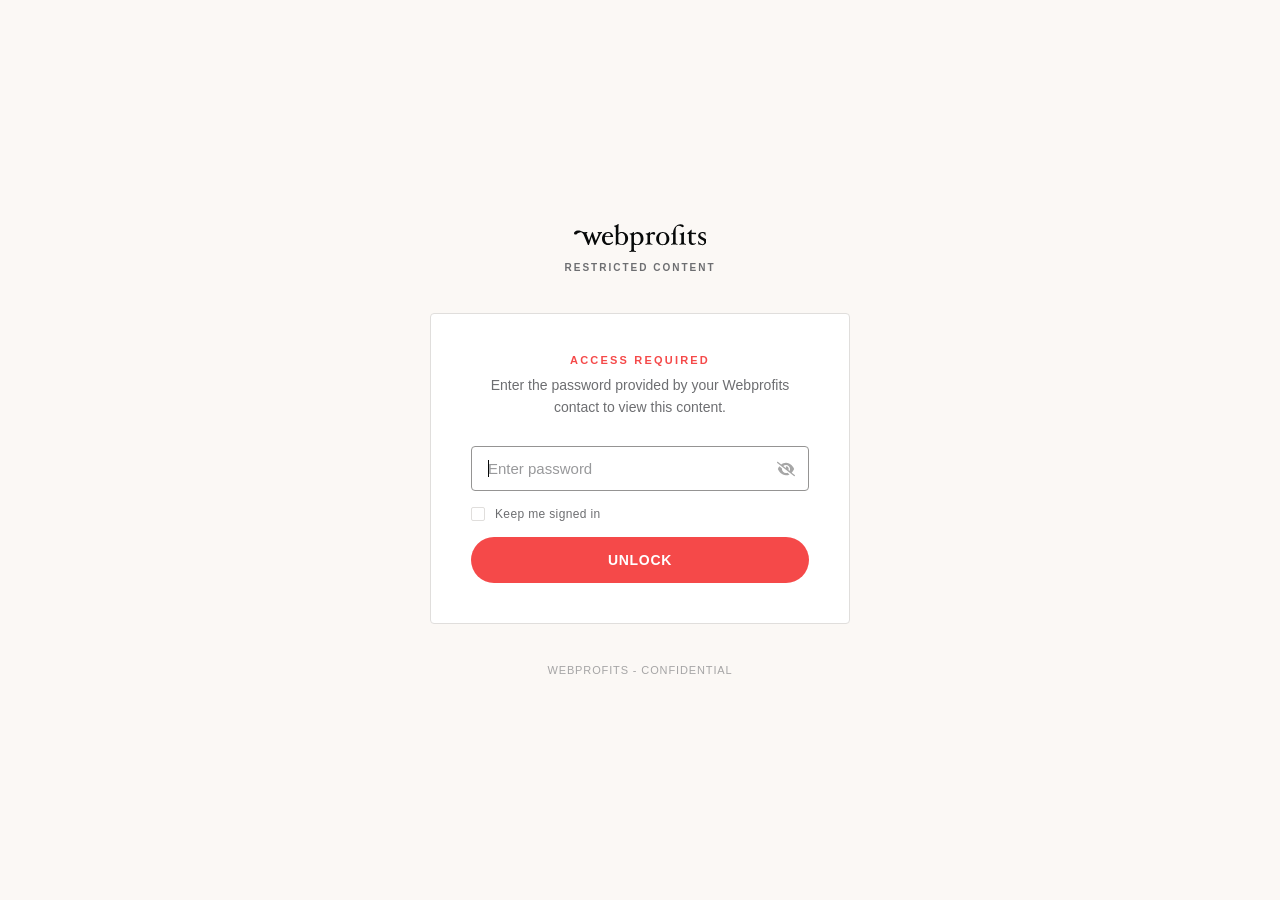
<file: public/index.html>
<!doctype html><html lang="en"><head><meta charset="utf-8"><title>Goldenbird x Webprofits</title><meta http-equiv="refresh" content="0; url=proposal/"><meta name="robots" content="noindex"></head><body><p><a href="proposal/">Open the proposal</a></p></body></html>
</file>
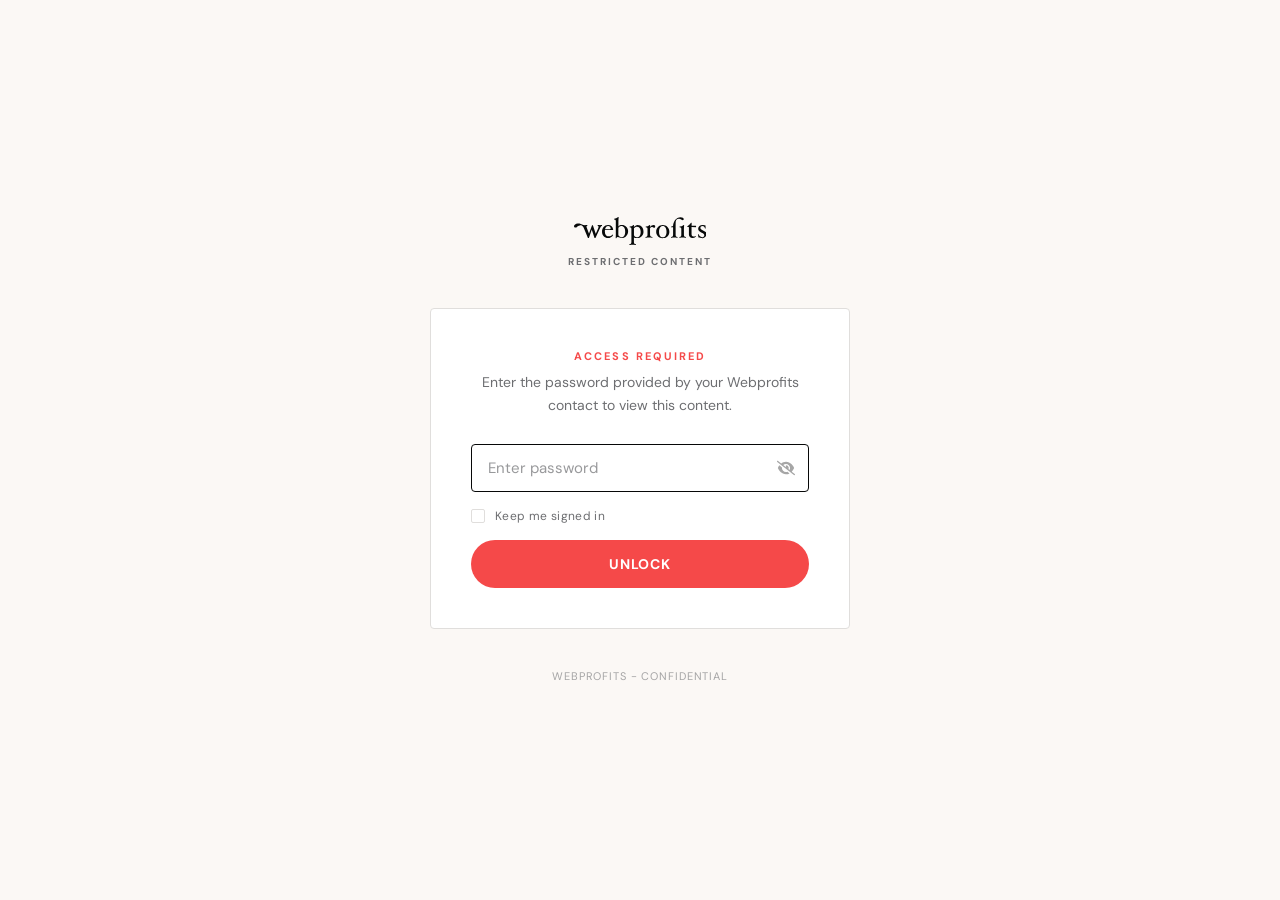
<file: public/proposal/index.html>
<!doctype html>
<html class="staticrypt-html">
  <head>
    <meta charset="utf-8" />
    <title>Webprofits</title>
    <meta name="viewport" content="width=device-width, initial-scale=1" />
    <meta http-equiv="cache-control" content="no-cache" />
    <meta http-equiv="expires" content="0" />
    <meta http-equiv="pragma" content="no-cache" />
    <link rel="preconnect" href="https://fonts.googleapis.com" />
    <link rel="preconnect" href="https://fonts.gstatic.com" crossorigin />
    <link href="https://fonts.googleapis.com/css2?family=DM+Sans:wght@400;500;700&display=swap" rel="stylesheet" />
    <style>
      *, *::before, *::after { box-sizing: border-box; margin: 0; padding: 0; }
      :root {
        --black: #070808; --red: #f54949; --red-hover: #070808;
        --bg: #fbf8f5; --text: #070808; --text-muted: #6d6e71;
        --border: #e0dedc; --grey-light: #f4f4f4;
        --font: "DM Sans", sans-serif;
      }
      html, body { height: 100%; }
      body { background-color: var(--bg); color: var(--text); font-family: var(--font); min-height: 100vh; }
      .staticrypt-spinner-container { position: fixed; inset: 0; display: flex; align-items: center; justify-content: center; background: var(--bg); z-index: 10; }
      .staticrypt-spinner { width: 2rem; height: 2rem; border: 3px solid var(--border); border-right-color: var(--red); border-radius: 50%; animation: spin 0.75s linear infinite; }
      @keyframes spin { 100% { transform: rotate(360deg); } }
      .staticrypt-content { display: flex; flex-direction: column; align-items: center; justify-content: center; min-height: 100vh; padding: 40px 24px; gap: 40px; }
      .logo { display: flex; flex-direction: column; align-items: center; gap: 10px; user-select: none; }
      .logo-svg { height: 28px; width: auto; display: block; }
      .logo-tag { font-size: 10px; font-weight: 700; letter-spacing: 0.2em; text-transform: uppercase; color: var(--text-muted); }
      .card { width: 100%; max-width: 420px; background: #ffffff; border: 1px solid var(--border); border-radius: 4px; padding: 40px; display: flex; flex-direction: column; gap: 28px; }
      .card-header { text-align: center; display: flex; flex-direction: column; gap: 8px; }
      .card-label { font-size: 11px; font-weight: 700; letter-spacing: 0.2em; text-transform: uppercase; color: var(--red); }
      .card-subtitle { font-size: 14px; color: var(--text-muted); line-height: 1.6; }
      #staticrypt-form { display: flex; flex-direction: column; gap: 16px; }
      .staticrypt-password-container { position: relative; }
      #staticrypt-password { width: 100%; background: var(--grey-light); border: 1px solid var(--border); border-radius: 4px; color: var(--text); font-family: var(--font); font-size: 15px; padding: 13px 44px 13px 16px; outline: none; transition: border-color 0.15s; -webkit-appearance: none; }
      #staticrypt-password::placeholder { color: var(--text-muted); opacity: 0.7; }
      #staticrypt-password:focus { border-color: var(--black); background: #ffffff; }
      .staticrypt-toggle-password-visibility { position: absolute; right: 14px; top: 50%; transform: translateY(-50%); width: 18px; height: 18px; opacity: 0.35; cursor: pointer; transition: opacity 0.15s; filter: invert(1); }
      .staticrypt-toggle-password-visibility:hover { opacity: 0.7; }
      .staticrypt-decrypt-button { width: 100%; background: var(--red); color: #ffffff; font-family: var(--font); font-size: 14px; font-weight: 700; letter-spacing: 0.05em; text-transform: uppercase; border: none; border-radius: 40px; padding: 15px 24px; cursor: pointer; transition: background 0.15s; -webkit-appearance: none; }
      .staticrypt-decrypt-button:hover { background: var(--red-hover); }
      .staticrypt-decrypt-button:active { transform: scale(0.99); }
      label.staticrypt-remember { display: flex; align-items: center; gap: 10px; cursor: pointer; }
      .staticrypt-remember input[type="checkbox"] { appearance: none; -webkit-appearance: none; width: 14px; height: 14px; border: 1.5px solid var(--border); border-radius: 2px; background: transparent; cursor: pointer; position: relative; flex-shrink: 0; transition: border-color 0.15s, background 0.15s; }
      .staticrypt-remember input[type="checkbox"]:checked { background: var(--red); border-color: var(--red); }
      .staticrypt-remember input[type="checkbox"]:checked::after { content: ""; position: absolute; top: 1px; left: 4px; width: 4px; height: 7px; border: 2px solid #fff; border-top: none; border-left: none; transform: rotate(45deg); }
      .remember-label { font-size: 12px; color: var(--text-muted); letter-spacing: 0.03em; }
      .footer { font-size: 11px; color: var(--text-muted); opacity: 0.6; letter-spacing: 0.08em; text-transform: uppercase; }
      .hidden { display: none !important; }
    </style>
  </head>
  <body>
    <div id="staticrypt_loading" class="staticrypt-spinner-container">
      <div class="staticrypt-spinner"></div>
    </div>
    <div id="staticrypt_content" class="staticrypt-content hidden">
      <div class="logo">
        <svg class="logo-svg" viewBox="0 0 110.72 23.37" fill="none" xmlns="http://www.w3.org/2000/svg" aria-label="Webprofits"><g><path fill="#070909" d="M28.4,7.47c-1.32,0-2.19,1.28-2.47,2.76l3.28-.09c1.17,0,1.36-.24,1.36-.61.04-1.1-.83-2.03-1.93-2.07-.08,0-.16,0-.24,0M32.3,10.89h-6.47c0,.43-.07.88-.07,1.33,0,2.64,1.37,3.93,3.47,3.93,1.21-.05,2.33-.63,3.07-1.58.07-.11.35.08.35.41,0,.07-.03.13-.07.18-.9,1.46-2.47,2.38-4.18,2.46-2.84-.08-5.08-2.45-5-5.29,0-.03,0-.06,0-.09,0-2.85,1.91-5.52,5-5.52,2.24-.08,4.14,1.62,4.32,3.85,0,.21-.17.32-.42.32"/><path fill="#070909" d="M39.45,7.59c-1.16,0-2.43,1.09-2.43,1.89v5.45c0,.87,1.7,1.91,2.71,1.91,2.22,0,3-2.38,3-4.62,0-2.69-1.06-4.63-3.28-4.63M40.02,17.59c-2,0-2.2-.8-3.45-.8-.51-.02-.98.28-1.18.75,0,.09-.16.14-.28.14s-.31-.07-.31-.19c0-.49.1-1.41.1-2.38V3.63c0-1.25-.19-1.51-1.3-1.63-.12,0-.19-.12-.19-.28s.07-.33.19-.33c1.07-.21,2.08-.62,3-1.2.07-.12.19-.19.33-.19.19,0,.33.07.33.19-.07,1-.19,2.9-.19,4.12v3.54c.73-.7,1.7-1.1,2.71-1.11,2.79-.18,5.2,1.93,5.38,4.72.01.22.01.44,0,.66,0,2.88-2.38,5.5-5.09,5.5"/><path fill="#070909" d="M52.41,8.04c-.94.03-1.82.5-2.36,1.27v5.78c0,1.07,1.11,1.77,2.31,1.77,2.36,0,3.3-2,3.3-4.64s-1.18-4.18-3.25-4.18M52.41,17.62c-.83.03-1.66-.16-2.4-.54v3.63c0,1.51.23,1.84,1.6,2,.1,0,.19.14.19.33s-.09.33-.19.33c-1,0-1.53-.14-2.64-.14s-1.68.14-2.67.14c-.09,0-.18-.16-.18-.33s.09-.33.18-.33c1.37-.16,1.61-.49,1.61-2v-10.46c0-1.25-.19-1.51-1.32-1.63-.1,0-.19-.14-.19-.31s.09-.28.19-.28c1.02-.21,1.99-.63,2.85-1.23.1,0,.17-.18.33-.18s.33.09.33.18l-.09,1.49c.79-.86,1.85-1.42,3-1.58,3.37,0,5,2.5,5,5.52.05,2.93-2.28,5.34-5.21,5.39-.13,0-.25,0-.38,0"/><path fill="#070909" d="M66.78,9.03c-1,0-1.06-.61-1.72-.61-.64.04-1.22.37-1.59.89v5.31c0,1.51.5,1.82,1.87,2,.12,0,.19.14.19.33s-.07.33-.19.33c-1,0-1.79-.14-2.93-.14s-1.67.14-2.66.14c-.1,0-.19-.14-.19-.33-.02-.14.06-.28.19-.33,1.39-.16,1.6-.47,1.6-2v-4.37c0-1.25-.19-1.51-1.32-1.63-.09,0-.19-.14-.19-.31s.1-.28.19-.28c1.03-.22,2.01-.63,2.88-1.23.07,0,.14-.18.33-.18s.33.09.33.18l-.1,1.49c.76-.89,1.83-1.46,3-1.58.69-.03,1.27.49,1.32,1.18.03.59-.41,1.09-1,1.13"/><path fill="#070909" d="M74.1,7.48c-2.1,0-3.1,2.12-3.1,4.77s1,4.64,3.12,4.64,3.11-2,3.11-4.64-1-4.74-3.11-4.74M74.12,17.65c-2.89.16-5.36-2.06-5.52-4.95,0-.15,0-.3,0-.45,0-3.04,2.46-5.5,5.5-5.5s5.5,2.46,5.5,5.5c.09,2.88-2.17,5.29-5.05,5.38-.15,0-.29,0-.44,0"/><path fill="#070909" d="M93.28,17.25c-1,0-1.51-.14-2.64-.14s-1.56.14-2.55.14c-.12,0-.19-.14-.19-.33s.07-.33.19-.33c1.37-.16,1.48-.47,1.48-2v-4.34c0-1.28-.18-1.51-1.29-1.63-.12,0-.19-.14-.19-.31s.07-.28.19-.28c1.07-.21,2.09-.63,3-1.23.07,0,.14-.18.33-.18s.33.09.33.18c-.1,1-.19,2.88-.19,4.11v3.68c0,1.53.21,1.84,1.58,2,.12,0,.19.14.19.33s-.07.33-.19.33M90.52,2.63c-1.06,0-1-1.11-2.92-1.11s-2.76,1.08-2.76,3.54v9.53c0,1.53.11,1.84,1.51,2,.09,0,.16.14.16.33s-.07.33-.16.33c-1,0-1.44-.14-2.58-.14s-1.65.14-2.64.14c-.12,0-.18-.14-.18-.33s.06-.33.18-.33c1.37-.16,1.58-.47,1.58-2v-5.61c0-.19-.09-.33-.28-.33h-1.2c-.14,0-.24-.18-.24-.3,0-.15.07-.29.21-.36.62-.16,1.51-.37,1.51-.66,0-3.25,2.43-7.22,6.33-7.22,1.34,0,2.64.81,2.64,1.59,0,.63-.4.94-1.16.94"/><path fill="#070909" d="M101.64,8.51l-3.52-.09v5.66c0,1.49.47,2.22,1.58,2.22.61.02,1.22-.13,1.75-.45.12-.07.28.16.28.38,0,.1-.05.19-.12.25-.75.67-1.73,1.03-2.73,1-1.54.09-2.87-1.09-2.96-2.63,0-.15,0-.31.01-.46v-5.73c.02-.16-.1-.31-.27-.33,0,0-.01,0-.02,0h-.9c-.15-.02-.27-.15-.25-.31,0,0,0,0,0,0,0-.14.09-.27.21-.35,1.13-.7,2.1-1.64,2.85-2.74.07-.11.2-.18.33-.18.17,0,.33.09.33.18l-.04,2.32h3.47c.19,0,.3.28.3.64s-.11.63-.3.63"/><path fill="#070909" d="M106.9,17.62c-1,0-2.24-.43-3-.43-.09-.82-.31-1.88-.42-2.5,0-.09.16-.19.33-.19.14-.02.27.06.33.19.4,1.2,1.47,2.05,2.73,2.17.93.1,1.76-.56,1.87-1.49.01-.12.01-.23,0-.35,0-2.31-5.1-1.81-5.1-5.28,0-1.7,1.73-3,3.61-3,1,0,2,.33,2.52.33,0,.83.08,1.65.15,2.36,0,.09-.15.19-.33.19s-.31-.07-.33-.19c-.03-1.04-.86-1.87-1.89-1.93-1.28,0-1.84.58-1.84,1.6,0,2.19,5.19,2.29,5.19,5.14-.12,2-1.84,3.52-3.84,3.4,0,0-.02,0-.03,0"/><path fill="#070909" d="M17.07,17.35c.03.09.06.17.11.25h.49c.18,0,.26-.08.35-.28h0l3.85-8.4c.25-.75.81-1.36,1.54-1.67v-.3c0-.15-.08-.26-.16-.26-.69,0-1.11.12-1.57.12-.8,0-1-.12-1.82-.12-.08,0-.15.11-.16.26h0v.3c.39.08.77.24.77.83-.03.53-.15,1.06-.36,1.55l-1.91,4.4h-.05l-2.4-7.19h-.69l-2.53,7h-.05l-1.73-4.59c-.18-.4-.29-.82-.33-1.26,0-.39.31-.7.7-.7.01,0,.03,0,.04,0v-.29h0c0-.15,0-.27-.15-.27-.8,0-1.14.12-2,.12-.59,0-.94,0-1.33-.08-1.37-.95-3.02-1.4-4.68-1.3C1.38,5.63-.09,6.75,0,7.69c.08.76.6,1.09,1.51,1,1.28-.13,1.12-1.46,3.39-1.68.62-.08,1.25,0,1.83.26.7.39,1.22,1.04,1.44,1.81l3.38,8.27h0c.09.2.17.28.35.28h.5c.04-.08.08-.16.11-.25l2.29-6.67h.05l2.22,6.64Z"/></g></svg>
        <div class="logo-tag">Restricted Content</div>
      </div>
      <div class="card">
        <div class="card-header">
          <div class="card-label">Access Required</div>
          <p class="card-subtitle">Enter the password provided by your Webprofits contact to view this content.</p>
        </div>
        <form id="staticrypt-form" action="#" method="post">
          <div class="staticrypt-password-container">
            <input id="staticrypt-password" type="password" name="password" placeholder="Enter password" autofocus />
            <img class="staticrypt-toggle-password-visibility" alt="Show password" title="Show password" src="[data-uri]" />
          </div>
          <label id="staticrypt-remember-label" class="staticrypt-remember hidden">
            <input id="staticrypt-remember" type="checkbox" name="remember" />
            <span class="remember-label">Keep me signed in</span>
          </label>
          <input type="submit" class="staticrypt-decrypt-button" value="Unlock" />
        </form>
      </div>
      <div class="footer">Webprofits - Confidential</div>
    </div>
    <script>
      const staticryptInitiator = ((function(){
  const exports = {};
  const cryptoEngine = ((function(){
  const exports = {};
  const { subtle } = crypto;

const IV_BITS = 16 * 8;
const HEX_BITS = 4;
const ENCRYPTION_ALGO = "AES-CBC";

/**
 * Translates between utf8 encoded hexadecimal strings
 * and Uint8Array bytes.
 */
const HexEncoder = {
    /**
     * hex string -> bytes
     * @param {string} hexString
     * @returns {Uint8Array}
     */
    parse: function (hexString) {
        if (hexString.length % 2 !== 0) throw "Invalid hexString";
        const arrayBuffer = new Uint8Array(hexString.length / 2);

        for (let i = 0; i < hexString.length; i += 2) {
            const byteValue = parseInt(hexString.substring(i, i + 2), 16);
            if (isNaN(byteValue)) {
                throw "Invalid hexString";
            }
            arrayBuffer[i / 2] = byteValue;
        }
        return arrayBuffer;
    },

    /**
     * bytes -> hex string
     * @param {Uint8Array} bytes
     * @returns {string}
     */
    stringify: function (bytes) {
        const hexBytes = [];

        for (let i = 0; i < bytes.length; ++i) {
            let byteString = bytes[i].toString(16);
            if (byteString.length < 2) {
                byteString = "0" + byteString;
            }
            hexBytes.push(byteString);
        }
        return hexBytes.join("");
    },
};

/**
 * Translates between utf8 strings and Uint8Array bytes.
 */
const UTF8Encoder = {
    parse: function (str) {
        return new TextEncoder().encode(str);
    },

    stringify: function (bytes) {
        return new TextDecoder().decode(bytes);
    },
};

/**
 * Salt and encrypt a msg with a password.
 */
async function encrypt(msg, hashedPassword) {
    // Must be 16 bytes, unpredictable, and preferably cryptographically random. However, it need not be secret.
    // https://developer.mozilla.org/en-US/docs/Web/API/SubtleCrypto/encrypt#parameters
    const iv = crypto.getRandomValues(new Uint8Array(IV_BITS / 8));

    const key = await subtle.importKey("raw", HexEncoder.parse(hashedPassword), ENCRYPTION_ALGO, false, ["encrypt"]);

    const encrypted = await subtle.encrypt(
        {
            name: ENCRYPTION_ALGO,
            iv: iv,
        },
        key,
        UTF8Encoder.parse(msg)
    );

    // iv will be 32 hex characters, we prepend it to the ciphertext for use in decryption
    return HexEncoder.stringify(iv) + HexEncoder.stringify(new Uint8Array(encrypted));
}
exports.encrypt = encrypt;

/**
 * Decrypt a salted msg using a password.
 *
 * @param {string} encryptedMsg
 * @param {string} hashedPassword
 * @returns {Promise<string>}
 */
async function decrypt(encryptedMsg, hashedPassword) {
    const ivLength = IV_BITS / HEX_BITS;
    const iv = HexEncoder.parse(encryptedMsg.substring(0, ivLength));
    const encrypted = encryptedMsg.substring(ivLength);

    const key = await subtle.importKey("raw", HexEncoder.parse(hashedPassword), ENCRYPTION_ALGO, false, ["decrypt"]);

    const outBuffer = await subtle.decrypt(
        {
            name: ENCRYPTION_ALGO,
            iv: iv,
        },
        key,
        HexEncoder.parse(encrypted)
    );

    return UTF8Encoder.stringify(new Uint8Array(outBuffer));
}
exports.decrypt = decrypt;

/**
 * Salt and hash the password so it can be stored in localStorage without opening a password reuse vulnerability.
 *
 * @param {string} password
 * @param {string} salt
 * @returns {Promise<string>}
 */
async function hashPassword(password, salt) {
    // we hash the password in multiple steps, each adding more iterations. This is because we used to allow less
    // iterations, so for backward compatibility reasons, we need to support going from that to more iterations.
    let hashedPassword = await hashLegacyRound(password, salt);

    hashedPassword = await hashSecondRound(hashedPassword, salt);

    return hashThirdRound(hashedPassword, salt);
}
exports.hashPassword = hashPassword;

/**
 * This hashes the password with 1k iterations. This is a low number, we need this function to support backwards
 * compatibility.
 *
 * @param {string} password
 * @param {string} salt
 * @returns {Promise<string>}
 */
function hashLegacyRound(password, salt) {
    return pbkdf2(password, salt, 1000, "SHA-1");
}
exports.hashLegacyRound = hashLegacyRound;

/**
 * Add a second round of iterations. This is because we used to use 1k, so for backwards compatibility with
 * remember-me/autodecrypt links, we need to support going from that to more iterations.
 *
 * @param hashedPassword
 * @param salt
 * @returns {Promise<string>}
 */
function hashSecondRound(hashedPassword, salt) {
    return pbkdf2(hashedPassword, salt, 14000, "SHA-256");
}
exports.hashSecondRound = hashSecondRound;

/**
 * Add a third round of iterations to bring total number to 600k. This is because we used to use 1k, then 15k, so for
 * backwards compatibility with remember-me/autodecrypt links, we need to support going from that to more iterations.
 *
 * @param hashedPassword
 * @param salt
 * @returns {Promise<string>}
 */
function hashThirdRound(hashedPassword, salt) {
    return pbkdf2(hashedPassword, salt, 585000, "SHA-256");
}
exports.hashThirdRound = hashThirdRound;

/**
 * Salt and hash the password so it can be stored in localStorage without opening a password reuse vulnerability.
 *
 * @param {string} password
 * @param {string} salt
 * @param {int} iterations
 * @param {string} hashAlgorithm
 * @returns {Promise<string>}
 */
async function pbkdf2(password, salt, iterations, hashAlgorithm) {
    const key = await subtle.importKey("raw", UTF8Encoder.parse(password), "PBKDF2", false, ["deriveBits"]);

    const keyBytes = await subtle.deriveBits(
        {
            name: "PBKDF2",
            hash: hashAlgorithm,
            iterations,
            salt: UTF8Encoder.parse(salt),
        },
        key,
        256
    );

    return HexEncoder.stringify(new Uint8Array(keyBytes));
}

function generateRandomSalt() {
    const bytes = crypto.getRandomValues(new Uint8Array(128 / 8));

    return HexEncoder.stringify(new Uint8Array(bytes));
}
exports.generateRandomSalt = generateRandomSalt;

async function signMessage(hashedPassword, message) {
    const key = await subtle.importKey(
        "raw",
        HexEncoder.parse(hashedPassword),
        {
            name: "HMAC",
            hash: "SHA-256",
        },
        false,
        ["sign"]
    );
    const signature = await subtle.sign("HMAC", key, UTF8Encoder.parse(message));

    return HexEncoder.stringify(new Uint8Array(signature));
}
exports.signMessage = signMessage;

function getRandomAlphanum() {
    const possibleCharacters = "abcdefghijklmnopqrstuvwxyzABCDEFGHIJKLMNOPQRSTUVWXYZ0123456789";

    let byteArray;
    let parsedInt;

    // Keep generating new random bytes until we get a value that falls
    // within a range that can be evenly divided by possibleCharacters.length
    do {
        byteArray = crypto.getRandomValues(new Uint8Array(1));
        // extract the lowest byte to get an int from 0 to 255 (probably unnecessary, since we're only generating 1 byte)
        parsedInt = byteArray[0] & 0xff;
    } while (parsedInt >= 256 - (256 % possibleCharacters.length));

    // Take the modulo of the parsed integer to get a random number between 0 and totalLength - 1
    const randomIndex = parsedInt % possibleCharacters.length;

    return possibleCharacters[randomIndex];
}

/**
 * Generate a random string of a given length.
 *
 * @param {int} length
 * @returns {string}
 */
function generateRandomString(length) {
    let randomString = "";

    for (let i = 0; i < length; i++) {
        randomString += getRandomAlphanum();
    }

    return randomString;
}
exports.generateRandomString = generateRandomString;

  return exports;
})());
const codec = ((function(){
  const exports = {};
  /**
 * Initialize the codec with the provided cryptoEngine - this return functions to encode and decode messages.
 *
 * @param cryptoEngine - the engine to use for encryption / decryption
 */
function init(cryptoEngine) {
    const exports = {};

    /**
     * Top-level function for encoding a message.
     * Includes password hashing, encryption, and signing.
     *
     * @param {string} msg
     * @param {string} password
     * @param {string} salt
     *
     * @returns {string} The encoded text
     */
    async function encode(msg, password, salt) {
        const hashedPassword = await cryptoEngine.hashPassword(password, salt);

        const encrypted = await cryptoEngine.encrypt(msg, hashedPassword);

        // we use the hashed password in the HMAC because this is effectively what will be used a password (so we can store
        // it in localStorage safely, we don't use the clear text password)
        const hmac = await cryptoEngine.signMessage(hashedPassword, encrypted);

        return hmac + encrypted;
    }
    exports.encode = encode;

    /**
     * Encode using a password that has already been hashed. This is useful to encode multiple messages in a row, that way
     * we don't need to hash the password multiple times.
     *
     * @param {string} msg
     * @param {string} hashedPassword
     *
     * @returns {string} The encoded text
     */
    async function encodeWithHashedPassword(msg, hashedPassword) {
        const encrypted = await cryptoEngine.encrypt(msg, hashedPassword);

        // we use the hashed password in the HMAC because this is effectively what will be used a password (so we can store
        // it in localStorage safely, we don't use the clear text password)
        const hmac = await cryptoEngine.signMessage(hashedPassword, encrypted);

        return hmac + encrypted;
    }
    exports.encodeWithHashedPassword = encodeWithHashedPassword;

    /**
     * Top-level function for decoding a message.
     * Includes signature check and decryption.
     *
     * @param {string} signedMsg
     * @param {string} hashedPassword
     * @param {string} salt
     * @param {int} backwardCompatibleAttempt
     * @param {string} originalPassword
     *
     * @returns {Object} {success: true, decoded: string} | {success: false, message: string}
     */
    async function decode(signedMsg, hashedPassword, salt, backwardCompatibleAttempt = 0, originalPassword = "") {
        const encryptedHMAC = signedMsg.substring(0, 64);
        const encryptedMsg = signedMsg.substring(64);
        const decryptedHMAC = await cryptoEngine.signMessage(hashedPassword, encryptedMsg);

        if (decryptedHMAC !== encryptedHMAC) {
            // we have been raising the number of iterations in the hashing algorithm multiple times, so to support the old
            // remember-me/autodecrypt links we need to try bringing the old hashes up to speed.
            originalPassword = originalPassword || hashedPassword;
            if (backwardCompatibleAttempt === 0) {
                const updatedHashedPassword = await cryptoEngine.hashThirdRound(originalPassword, salt);

                return decode(signedMsg, updatedHashedPassword, salt, backwardCompatibleAttempt + 1, originalPassword);
            }
            if (backwardCompatibleAttempt === 1) {
                let updatedHashedPassword = await cryptoEngine.hashSecondRound(originalPassword, salt);
                updatedHashedPassword = await cryptoEngine.hashThirdRound(updatedHashedPassword, salt);

                return decode(signedMsg, updatedHashedPassword, salt, backwardCompatibleAttempt + 1, originalPassword);
            }

            return { success: false, message: "Signature mismatch" };
        }

        return {
            success: true,
            decoded: await cryptoEngine.decrypt(encryptedMsg, hashedPassword),
        };
    }
    exports.decode = decode;

    return exports;
}
exports.init = init;

  return exports;
})());
const decode = codec.init(cryptoEngine).decode;

/**
 * Initialize the staticrypt module, that exposes functions callbable by the password_template.
 *
 * @param {{
 *  staticryptEncryptedMsgUniqueVariableName: string,
 *  isRememberEnabled: boolean,
 *  rememberDurationInDays: number,
 *  staticryptSaltUniqueVariableName: string,
 * }} staticryptConfig - object of data that is stored on the password_template at encryption time.
 *
 * @param {{
 *  rememberExpirationKey: string,
 *  rememberPassphraseKey: string,
 *  replaceHtmlCallback: function,
 *  clearLocalStorageCallback: function,
 * }} templateConfig - object of data that can be configured by a custom password_template.
 */
function init(staticryptConfig, templateConfig) {
    const exports = {};

    /**
     * Decrypt our encrypted page, replace the whole HTML.
     *
     * @param {string} hashedPassword
     * @returns {Promise<boolean>}
     */
    async function decryptAndReplaceHtml(hashedPassword) {
        const { staticryptEncryptedMsgUniqueVariableName, staticryptSaltUniqueVariableName } = staticryptConfig;
        const { replaceHtmlCallback } = templateConfig;

        const result = await decode(
            staticryptEncryptedMsgUniqueVariableName,
            hashedPassword,
            staticryptSaltUniqueVariableName
        );
        if (!result.success) {
            return false;
        }
        const plainHTML = result.decoded;

        // if the user configured a callback call it, otherwise just replace the whole HTML
        if (typeof replaceHtmlCallback === "function") {
            replaceHtmlCallback(plainHTML);
        } else {
            document.write(plainHTML);
            document.close();
        }

        return true;
    }

    /**
     * Attempt to decrypt the page and replace the whole HTML.
     *
     * @param {string} password
     * @param {boolean} isRememberChecked
     *
     * @returns {Promise<{isSuccessful: boolean, hashedPassword?: string}>} - we return an object, so that if we want to
     *   expose more information in the future we can do it without breaking the password_template
     */
    async function handleDecryptionOfPage(password, isRememberChecked) {
        const { staticryptSaltUniqueVariableName } = staticryptConfig;

        // decrypt and replace the whole page
        const hashedPassword = await cryptoEngine.hashPassword(password, staticryptSaltUniqueVariableName);
        return handleDecryptionOfPageFromHash(hashedPassword, isRememberChecked);
    }
    exports.handleDecryptionOfPage = handleDecryptionOfPage;

    async function handleDecryptionOfPageFromHash(hashedPassword, isRememberChecked) {
        const { isRememberEnabled, rememberDurationInDays } = staticryptConfig;
        const { rememberExpirationKey, rememberPassphraseKey } = templateConfig;

        const isDecryptionSuccessful = await decryptAndReplaceHtml(hashedPassword);

        if (!isDecryptionSuccessful) {
            return {
                isSuccessful: false,
                hashedPassword,
            };
        }

        // remember the hashedPassword and set its expiration if necessary
        if (isRememberEnabled && isRememberChecked) {
            window.localStorage.setItem(rememberPassphraseKey, hashedPassword);

            // set the expiration if the duration isn't 0 (meaning no expiration)
            if (rememberDurationInDays > 0) {
                window.localStorage.setItem(
                    rememberExpirationKey,
                    (new Date().getTime() + rememberDurationInDays * 24 * 60 * 60 * 1000).toString()
                );
            }
        }

        return {
            isSuccessful: true,
            hashedPassword,
        };
    }
    exports.handleDecryptionOfPageFromHash = handleDecryptionOfPageFromHash;

    /**
     * Clear localstorage from staticrypt related values
     */
    function clearLocalStorage() {
        const { clearLocalStorageCallback, rememberExpirationKey, rememberPassphraseKey } = templateConfig;

        if (typeof clearLocalStorageCallback === "function") {
            clearLocalStorageCallback();
        } else {
            localStorage.removeItem(rememberPassphraseKey);
            localStorage.removeItem(rememberExpirationKey);
        }
    }

    async function handleDecryptOnLoad() {
        let isSuccessful = await decryptOnLoadFromUrl();

        if (!isSuccessful) {
            isSuccessful = await decryptOnLoadFromRememberMe();
        }

        return { isSuccessful };
    }
    exports.handleDecryptOnLoad = handleDecryptOnLoad;

    /**
     * Clear storage if we are logging out
     *
     * @returns {boolean} - whether we logged out
     */
    function logoutIfNeeded() {
        const logoutKey = "staticrypt_logout";

        // handle logout through query param
        const queryParams = new URLSearchParams(window.location.search);
        if (queryParams.has(logoutKey)) {
            clearLocalStorage();
            return true;
        }

        // handle logout through URL fragment
        const hash = window.location.hash.substring(1);
        if (hash.includes(logoutKey)) {
            clearLocalStorage();
            return true;
        }

        return false;
    }

    /**
     * To be called on load: check if we want to try to decrypt and replace the HTML with the decrypted content, and
     * try to do it if needed.
     *
     * @returns {Promise<boolean>} true if we derypted and replaced the whole page, false otherwise
     */
    async function decryptOnLoadFromRememberMe() {
        const { rememberDurationInDays } = staticryptConfig;
        const { rememberExpirationKey, rememberPassphraseKey } = templateConfig;

        // if we are login out, terminate
        if (logoutIfNeeded()) {
            return false;
        }

        // if there is expiration configured, check if we're not beyond the expiration
        if (rememberDurationInDays && rememberDurationInDays > 0) {
            const expiration = localStorage.getItem(rememberExpirationKey),
                isExpired = expiration && new Date().getTime() > parseInt(expiration);

            if (isExpired) {
                clearLocalStorage();
                return false;
            }
        }

        const hashedPassword = localStorage.getItem(rememberPassphraseKey);

        if (hashedPassword) {
            // try to decrypt
            const isDecryptionSuccessful = await decryptAndReplaceHtml(hashedPassword);

            // if the decryption is unsuccessful the password might be wrong - silently clear the saved data and let
            // the user fill the password form again
            if (!isDecryptionSuccessful) {
                clearLocalStorage();
                return false;
            }

            return true;
        }

        return false;
    }

    async function decryptOnLoadFromUrl() {
        const passwordKey = "staticrypt_pwd";
        const rememberMeKey = "remember_me";

        // try to get the password from the query param (for backward compatibility - we now want to avoid this method,
        // since it sends the hashed password to the server which isn't needed)
        const queryParams = new URLSearchParams(window.location.search);
        const hashedPasswordQuery = queryParams.get(passwordKey);
        const rememberMeQuery = queryParams.get(rememberMeKey);

        const urlFragment = window.location.hash.substring(1);
        // get the password from the url fragment
        const hashedPasswordRegexMatch = urlFragment.match(new RegExp(passwordKey + "=([^&]*)"));
        const hashedPasswordFragment = hashedPasswordRegexMatch ? hashedPasswordRegexMatch[1] : null;
        const rememberMeFragment = urlFragment.includes(rememberMeKey);

        const hashedPassword = hashedPasswordFragment || hashedPasswordQuery;
        const rememberMe = rememberMeFragment || rememberMeQuery;

        if (hashedPassword) {
            return handleDecryptionOfPageFromHash(hashedPassword, rememberMe);
        }

        return false;
    }

    return exports;
}
exports.init = init;

  return exports;
})());
      const templateError = "Wrong password.",
        templateToggleAltShow = "Show password",
        templateToggleAltHide = "Hide password",
        isRememberEnabled = true,
        staticryptConfig = {"staticryptEncryptedMsgUniqueVariableName":"[base64]","isRememberEnabled":true,"rememberDurationInDays":0,"staticryptSaltUniqueVariableName":"289f871aa9d34287a347f1d6d1cb7573"};
      const templateConfig = { rememberExpirationKey: "staticrypt_expiration", rememberPassphraseKey: "staticrypt_passphrase", replaceHtmlCallback: null, clearLocalStorageCallback: null };
      const staticrypt = staticryptInitiator.init(staticryptConfig, templateConfig);
      window.onload = async function () {
        const { isSuccessful } = await staticrypt.handleDecryptOnLoad();
        if (!isSuccessful) {
          document.getElementById("staticrypt_loading").classList.add("hidden");
          document.getElementById("staticrypt_content").classList.remove("hidden");
          document.getElementById("staticrypt-password").focus();
          if (isRememberEnabled) { document.getElementById("staticrypt-remember-label").classList.remove("hidden"); }
        }
      };
      const toggleIcon = document.querySelector(".staticrypt-toggle-password-visibility");
      const imgSrcEyeClosed = "[data-uri]";
      const imgSrcEyeOpened = "[data-uri]";
      toggleIcon.addEventListener("click", function () {
        const passwordInput = document.getElementById("staticrypt-password");
        if (passwordInput.type === "password") { passwordInput.type = "text"; toggleIcon.src = imgSrcEyeOpened; toggleIcon.alt = templateToggleAltHide; toggleIcon.title = templateToggleAltHide; }
        else { passwordInput.type = "password"; toggleIcon.src = imgSrcEyeClosed; toggleIcon.alt = templateToggleAltShow; toggleIcon.title = templateToggleAltShow; }
      });
      document.getElementById("staticrypt-form").addEventListener("submit", async function (e) {
        e.preventDefault();
        const password = document.getElementById("staticrypt-password").value,
          isRememberChecked = document.getElementById("staticrypt-remember").checked;
        const { isSuccessful } = await staticrypt.handleDecryptionOfPage(password, isRememberChecked);
        if (!isSuccessful) { alert(templateError); }
      });
    </script>
  </body>
</html>
</file>
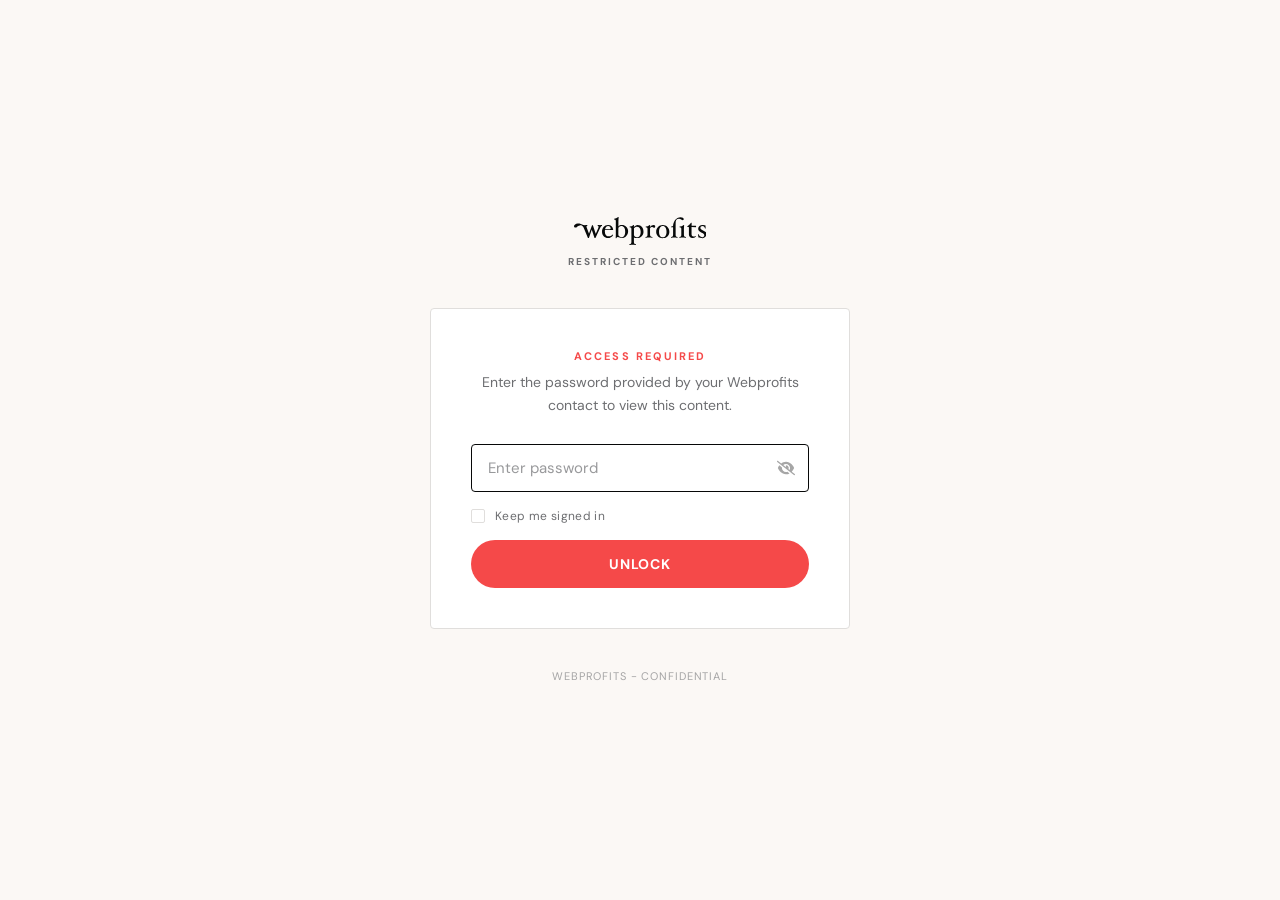
<file: public/terms.html>
<!doctype html>
<html class="staticrypt-html">
  <head>
    <meta charset="utf-8" />
    <title>Webprofits</title>
    <meta name="viewport" content="width=device-width, initial-scale=1" />
    <meta http-equiv="cache-control" content="no-cache" />
    <meta http-equiv="expires" content="0" />
    <meta http-equiv="pragma" content="no-cache" />
    <link rel="preconnect" href="https://fonts.googleapis.com" />
    <link rel="preconnect" href="https://fonts.gstatic.com" crossorigin />
    <link href="https://fonts.googleapis.com/css2?family=DM+Sans:wght@400;500;700&display=swap" rel="stylesheet" />
    <style>
      *, *::before, *::after { box-sizing: border-box; margin: 0; padding: 0; }
      :root {
        --black: #070808; --red: #f54949; --red-hover: #070808;
        --bg: #fbf8f5; --text: #070808; --text-muted: #6d6e71;
        --border: #e0dedc; --grey-light: #f4f4f4;
        --font: "DM Sans", sans-serif;
      }
      html, body { height: 100%; }
      body { background-color: var(--bg); color: var(--text); font-family: var(--font); min-height: 100vh; }
      .staticrypt-spinner-container { position: fixed; inset: 0; display: flex; align-items: center; justify-content: center; background: var(--bg); z-index: 10; }
      .staticrypt-spinner { width: 2rem; height: 2rem; border: 3px solid var(--border); border-right-color: var(--red); border-radius: 50%; animation: spin 0.75s linear infinite; }
      @keyframes spin { 100% { transform: rotate(360deg); } }
      .staticrypt-content { display: flex; flex-direction: column; align-items: center; justify-content: center; min-height: 100vh; padding: 40px 24px; gap: 40px; }
      .logo { display: flex; flex-direction: column; align-items: center; gap: 10px; user-select: none; }
      .logo-svg { height: 28px; width: auto; display: block; }
      .logo-tag { font-size: 10px; font-weight: 700; letter-spacing: 0.2em; text-transform: uppercase; color: var(--text-muted); }
      .card { width: 100%; max-width: 420px; background: #ffffff; border: 1px solid var(--border); border-radius: 4px; padding: 40px; display: flex; flex-direction: column; gap: 28px; }
      .card-header { text-align: center; display: flex; flex-direction: column; gap: 8px; }
      .card-label { font-size: 11px; font-weight: 700; letter-spacing: 0.2em; text-transform: uppercase; color: var(--red); }
      .card-subtitle { font-size: 14px; color: var(--text-muted); line-height: 1.6; }
      #staticrypt-form { display: flex; flex-direction: column; gap: 16px; }
      .staticrypt-password-container { position: relative; }
      #staticrypt-password { width: 100%; background: var(--grey-light); border: 1px solid var(--border); border-radius: 4px; color: var(--text); font-family: var(--font); font-size: 15px; padding: 13px 44px 13px 16px; outline: none; transition: border-color 0.15s; -webkit-appearance: none; }
      #staticrypt-password::placeholder { color: var(--text-muted); opacity: 0.7; }
      #staticrypt-password:focus { border-color: var(--black); background: #ffffff; }
      .staticrypt-toggle-password-visibility { position: absolute; right: 14px; top: 50%; transform: translateY(-50%); width: 18px; height: 18px; opacity: 0.35; cursor: pointer; transition: opacity 0.15s; filter: invert(1); }
      .staticrypt-toggle-password-visibility:hover { opacity: 0.7; }
      .staticrypt-decrypt-button { width: 100%; background: var(--red); color: #ffffff; font-family: var(--font); font-size: 14px; font-weight: 700; letter-spacing: 0.05em; text-transform: uppercase; border: none; border-radius: 40px; padding: 15px 24px; cursor: pointer; transition: background 0.15s; -webkit-appearance: none; }
      .staticrypt-decrypt-button:hover { background: var(--red-hover); }
      .staticrypt-decrypt-button:active { transform: scale(0.99); }
      label.staticrypt-remember { display: flex; align-items: center; gap: 10px; cursor: pointer; }
      .staticrypt-remember input[type="checkbox"] { appearance: none; -webkit-appearance: none; width: 14px; height: 14px; border: 1.5px solid var(--border); border-radius: 2px; background: transparent; cursor: pointer; position: relative; flex-shrink: 0; transition: border-color 0.15s, background 0.15s; }
      .staticrypt-remember input[type="checkbox"]:checked { background: var(--red); border-color: var(--red); }
      .staticrypt-remember input[type="checkbox"]:checked::after { content: ""; position: absolute; top: 1px; left: 4px; width: 4px; height: 7px; border: 2px solid #fff; border-top: none; border-left: none; transform: rotate(45deg); }
      .remember-label { font-size: 12px; color: var(--text-muted); letter-spacing: 0.03em; }
      .footer { font-size: 11px; color: var(--text-muted); opacity: 0.6; letter-spacing: 0.08em; text-transform: uppercase; }
      .hidden { display: none !important; }
    </style>
  </head>
  <body>
    <div id="staticrypt_loading" class="staticrypt-spinner-container">
      <div class="staticrypt-spinner"></div>
    </div>
    <div id="staticrypt_content" class="staticrypt-content hidden">
      <div class="logo">
        <svg class="logo-svg" viewBox="0 0 110.72 23.37" fill="none" xmlns="http://www.w3.org/2000/svg" aria-label="Webprofits"><g><path fill="#070909" d="M28.4,7.47c-1.32,0-2.19,1.28-2.47,2.76l3.28-.09c1.17,0,1.36-.24,1.36-.61.04-1.1-.83-2.03-1.93-2.07-.08,0-.16,0-.24,0M32.3,10.89h-6.47c0,.43-.07.88-.07,1.33,0,2.64,1.37,3.93,3.47,3.93,1.21-.05,2.33-.63,3.07-1.58.07-.11.35.08.35.41,0,.07-.03.13-.07.18-.9,1.46-2.47,2.38-4.18,2.46-2.84-.08-5.08-2.45-5-5.29,0-.03,0-.06,0-.09,0-2.85,1.91-5.52,5-5.52,2.24-.08,4.14,1.62,4.32,3.85,0,.21-.17.32-.42.32"/><path fill="#070909" d="M39.45,7.59c-1.16,0-2.43,1.09-2.43,1.89v5.45c0,.87,1.7,1.91,2.71,1.91,2.22,0,3-2.38,3-4.62,0-2.69-1.06-4.63-3.28-4.63M40.02,17.59c-2,0-2.2-.8-3.45-.8-.51-.02-.98.28-1.18.75,0,.09-.16.14-.28.14s-.31-.07-.31-.19c0-.49.1-1.41.1-2.38V3.63c0-1.25-.19-1.51-1.3-1.63-.12,0-.19-.12-.19-.28s.07-.33.19-.33c1.07-.21,2.08-.62,3-1.2.07-.12.19-.19.33-.19.19,0,.33.07.33.19-.07,1-.19,2.9-.19,4.12v3.54c.73-.7,1.7-1.1,2.71-1.11,2.79-.18,5.2,1.93,5.38,4.72.01.22.01.44,0,.66,0,2.88-2.38,5.5-5.09,5.5"/><path fill="#070909" d="M52.41,8.04c-.94.03-1.82.5-2.36,1.27v5.78c0,1.07,1.11,1.77,2.31,1.77,2.36,0,3.3-2,3.3-4.64s-1.18-4.18-3.25-4.18M52.41,17.62c-.83.03-1.66-.16-2.4-.54v3.63c0,1.51.23,1.84,1.6,2,.1,0,.19.14.19.33s-.09.33-.19.33c-1,0-1.53-.14-2.64-.14s-1.68.14-2.67.14c-.09,0-.18-.16-.18-.33s.09-.33.18-.33c1.37-.16,1.61-.49,1.61-2v-10.46c0-1.25-.19-1.51-1.32-1.63-.1,0-.19-.14-.19-.31s.09-.28.19-.28c1.02-.21,1.99-.63,2.85-1.23.1,0,.17-.18.33-.18s.33.09.33.18l-.09,1.49c.79-.86,1.85-1.42,3-1.58,3.37,0,5,2.5,5,5.52.05,2.93-2.28,5.34-5.21,5.39-.13,0-.25,0-.38,0"/><path fill="#070909" d="M66.78,9.03c-1,0-1.06-.61-1.72-.61-.64.04-1.22.37-1.59.89v5.31c0,1.51.5,1.82,1.87,2,.12,0,.19.14.19.33s-.07.33-.19.33c-1,0-1.79-.14-2.93-.14s-1.67.14-2.66.14c-.1,0-.19-.14-.19-.33-.02-.14.06-.28.19-.33,1.39-.16,1.6-.47,1.6-2v-4.37c0-1.25-.19-1.51-1.32-1.63-.09,0-.19-.14-.19-.31s.1-.28.19-.28c1.03-.22,2.01-.63,2.88-1.23.07,0,.14-.18.33-.18s.33.09.33.18l-.1,1.49c.76-.89,1.83-1.46,3-1.58.69-.03,1.27.49,1.32,1.18.03.59-.41,1.09-1,1.13"/><path fill="#070909" d="M74.1,7.48c-2.1,0-3.1,2.12-3.1,4.77s1,4.64,3.12,4.64,3.11-2,3.11-4.64-1-4.74-3.11-4.74M74.12,17.65c-2.89.16-5.36-2.06-5.52-4.95,0-.15,0-.3,0-.45,0-3.04,2.46-5.5,5.5-5.5s5.5,2.46,5.5,5.5c.09,2.88-2.17,5.29-5.05,5.38-.15,0-.29,0-.44,0"/><path fill="#070909" d="M93.28,17.25c-1,0-1.51-.14-2.64-.14s-1.56.14-2.55.14c-.12,0-.19-.14-.19-.33s.07-.33.19-.33c1.37-.16,1.48-.47,1.48-2v-4.34c0-1.28-.18-1.51-1.29-1.63-.12,0-.19-.14-.19-.31s.07-.28.19-.28c1.07-.21,2.09-.63,3-1.23.07,0,.14-.18.33-.18s.33.09.33.18c-.1,1-.19,2.88-.19,4.11v3.68c0,1.53.21,1.84,1.58,2,.12,0,.19.14.19.33s-.07.33-.19.33M90.52,2.63c-1.06,0-1-1.11-2.92-1.11s-2.76,1.08-2.76,3.54v9.53c0,1.53.11,1.84,1.51,2,.09,0,.16.14.16.33s-.07.33-.16.33c-1,0-1.44-.14-2.58-.14s-1.65.14-2.64.14c-.12,0-.18-.14-.18-.33s.06-.33.18-.33c1.37-.16,1.58-.47,1.58-2v-5.61c0-.19-.09-.33-.28-.33h-1.2c-.14,0-.24-.18-.24-.3,0-.15.07-.29.21-.36.62-.16,1.51-.37,1.51-.66,0-3.25,2.43-7.22,6.33-7.22,1.34,0,2.64.81,2.64,1.59,0,.63-.4.94-1.16.94"/><path fill="#070909" d="M101.64,8.51l-3.52-.09v5.66c0,1.49.47,2.22,1.58,2.22.61.02,1.22-.13,1.75-.45.12-.07.28.16.28.38,0,.1-.05.19-.12.25-.75.67-1.73,1.03-2.73,1-1.54.09-2.87-1.09-2.96-2.63,0-.15,0-.31.01-.46v-5.73c.02-.16-.1-.31-.27-.33,0,0-.01,0-.02,0h-.9c-.15-.02-.27-.15-.25-.31,0,0,0,0,0,0,0-.14.09-.27.21-.35,1.13-.7,2.1-1.64,2.85-2.74.07-.11.2-.18.33-.18.17,0,.33.09.33.18l-.04,2.32h3.47c.19,0,.3.28.3.64s-.11.63-.3.63"/><path fill="#070909" d="M106.9,17.62c-1,0-2.24-.43-3-.43-.09-.82-.31-1.88-.42-2.5,0-.09.16-.19.33-.19.14-.02.27.06.33.19.4,1.2,1.47,2.05,2.73,2.17.93.1,1.76-.56,1.87-1.49.01-.12.01-.23,0-.35,0-2.31-5.1-1.81-5.1-5.28,0-1.7,1.73-3,3.61-3,1,0,2,.33,2.52.33,0,.83.08,1.65.15,2.36,0,.09-.15.19-.33.19s-.31-.07-.33-.19c-.03-1.04-.86-1.87-1.89-1.93-1.28,0-1.84.58-1.84,1.6,0,2.19,5.19,2.29,5.19,5.14-.12,2-1.84,3.52-3.84,3.4,0,0-.02,0-.03,0"/><path fill="#070909" d="M17.07,17.35c.03.09.06.17.11.25h.49c.18,0,.26-.08.35-.28h0l3.85-8.4c.25-.75.81-1.36,1.54-1.67v-.3c0-.15-.08-.26-.16-.26-.69,0-1.11.12-1.57.12-.8,0-1-.12-1.82-.12-.08,0-.15.11-.16.26h0v.3c.39.08.77.24.77.83-.03.53-.15,1.06-.36,1.55l-1.91,4.4h-.05l-2.4-7.19h-.69l-2.53,7h-.05l-1.73-4.59c-.18-.4-.29-.82-.33-1.26,0-.39.31-.7.7-.7.01,0,.03,0,.04,0v-.29h0c0-.15,0-.27-.15-.27-.8,0-1.14.12-2,.12-.59,0-.94,0-1.33-.08-1.37-.95-3.02-1.4-4.68-1.3C1.38,5.63-.09,6.75,0,7.69c.08.76.6,1.09,1.51,1,1.28-.13,1.12-1.46,3.39-1.68.62-.08,1.25,0,1.83.26.7.39,1.22,1.04,1.44,1.81l3.38,8.27h0c.09.2.17.28.35.28h.5c.04-.08.08-.16.11-.25l2.29-6.67h.05l2.22,6.64Z"/></g></svg>
        <div class="logo-tag">Restricted Content</div>
      </div>
      <div class="card">
        <div class="card-header">
          <div class="card-label">Access Required</div>
          <p class="card-subtitle">Enter the password provided by your Webprofits contact to view this content.</p>
        </div>
        <form id="staticrypt-form" action="#" method="post">
          <div class="staticrypt-password-container">
            <input id="staticrypt-password" type="password" name="password" placeholder="Enter password" autofocus />
            <img class="staticrypt-toggle-password-visibility" alt="Show password" title="Show password" src="[data-uri]" />
          </div>
          <label id="staticrypt-remember-label" class="staticrypt-remember hidden">
            <input id="staticrypt-remember" type="checkbox" name="remember" />
            <span class="remember-label">Keep me signed in</span>
          </label>
          <input type="submit" class="staticrypt-decrypt-button" value="Unlock" />
        </form>
      </div>
      <div class="footer">Webprofits - Confidential</div>
    </div>
    <script>
      const staticryptInitiator = ((function(){
  const exports = {};
  const cryptoEngine = ((function(){
  const exports = {};
  const { subtle } = crypto;

const IV_BITS = 16 * 8;
const HEX_BITS = 4;
const ENCRYPTION_ALGO = "AES-CBC";

/**
 * Translates between utf8 encoded hexadecimal strings
 * and Uint8Array bytes.
 */
const HexEncoder = {
    /**
     * hex string -> bytes
     * @param {string} hexString
     * @returns {Uint8Array}
     */
    parse: function (hexString) {
        if (hexString.length % 2 !== 0) throw "Invalid hexString";
        const arrayBuffer = new Uint8Array(hexString.length / 2);

        for (let i = 0; i < hexString.length; i += 2) {
            const byteValue = parseInt(hexString.substring(i, i + 2), 16);
            if (isNaN(byteValue)) {
                throw "Invalid hexString";
            }
            arrayBuffer[i / 2] = byteValue;
        }
        return arrayBuffer;
    },

    /**
     * bytes -> hex string
     * @param {Uint8Array} bytes
     * @returns {string}
     */
    stringify: function (bytes) {
        const hexBytes = [];

        for (let i = 0; i < bytes.length; ++i) {
            let byteString = bytes[i].toString(16);
            if (byteString.length < 2) {
                byteString = "0" + byteString;
            }
            hexBytes.push(byteString);
        }
        return hexBytes.join("");
    },
};

/**
 * Translates between utf8 strings and Uint8Array bytes.
 */
const UTF8Encoder = {
    parse: function (str) {
        return new TextEncoder().encode(str);
    },

    stringify: function (bytes) {
        return new TextDecoder().decode(bytes);
    },
};

/**
 * Salt and encrypt a msg with a password.
 */
async function encrypt(msg, hashedPassword) {
    // Must be 16 bytes, unpredictable, and preferably cryptographically random. However, it need not be secret.
    // https://developer.mozilla.org/en-US/docs/Web/API/SubtleCrypto/encrypt#parameters
    const iv = crypto.getRandomValues(new Uint8Array(IV_BITS / 8));

    const key = await subtle.importKey("raw", HexEncoder.parse(hashedPassword), ENCRYPTION_ALGO, false, ["encrypt"]);

    const encrypted = await subtle.encrypt(
        {
            name: ENCRYPTION_ALGO,
            iv: iv,
        },
        key,
        UTF8Encoder.parse(msg)
    );

    // iv will be 32 hex characters, we prepend it to the ciphertext for use in decryption
    return HexEncoder.stringify(iv) + HexEncoder.stringify(new Uint8Array(encrypted));
}
exports.encrypt = encrypt;

/**
 * Decrypt a salted msg using a password.
 *
 * @param {string} encryptedMsg
 * @param {string} hashedPassword
 * @returns {Promise<string>}
 */
async function decrypt(encryptedMsg, hashedPassword) {
    const ivLength = IV_BITS / HEX_BITS;
    const iv = HexEncoder.parse(encryptedMsg.substring(0, ivLength));
    const encrypted = encryptedMsg.substring(ivLength);

    const key = await subtle.importKey("raw", HexEncoder.parse(hashedPassword), ENCRYPTION_ALGO, false, ["decrypt"]);

    const outBuffer = await subtle.decrypt(
        {
            name: ENCRYPTION_ALGO,
            iv: iv,
        },
        key,
        HexEncoder.parse(encrypted)
    );

    return UTF8Encoder.stringify(new Uint8Array(outBuffer));
}
exports.decrypt = decrypt;

/**
 * Salt and hash the password so it can be stored in localStorage without opening a password reuse vulnerability.
 *
 * @param {string} password
 * @param {string} salt
 * @returns {Promise<string>}
 */
async function hashPassword(password, salt) {
    // we hash the password in multiple steps, each adding more iterations. This is because we used to allow less
    // iterations, so for backward compatibility reasons, we need to support going from that to more iterations.
    let hashedPassword = await hashLegacyRound(password, salt);

    hashedPassword = await hashSecondRound(hashedPassword, salt);

    return hashThirdRound(hashedPassword, salt);
}
exports.hashPassword = hashPassword;

/**
 * This hashes the password with 1k iterations. This is a low number, we need this function to support backwards
 * compatibility.
 *
 * @param {string} password
 * @param {string} salt
 * @returns {Promise<string>}
 */
function hashLegacyRound(password, salt) {
    return pbkdf2(password, salt, 1000, "SHA-1");
}
exports.hashLegacyRound = hashLegacyRound;

/**
 * Add a second round of iterations. This is because we used to use 1k, so for backwards compatibility with
 * remember-me/autodecrypt links, we need to support going from that to more iterations.
 *
 * @param hashedPassword
 * @param salt
 * @returns {Promise<string>}
 */
function hashSecondRound(hashedPassword, salt) {
    return pbkdf2(hashedPassword, salt, 14000, "SHA-256");
}
exports.hashSecondRound = hashSecondRound;

/**
 * Add a third round of iterations to bring total number to 600k. This is because we used to use 1k, then 15k, so for
 * backwards compatibility with remember-me/autodecrypt links, we need to support going from that to more iterations.
 *
 * @param hashedPassword
 * @param salt
 * @returns {Promise<string>}
 */
function hashThirdRound(hashedPassword, salt) {
    return pbkdf2(hashedPassword, salt, 585000, "SHA-256");
}
exports.hashThirdRound = hashThirdRound;

/**
 * Salt and hash the password so it can be stored in localStorage without opening a password reuse vulnerability.
 *
 * @param {string} password
 * @param {string} salt
 * @param {int} iterations
 * @param {string} hashAlgorithm
 * @returns {Promise<string>}
 */
async function pbkdf2(password, salt, iterations, hashAlgorithm) {
    const key = await subtle.importKey("raw", UTF8Encoder.parse(password), "PBKDF2", false, ["deriveBits"]);

    const keyBytes = await subtle.deriveBits(
        {
            name: "PBKDF2",
            hash: hashAlgorithm,
            iterations,
            salt: UTF8Encoder.parse(salt),
        },
        key,
        256
    );

    return HexEncoder.stringify(new Uint8Array(keyBytes));
}

function generateRandomSalt() {
    const bytes = crypto.getRandomValues(new Uint8Array(128 / 8));

    return HexEncoder.stringify(new Uint8Array(bytes));
}
exports.generateRandomSalt = generateRandomSalt;

async function signMessage(hashedPassword, message) {
    const key = await subtle.importKey(
        "raw",
        HexEncoder.parse(hashedPassword),
        {
            name: "HMAC",
            hash: "SHA-256",
        },
        false,
        ["sign"]
    );
    const signature = await subtle.sign("HMAC", key, UTF8Encoder.parse(message));

    return HexEncoder.stringify(new Uint8Array(signature));
}
exports.signMessage = signMessage;

function getRandomAlphanum() {
    const possibleCharacters = "abcdefghijklmnopqrstuvwxyzABCDEFGHIJKLMNOPQRSTUVWXYZ0123456789";

    let byteArray;
    let parsedInt;

    // Keep generating new random bytes until we get a value that falls
    // within a range that can be evenly divided by possibleCharacters.length
    do {
        byteArray = crypto.getRandomValues(new Uint8Array(1));
        // extract the lowest byte to get an int from 0 to 255 (probably unnecessary, since we're only generating 1 byte)
        parsedInt = byteArray[0] & 0xff;
    } while (parsedInt >= 256 - (256 % possibleCharacters.length));

    // Take the modulo of the parsed integer to get a random number between 0 and totalLength - 1
    const randomIndex = parsedInt % possibleCharacters.length;

    return possibleCharacters[randomIndex];
}

/**
 * Generate a random string of a given length.
 *
 * @param {int} length
 * @returns {string}
 */
function generateRandomString(length) {
    let randomString = "";

    for (let i = 0; i < length; i++) {
        randomString += getRandomAlphanum();
    }

    return randomString;
}
exports.generateRandomString = generateRandomString;

  return exports;
})());
const codec = ((function(){
  const exports = {};
  /**
 * Initialize the codec with the provided cryptoEngine - this return functions to encode and decode messages.
 *
 * @param cryptoEngine - the engine to use for encryption / decryption
 */
function init(cryptoEngine) {
    const exports = {};

    /**
     * Top-level function for encoding a message.
     * Includes password hashing, encryption, and signing.
     *
     * @param {string} msg
     * @param {string} password
     * @param {string} salt
     *
     * @returns {string} The encoded text
     */
    async function encode(msg, password, salt) {
        const hashedPassword = await cryptoEngine.hashPassword(password, salt);

        const encrypted = await cryptoEngine.encrypt(msg, hashedPassword);

        // we use the hashed password in the HMAC because this is effectively what will be used a password (so we can store
        // it in localStorage safely, we don't use the clear text password)
        const hmac = await cryptoEngine.signMessage(hashedPassword, encrypted);

        return hmac + encrypted;
    }
    exports.encode = encode;

    /**
     * Encode using a password that has already been hashed. This is useful to encode multiple messages in a row, that way
     * we don't need to hash the password multiple times.
     *
     * @param {string} msg
     * @param {string} hashedPassword
     *
     * @returns {string} The encoded text
     */
    async function encodeWithHashedPassword(msg, hashedPassword) {
        const encrypted = await cryptoEngine.encrypt(msg, hashedPassword);

        // we use the hashed password in the HMAC because this is effectively what will be used a password (so we can store
        // it in localStorage safely, we don't use the clear text password)
        const hmac = await cryptoEngine.signMessage(hashedPassword, encrypted);

        return hmac + encrypted;
    }
    exports.encodeWithHashedPassword = encodeWithHashedPassword;

    /**
     * Top-level function for decoding a message.
     * Includes signature check and decryption.
     *
     * @param {string} signedMsg
     * @param {string} hashedPassword
     * @param {string} salt
     * @param {int} backwardCompatibleAttempt
     * @param {string} originalPassword
     *
     * @returns {Object} {success: true, decoded: string} | {success: false, message: string}
     */
    async function decode(signedMsg, hashedPassword, salt, backwardCompatibleAttempt = 0, originalPassword = "") {
        const encryptedHMAC = signedMsg.substring(0, 64);
        const encryptedMsg = signedMsg.substring(64);
        const decryptedHMAC = await cryptoEngine.signMessage(hashedPassword, encryptedMsg);

        if (decryptedHMAC !== encryptedHMAC) {
            // we have been raising the number of iterations in the hashing algorithm multiple times, so to support the old
            // remember-me/autodecrypt links we need to try bringing the old hashes up to speed.
            originalPassword = originalPassword || hashedPassword;
            if (backwardCompatibleAttempt === 0) {
                const updatedHashedPassword = await cryptoEngine.hashThirdRound(originalPassword, salt);

                return decode(signedMsg, updatedHashedPassword, salt, backwardCompatibleAttempt + 1, originalPassword);
            }
            if (backwardCompatibleAttempt === 1) {
                let updatedHashedPassword = await cryptoEngine.hashSecondRound(originalPassword, salt);
                updatedHashedPassword = await cryptoEngine.hashThirdRound(updatedHashedPassword, salt);

                return decode(signedMsg, updatedHashedPassword, salt, backwardCompatibleAttempt + 1, originalPassword);
            }

            return { success: false, message: "Signature mismatch" };
        }

        return {
            success: true,
            decoded: await cryptoEngine.decrypt(encryptedMsg, hashedPassword),
        };
    }
    exports.decode = decode;

    return exports;
}
exports.init = init;

  return exports;
})());
const decode = codec.init(cryptoEngine).decode;

/**
 * Initialize the staticrypt module, that exposes functions callbable by the password_template.
 *
 * @param {{
 *  staticryptEncryptedMsgUniqueVariableName: string,
 *  isRememberEnabled: boolean,
 *  rememberDurationInDays: number,
 *  staticryptSaltUniqueVariableName: string,
 * }} staticryptConfig - object of data that is stored on the password_template at encryption time.
 *
 * @param {{
 *  rememberExpirationKey: string,
 *  rememberPassphraseKey: string,
 *  replaceHtmlCallback: function,
 *  clearLocalStorageCallback: function,
 * }} templateConfig - object of data that can be configured by a custom password_template.
 */
function init(staticryptConfig, templateConfig) {
    const exports = {};

    /**
     * Decrypt our encrypted page, replace the whole HTML.
     *
     * @param {string} hashedPassword
     * @returns {Promise<boolean>}
     */
    async function decryptAndReplaceHtml(hashedPassword) {
        const { staticryptEncryptedMsgUniqueVariableName, staticryptSaltUniqueVariableName } = staticryptConfig;
        const { replaceHtmlCallback } = templateConfig;

        const result = await decode(
            staticryptEncryptedMsgUniqueVariableName,
            hashedPassword,
            staticryptSaltUniqueVariableName
        );
        if (!result.success) {
            return false;
        }
        const plainHTML = result.decoded;

        // if the user configured a callback call it, otherwise just replace the whole HTML
        if (typeof replaceHtmlCallback === "function") {
            replaceHtmlCallback(plainHTML);
        } else {
            document.write(plainHTML);
            document.close();
        }

        return true;
    }

    /**
     * Attempt to decrypt the page and replace the whole HTML.
     *
     * @param {string} password
     * @param {boolean} isRememberChecked
     *
     * @returns {Promise<{isSuccessful: boolean, hashedPassword?: string}>} - we return an object, so that if we want to
     *   expose more information in the future we can do it without breaking the password_template
     */
    async function handleDecryptionOfPage(password, isRememberChecked) {
        const { staticryptSaltUniqueVariableName } = staticryptConfig;

        // decrypt and replace the whole page
        const hashedPassword = await cryptoEngine.hashPassword(password, staticryptSaltUniqueVariableName);
        return handleDecryptionOfPageFromHash(hashedPassword, isRememberChecked);
    }
    exports.handleDecryptionOfPage = handleDecryptionOfPage;

    async function handleDecryptionOfPageFromHash(hashedPassword, isRememberChecked) {
        const { isRememberEnabled, rememberDurationInDays } = staticryptConfig;
        const { rememberExpirationKey, rememberPassphraseKey } = templateConfig;

        const isDecryptionSuccessful = await decryptAndReplaceHtml(hashedPassword);

        if (!isDecryptionSuccessful) {
            return {
                isSuccessful: false,
                hashedPassword,
            };
        }

        // remember the hashedPassword and set its expiration if necessary
        if (isRememberEnabled && isRememberChecked) {
            window.localStorage.setItem(rememberPassphraseKey, hashedPassword);

            // set the expiration if the duration isn't 0 (meaning no expiration)
            if (rememberDurationInDays > 0) {
                window.localStorage.setItem(
                    rememberExpirationKey,
                    (new Date().getTime() + rememberDurationInDays * 24 * 60 * 60 * 1000).toString()
                );
            }
        }

        return {
            isSuccessful: true,
            hashedPassword,
        };
    }
    exports.handleDecryptionOfPageFromHash = handleDecryptionOfPageFromHash;

    /**
     * Clear localstorage from staticrypt related values
     */
    function clearLocalStorage() {
        const { clearLocalStorageCallback, rememberExpirationKey, rememberPassphraseKey } = templateConfig;

        if (typeof clearLocalStorageCallback === "function") {
            clearLocalStorageCallback();
        } else {
            localStorage.removeItem(rememberPassphraseKey);
            localStorage.removeItem(rememberExpirationKey);
        }
    }

    async function handleDecryptOnLoad() {
        let isSuccessful = await decryptOnLoadFromUrl();

        if (!isSuccessful) {
            isSuccessful = await decryptOnLoadFromRememberMe();
        }

        return { isSuccessful };
    }
    exports.handleDecryptOnLoad = handleDecryptOnLoad;

    /**
     * Clear storage if we are logging out
     *
     * @returns {boolean} - whether we logged out
     */
    function logoutIfNeeded() {
        const logoutKey = "staticrypt_logout";

        // handle logout through query param
        const queryParams = new URLSearchParams(window.location.search);
        if (queryParams.has(logoutKey)) {
            clearLocalStorage();
            return true;
        }

        // handle logout through URL fragment
        const hash = window.location.hash.substring(1);
        if (hash.includes(logoutKey)) {
            clearLocalStorage();
            return true;
        }

        return false;
    }

    /**
     * To be called on load: check if we want to try to decrypt and replace the HTML with the decrypted content, and
     * try to do it if needed.
     *
     * @returns {Promise<boolean>} true if we derypted and replaced the whole page, false otherwise
     */
    async function decryptOnLoadFromRememberMe() {
        const { rememberDurationInDays } = staticryptConfig;
        const { rememberExpirationKey, rememberPassphraseKey } = templateConfig;

        // if we are login out, terminate
        if (logoutIfNeeded()) {
            return false;
        }

        // if there is expiration configured, check if we're not beyond the expiration
        if (rememberDurationInDays && rememberDurationInDays > 0) {
            const expiration = localStorage.getItem(rememberExpirationKey),
                isExpired = expiration && new Date().getTime() > parseInt(expiration);

            if (isExpired) {
                clearLocalStorage();
                return false;
            }
        }

        const hashedPassword = localStorage.getItem(rememberPassphraseKey);

        if (hashedPassword) {
            // try to decrypt
            const isDecryptionSuccessful = await decryptAndReplaceHtml(hashedPassword);

            // if the decryption is unsuccessful the password might be wrong - silently clear the saved data and let
            // the user fill the password form again
            if (!isDecryptionSuccessful) {
                clearLocalStorage();
                return false;
            }

            return true;
        }

        return false;
    }

    async function decryptOnLoadFromUrl() {
        const passwordKey = "staticrypt_pwd";
        const rememberMeKey = "remember_me";

        // try to get the password from the query param (for backward compatibility - we now want to avoid this method,
        // since it sends the hashed password to the server which isn't needed)
        const queryParams = new URLSearchParams(window.location.search);
        const hashedPasswordQuery = queryParams.get(passwordKey);
        const rememberMeQuery = queryParams.get(rememberMeKey);

        const urlFragment = window.location.hash.substring(1);
        // get the password from the url fragment
        const hashedPasswordRegexMatch = urlFragment.match(new RegExp(passwordKey + "=([^&]*)"));
        const hashedPasswordFragment = hashedPasswordRegexMatch ? hashedPasswordRegexMatch[1] : null;
        const rememberMeFragment = urlFragment.includes(rememberMeKey);

        const hashedPassword = hashedPasswordFragment || hashedPasswordQuery;
        const rememberMe = rememberMeFragment || rememberMeQuery;

        if (hashedPassword) {
            return handleDecryptionOfPageFromHash(hashedPassword, rememberMe);
        }

        return false;
    }

    return exports;
}
exports.init = init;

  return exports;
})());
      const templateError = "Wrong password.",
        templateToggleAltShow = "Show password",
        templateToggleAltHide = "Hide password",
        isRememberEnabled = true,
        staticryptConfig = {"staticryptEncryptedMsgUniqueVariableName":"[base64]","isRememberEnabled":true,"rememberDurationInDays":0,"staticryptSaltUniqueVariableName":"289f871aa9d34287a347f1d6d1cb7573"};
      const templateConfig = { rememberExpirationKey: "staticrypt_expiration", rememberPassphraseKey: "staticrypt_passphrase", replaceHtmlCallback: null, clearLocalStorageCallback: null };
      const staticrypt = staticryptInitiator.init(staticryptConfig, templateConfig);
      window.onload = async function () {
        const { isSuccessful } = await staticrypt.handleDecryptOnLoad();
        if (!isSuccessful) {
          document.getElementById("staticrypt_loading").classList.add("hidden");
          document.getElementById("staticrypt_content").classList.remove("hidden");
          document.getElementById("staticrypt-password").focus();
          if (isRememberEnabled) { document.getElementById("staticrypt-remember-label").classList.remove("hidden"); }
        }
      };
      const toggleIcon = document.querySelector(".staticrypt-toggle-password-visibility");
      const imgSrcEyeClosed = "[data-uri]";
      const imgSrcEyeOpened = "[data-uri]";
      toggleIcon.addEventListener("click", function () {
        const passwordInput = document.getElementById("staticrypt-password");
        if (passwordInput.type === "password") { passwordInput.type = "text"; toggleIcon.src = imgSrcEyeOpened; toggleIcon.alt = templateToggleAltHide; toggleIcon.title = templateToggleAltHide; }
        else { passwordInput.type = "password"; toggleIcon.src = imgSrcEyeClosed; toggleIcon.alt = templateToggleAltShow; toggleIcon.title = templateToggleAltShow; }
      });
      document.getElementById("staticrypt-form").addEventListener("submit", async function (e) {
        e.preventDefault();
        const password = document.getElementById("staticrypt-password").value,
          isRememberChecked = document.getElementById("staticrypt-remember").checked;
        const { isSuccessful } = await staticrypt.handleDecryptionOfPage(password, isRememberChecked);
        if (!isSuccessful) { alert(templateError); }
      });
    </script>
  </body>
</html>
</file>
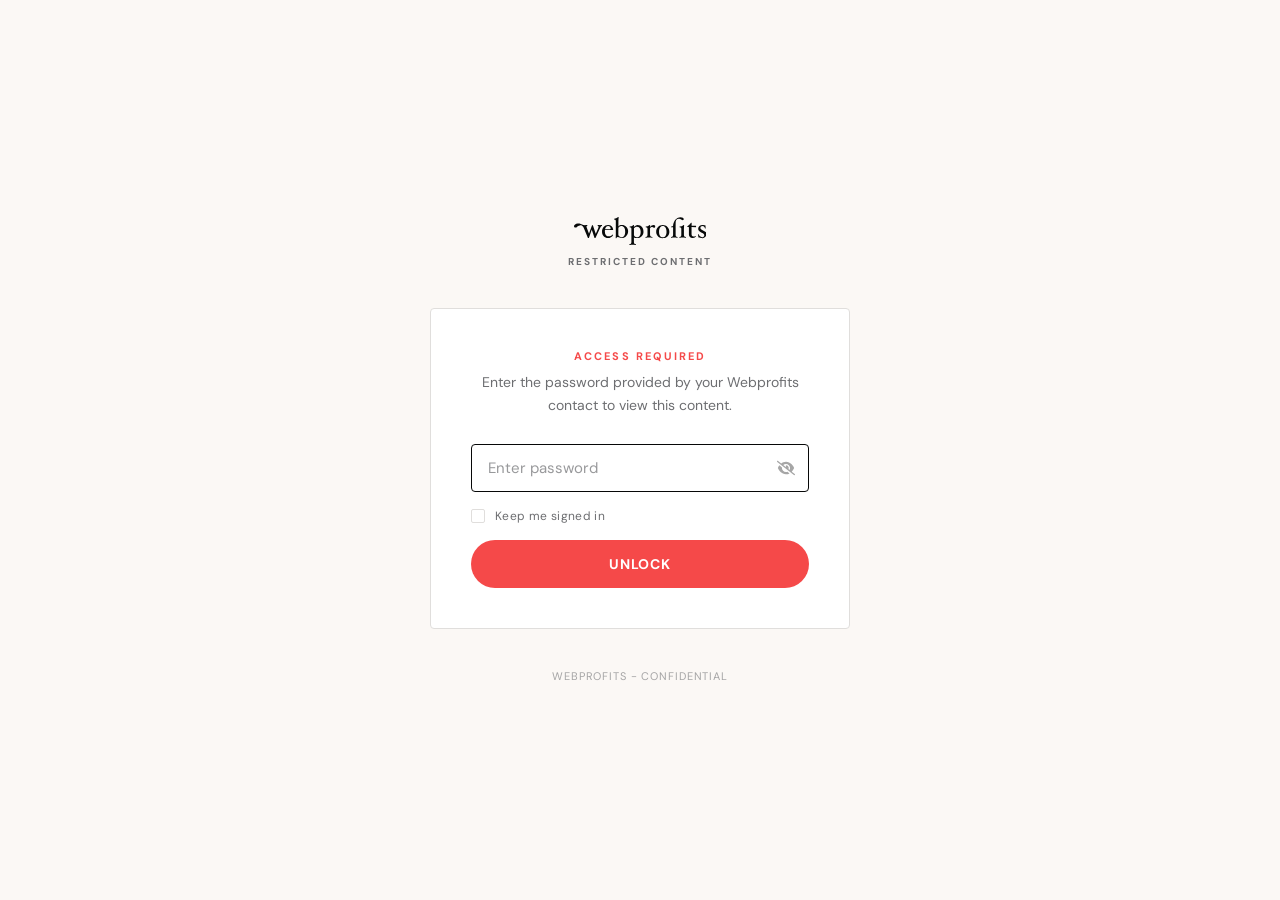
<file: public/proposal/about-web-profits.html>
<!doctype html>
<html class="staticrypt-html">
  <head>
    <meta charset="utf-8" />
    <title>Webprofits</title>
    <meta name="viewport" content="width=device-width, initial-scale=1" />
    <meta http-equiv="cache-control" content="no-cache" />
    <meta http-equiv="expires" content="0" />
    <meta http-equiv="pragma" content="no-cache" />
    <link rel="preconnect" href="https://fonts.googleapis.com" />
    <link rel="preconnect" href="https://fonts.gstatic.com" crossorigin />
    <link href="https://fonts.googleapis.com/css2?family=DM+Sans:wght@400;500;700&display=swap" rel="stylesheet" />
    <style>
      *, *::before, *::after { box-sizing: border-box; margin: 0; padding: 0; }
      :root {
        --black: #070808; --red: #f54949; --red-hover: #070808;
        --bg: #fbf8f5; --text: #070808; --text-muted: #6d6e71;
        --border: #e0dedc; --grey-light: #f4f4f4;
        --font: "DM Sans", sans-serif;
      }
      html, body { height: 100%; }
      body { background-color: var(--bg); color: var(--text); font-family: var(--font); min-height: 100vh; }
      .staticrypt-spinner-container { position: fixed; inset: 0; display: flex; align-items: center; justify-content: center; background: var(--bg); z-index: 10; }
      .staticrypt-spinner { width: 2rem; height: 2rem; border: 3px solid var(--border); border-right-color: var(--red); border-radius: 50%; animation: spin 0.75s linear infinite; }
      @keyframes spin { 100% { transform: rotate(360deg); } }
      .staticrypt-content { display: flex; flex-direction: column; align-items: center; justify-content: center; min-height: 100vh; padding: 40px 24px; gap: 40px; }
      .logo { display: flex; flex-direction: column; align-items: center; gap: 10px; user-select: none; }
      .logo-svg { height: 28px; width: auto; display: block; }
      .logo-tag { font-size: 10px; font-weight: 700; letter-spacing: 0.2em; text-transform: uppercase; color: var(--text-muted); }
      .card { width: 100%; max-width: 420px; background: #ffffff; border: 1px solid var(--border); border-radius: 4px; padding: 40px; display: flex; flex-direction: column; gap: 28px; }
      .card-header { text-align: center; display: flex; flex-direction: column; gap: 8px; }
      .card-label { font-size: 11px; font-weight: 700; letter-spacing: 0.2em; text-transform: uppercase; color: var(--red); }
      .card-subtitle { font-size: 14px; color: var(--text-muted); line-height: 1.6; }
      #staticrypt-form { display: flex; flex-direction: column; gap: 16px; }
      .staticrypt-password-container { position: relative; }
      #staticrypt-password { width: 100%; background: var(--grey-light); border: 1px solid var(--border); border-radius: 4px; color: var(--text); font-family: var(--font); font-size: 15px; padding: 13px 44px 13px 16px; outline: none; transition: border-color 0.15s; -webkit-appearance: none; }
      #staticrypt-password::placeholder { color: var(--text-muted); opacity: 0.7; }
      #staticrypt-password:focus { border-color: var(--black); background: #ffffff; }
      .staticrypt-toggle-password-visibility { position: absolute; right: 14px; top: 50%; transform: translateY(-50%); width: 18px; height: 18px; opacity: 0.35; cursor: pointer; transition: opacity 0.15s; filter: invert(1); }
      .staticrypt-toggle-password-visibility:hover { opacity: 0.7; }
      .staticrypt-decrypt-button { width: 100%; background: var(--red); color: #ffffff; font-family: var(--font); font-size: 14px; font-weight: 700; letter-spacing: 0.05em; text-transform: uppercase; border: none; border-radius: 40px; padding: 15px 24px; cursor: pointer; transition: background 0.15s; -webkit-appearance: none; }
      .staticrypt-decrypt-button:hover { background: var(--red-hover); }
      .staticrypt-decrypt-button:active { transform: scale(0.99); }
      label.staticrypt-remember { display: flex; align-items: center; gap: 10px; cursor: pointer; }
      .staticrypt-remember input[type="checkbox"] { appearance: none; -webkit-appearance: none; width: 14px; height: 14px; border: 1.5px solid var(--border); border-radius: 2px; background: transparent; cursor: pointer; position: relative; flex-shrink: 0; transition: border-color 0.15s, background 0.15s; }
      .staticrypt-remember input[type="checkbox"]:checked { background: var(--red); border-color: var(--red); }
      .staticrypt-remember input[type="checkbox"]:checked::after { content: ""; position: absolute; top: 1px; left: 4px; width: 4px; height: 7px; border: 2px solid #fff; border-top: none; border-left: none; transform: rotate(45deg); }
      .remember-label { font-size: 12px; color: var(--text-muted); letter-spacing: 0.03em; }
      .footer { font-size: 11px; color: var(--text-muted); opacity: 0.6; letter-spacing: 0.08em; text-transform: uppercase; }
      .hidden { display: none !important; }
    </style>
  </head>
  <body>
    <div id="staticrypt_loading" class="staticrypt-spinner-container">
      <div class="staticrypt-spinner"></div>
    </div>
    <div id="staticrypt_content" class="staticrypt-content hidden">
      <div class="logo">
        <svg class="logo-svg" viewBox="0 0 110.72 23.37" fill="none" xmlns="http://www.w3.org/2000/svg" aria-label="Webprofits"><g><path fill="#070909" d="M28.4,7.47c-1.32,0-2.19,1.28-2.47,2.76l3.28-.09c1.17,0,1.36-.24,1.36-.61.04-1.1-.83-2.03-1.93-2.07-.08,0-.16,0-.24,0M32.3,10.89h-6.47c0,.43-.07.88-.07,1.33,0,2.64,1.37,3.93,3.47,3.93,1.21-.05,2.33-.63,3.07-1.58.07-.11.35.08.35.41,0,.07-.03.13-.07.18-.9,1.46-2.47,2.38-4.18,2.46-2.84-.08-5.08-2.45-5-5.29,0-.03,0-.06,0-.09,0-2.85,1.91-5.52,5-5.52,2.24-.08,4.14,1.62,4.32,3.85,0,.21-.17.32-.42.32"/><path fill="#070909" d="M39.45,7.59c-1.16,0-2.43,1.09-2.43,1.89v5.45c0,.87,1.7,1.91,2.71,1.91,2.22,0,3-2.38,3-4.62,0-2.69-1.06-4.63-3.28-4.63M40.02,17.59c-2,0-2.2-.8-3.45-.8-.51-.02-.98.28-1.18.75,0,.09-.16.14-.28.14s-.31-.07-.31-.19c0-.49.1-1.41.1-2.38V3.63c0-1.25-.19-1.51-1.3-1.63-.12,0-.19-.12-.19-.28s.07-.33.19-.33c1.07-.21,2.08-.62,3-1.2.07-.12.19-.19.33-.19.19,0,.33.07.33.19-.07,1-.19,2.9-.19,4.12v3.54c.73-.7,1.7-1.1,2.71-1.11,2.79-.18,5.2,1.93,5.38,4.72.01.22.01.44,0,.66,0,2.88-2.38,5.5-5.09,5.5"/><path fill="#070909" d="M52.41,8.04c-.94.03-1.82.5-2.36,1.27v5.78c0,1.07,1.11,1.77,2.31,1.77,2.36,0,3.3-2,3.3-4.64s-1.18-4.18-3.25-4.18M52.41,17.62c-.83.03-1.66-.16-2.4-.54v3.63c0,1.51.23,1.84,1.6,2,.1,0,.19.14.19.33s-.09.33-.19.33c-1,0-1.53-.14-2.64-.14s-1.68.14-2.67.14c-.09,0-.18-.16-.18-.33s.09-.33.18-.33c1.37-.16,1.61-.49,1.61-2v-10.46c0-1.25-.19-1.51-1.32-1.63-.1,0-.19-.14-.19-.31s.09-.28.19-.28c1.02-.21,1.99-.63,2.85-1.23.1,0,.17-.18.33-.18s.33.09.33.18l-.09,1.49c.79-.86,1.85-1.42,3-1.58,3.37,0,5,2.5,5,5.52.05,2.93-2.28,5.34-5.21,5.39-.13,0-.25,0-.38,0"/><path fill="#070909" d="M66.78,9.03c-1,0-1.06-.61-1.72-.61-.64.04-1.22.37-1.59.89v5.31c0,1.51.5,1.82,1.87,2,.12,0,.19.14.19.33s-.07.33-.19.33c-1,0-1.79-.14-2.93-.14s-1.67.14-2.66.14c-.1,0-.19-.14-.19-.33-.02-.14.06-.28.19-.33,1.39-.16,1.6-.47,1.6-2v-4.37c0-1.25-.19-1.51-1.32-1.63-.09,0-.19-.14-.19-.31s.1-.28.19-.28c1.03-.22,2.01-.63,2.88-1.23.07,0,.14-.18.33-.18s.33.09.33.18l-.1,1.49c.76-.89,1.83-1.46,3-1.58.69-.03,1.27.49,1.32,1.18.03.59-.41,1.09-1,1.13"/><path fill="#070909" d="M74.1,7.48c-2.1,0-3.1,2.12-3.1,4.77s1,4.64,3.12,4.64,3.11-2,3.11-4.64-1-4.74-3.11-4.74M74.12,17.65c-2.89.16-5.36-2.06-5.52-4.95,0-.15,0-.3,0-.45,0-3.04,2.46-5.5,5.5-5.5s5.5,2.46,5.5,5.5c.09,2.88-2.17,5.29-5.05,5.38-.15,0-.29,0-.44,0"/><path fill="#070909" d="M93.28,17.25c-1,0-1.51-.14-2.64-.14s-1.56.14-2.55.14c-.12,0-.19-.14-.19-.33s.07-.33.19-.33c1.37-.16,1.48-.47,1.48-2v-4.34c0-1.28-.18-1.51-1.29-1.63-.12,0-.19-.14-.19-.31s.07-.28.19-.28c1.07-.21,2.09-.63,3-1.23.07,0,.14-.18.33-.18s.33.09.33.18c-.1,1-.19,2.88-.19,4.11v3.68c0,1.53.21,1.84,1.58,2,.12,0,.19.14.19.33s-.07.33-.19.33M90.52,2.63c-1.06,0-1-1.11-2.92-1.11s-2.76,1.08-2.76,3.54v9.53c0,1.53.11,1.84,1.51,2,.09,0,.16.14.16.33s-.07.33-.16.33c-1,0-1.44-.14-2.58-.14s-1.65.14-2.64.14c-.12,0-.18-.14-.18-.33s.06-.33.18-.33c1.37-.16,1.58-.47,1.58-2v-5.61c0-.19-.09-.33-.28-.33h-1.2c-.14,0-.24-.18-.24-.3,0-.15.07-.29.21-.36.62-.16,1.51-.37,1.51-.66,0-3.25,2.43-7.22,6.33-7.22,1.34,0,2.64.81,2.64,1.59,0,.63-.4.94-1.16.94"/><path fill="#070909" d="M101.64,8.51l-3.52-.09v5.66c0,1.49.47,2.22,1.58,2.22.61.02,1.22-.13,1.75-.45.12-.07.28.16.28.38,0,.1-.05.19-.12.25-.75.67-1.73,1.03-2.73,1-1.54.09-2.87-1.09-2.96-2.63,0-.15,0-.31.01-.46v-5.73c.02-.16-.1-.31-.27-.33,0,0-.01,0-.02,0h-.9c-.15-.02-.27-.15-.25-.31,0,0,0,0,0,0,0-.14.09-.27.21-.35,1.13-.7,2.1-1.64,2.85-2.74.07-.11.2-.18.33-.18.17,0,.33.09.33.18l-.04,2.32h3.47c.19,0,.3.28.3.64s-.11.63-.3.63"/><path fill="#070909" d="M106.9,17.62c-1,0-2.24-.43-3-.43-.09-.82-.31-1.88-.42-2.5,0-.09.16-.19.33-.19.14-.02.27.06.33.19.4,1.2,1.47,2.05,2.73,2.17.93.1,1.76-.56,1.87-1.49.01-.12.01-.23,0-.35,0-2.31-5.1-1.81-5.1-5.28,0-1.7,1.73-3,3.61-3,1,0,2,.33,2.52.33,0,.83.08,1.65.15,2.36,0,.09-.15.19-.33.19s-.31-.07-.33-.19c-.03-1.04-.86-1.87-1.89-1.93-1.28,0-1.84.58-1.84,1.6,0,2.19,5.19,2.29,5.19,5.14-.12,2-1.84,3.52-3.84,3.4,0,0-.02,0-.03,0"/><path fill="#070909" d="M17.07,17.35c.03.09.06.17.11.25h.49c.18,0,.26-.08.35-.28h0l3.85-8.4c.25-.75.81-1.36,1.54-1.67v-.3c0-.15-.08-.26-.16-.26-.69,0-1.11.12-1.57.12-.8,0-1-.12-1.82-.12-.08,0-.15.11-.16.26h0v.3c.39.08.77.24.77.83-.03.53-.15,1.06-.36,1.55l-1.91,4.4h-.05l-2.4-7.19h-.69l-2.53,7h-.05l-1.73-4.59c-.18-.4-.29-.82-.33-1.26,0-.39.31-.7.7-.7.01,0,.03,0,.04,0v-.29h0c0-.15,0-.27-.15-.27-.8,0-1.14.12-2,.12-.59,0-.94,0-1.33-.08-1.37-.95-3.02-1.4-4.68-1.3C1.38,5.63-.09,6.75,0,7.69c.08.76.6,1.09,1.51,1,1.28-.13,1.12-1.46,3.39-1.68.62-.08,1.25,0,1.83.26.7.39,1.22,1.04,1.44,1.81l3.38,8.27h0c.09.2.17.28.35.28h.5c.04-.08.08-.16.11-.25l2.29-6.67h.05l2.22,6.64Z"/></g></svg>
        <div class="logo-tag">Restricted Content</div>
      </div>
      <div class="card">
        <div class="card-header">
          <div class="card-label">Access Required</div>
          <p class="card-subtitle">Enter the password provided by your Webprofits contact to view this content.</p>
        </div>
        <form id="staticrypt-form" action="#" method="post">
          <div class="staticrypt-password-container">
            <input id="staticrypt-password" type="password" name="password" placeholder="Enter password" autofocus />
            <img class="staticrypt-toggle-password-visibility" alt="Show password" title="Show password" src="[data-uri]" />
          </div>
          <label id="staticrypt-remember-label" class="staticrypt-remember hidden">
            <input id="staticrypt-remember" type="checkbox" name="remember" />
            <span class="remember-label">Keep me signed in</span>
          </label>
          <input type="submit" class="staticrypt-decrypt-button" value="Unlock" />
        </form>
      </div>
      <div class="footer">Webprofits - Confidential</div>
    </div>
    <script>
      const staticryptInitiator = ((function(){
  const exports = {};
  const cryptoEngine = ((function(){
  const exports = {};
  const { subtle } = crypto;

const IV_BITS = 16 * 8;
const HEX_BITS = 4;
const ENCRYPTION_ALGO = "AES-CBC";

/**
 * Translates between utf8 encoded hexadecimal strings
 * and Uint8Array bytes.
 */
const HexEncoder = {
    /**
     * hex string -> bytes
     * @param {string} hexString
     * @returns {Uint8Array}
     */
    parse: function (hexString) {
        if (hexString.length % 2 !== 0) throw "Invalid hexString";
        const arrayBuffer = new Uint8Array(hexString.length / 2);

        for (let i = 0; i < hexString.length; i += 2) {
            const byteValue = parseInt(hexString.substring(i, i + 2), 16);
            if (isNaN(byteValue)) {
                throw "Invalid hexString";
            }
            arrayBuffer[i / 2] = byteValue;
        }
        return arrayBuffer;
    },

    /**
     * bytes -> hex string
     * @param {Uint8Array} bytes
     * @returns {string}
     */
    stringify: function (bytes) {
        const hexBytes = [];

        for (let i = 0; i < bytes.length; ++i) {
            let byteString = bytes[i].toString(16);
            if (byteString.length < 2) {
                byteString = "0" + byteString;
            }
            hexBytes.push(byteString);
        }
        return hexBytes.join("");
    },
};

/**
 * Translates between utf8 strings and Uint8Array bytes.
 */
const UTF8Encoder = {
    parse: function (str) {
        return new TextEncoder().encode(str);
    },

    stringify: function (bytes) {
        return new TextDecoder().decode(bytes);
    },
};

/**
 * Salt and encrypt a msg with a password.
 */
async function encrypt(msg, hashedPassword) {
    // Must be 16 bytes, unpredictable, and preferably cryptographically random. However, it need not be secret.
    // https://developer.mozilla.org/en-US/docs/Web/API/SubtleCrypto/encrypt#parameters
    const iv = crypto.getRandomValues(new Uint8Array(IV_BITS / 8));

    const key = await subtle.importKey("raw", HexEncoder.parse(hashedPassword), ENCRYPTION_ALGO, false, ["encrypt"]);

    const encrypted = await subtle.encrypt(
        {
            name: ENCRYPTION_ALGO,
            iv: iv,
        },
        key,
        UTF8Encoder.parse(msg)
    );

    // iv will be 32 hex characters, we prepend it to the ciphertext for use in decryption
    return HexEncoder.stringify(iv) + HexEncoder.stringify(new Uint8Array(encrypted));
}
exports.encrypt = encrypt;

/**
 * Decrypt a salted msg using a password.
 *
 * @param {string} encryptedMsg
 * @param {string} hashedPassword
 * @returns {Promise<string>}
 */
async function decrypt(encryptedMsg, hashedPassword) {
    const ivLength = IV_BITS / HEX_BITS;
    const iv = HexEncoder.parse(encryptedMsg.substring(0, ivLength));
    const encrypted = encryptedMsg.substring(ivLength);

    const key = await subtle.importKey("raw", HexEncoder.parse(hashedPassword), ENCRYPTION_ALGO, false, ["decrypt"]);

    const outBuffer = await subtle.decrypt(
        {
            name: ENCRYPTION_ALGO,
            iv: iv,
        },
        key,
        HexEncoder.parse(encrypted)
    );

    return UTF8Encoder.stringify(new Uint8Array(outBuffer));
}
exports.decrypt = decrypt;

/**
 * Salt and hash the password so it can be stored in localStorage without opening a password reuse vulnerability.
 *
 * @param {string} password
 * @param {string} salt
 * @returns {Promise<string>}
 */
async function hashPassword(password, salt) {
    // we hash the password in multiple steps, each adding more iterations. This is because we used to allow less
    // iterations, so for backward compatibility reasons, we need to support going from that to more iterations.
    let hashedPassword = await hashLegacyRound(password, salt);

    hashedPassword = await hashSecondRound(hashedPassword, salt);

    return hashThirdRound(hashedPassword, salt);
}
exports.hashPassword = hashPassword;

/**
 * This hashes the password with 1k iterations. This is a low number, we need this function to support backwards
 * compatibility.
 *
 * @param {string} password
 * @param {string} salt
 * @returns {Promise<string>}
 */
function hashLegacyRound(password, salt) {
    return pbkdf2(password, salt, 1000, "SHA-1");
}
exports.hashLegacyRound = hashLegacyRound;

/**
 * Add a second round of iterations. This is because we used to use 1k, so for backwards compatibility with
 * remember-me/autodecrypt links, we need to support going from that to more iterations.
 *
 * @param hashedPassword
 * @param salt
 * @returns {Promise<string>}
 */
function hashSecondRound(hashedPassword, salt) {
    return pbkdf2(hashedPassword, salt, 14000, "SHA-256");
}
exports.hashSecondRound = hashSecondRound;

/**
 * Add a third round of iterations to bring total number to 600k. This is because we used to use 1k, then 15k, so for
 * backwards compatibility with remember-me/autodecrypt links, we need to support going from that to more iterations.
 *
 * @param hashedPassword
 * @param salt
 * @returns {Promise<string>}
 */
function hashThirdRound(hashedPassword, salt) {
    return pbkdf2(hashedPassword, salt, 585000, "SHA-256");
}
exports.hashThirdRound = hashThirdRound;

/**
 * Salt and hash the password so it can be stored in localStorage without opening a password reuse vulnerability.
 *
 * @param {string} password
 * @param {string} salt
 * @param {int} iterations
 * @param {string} hashAlgorithm
 * @returns {Promise<string>}
 */
async function pbkdf2(password, salt, iterations, hashAlgorithm) {
    const key = await subtle.importKey("raw", UTF8Encoder.parse(password), "PBKDF2", false, ["deriveBits"]);

    const keyBytes = await subtle.deriveBits(
        {
            name: "PBKDF2",
            hash: hashAlgorithm,
            iterations,
            salt: UTF8Encoder.parse(salt),
        },
        key,
        256
    );

    return HexEncoder.stringify(new Uint8Array(keyBytes));
}

function generateRandomSalt() {
    const bytes = crypto.getRandomValues(new Uint8Array(128 / 8));

    return HexEncoder.stringify(new Uint8Array(bytes));
}
exports.generateRandomSalt = generateRandomSalt;

async function signMessage(hashedPassword, message) {
    const key = await subtle.importKey(
        "raw",
        HexEncoder.parse(hashedPassword),
        {
            name: "HMAC",
            hash: "SHA-256",
        },
        false,
        ["sign"]
    );
    const signature = await subtle.sign("HMAC", key, UTF8Encoder.parse(message));

    return HexEncoder.stringify(new Uint8Array(signature));
}
exports.signMessage = signMessage;

function getRandomAlphanum() {
    const possibleCharacters = "abcdefghijklmnopqrstuvwxyzABCDEFGHIJKLMNOPQRSTUVWXYZ0123456789";

    let byteArray;
    let parsedInt;

    // Keep generating new random bytes until we get a value that falls
    // within a range that can be evenly divided by possibleCharacters.length
    do {
        byteArray = crypto.getRandomValues(new Uint8Array(1));
        // extract the lowest byte to get an int from 0 to 255 (probably unnecessary, since we're only generating 1 byte)
        parsedInt = byteArray[0] & 0xff;
    } while (parsedInt >= 256 - (256 % possibleCharacters.length));

    // Take the modulo of the parsed integer to get a random number between 0 and totalLength - 1
    const randomIndex = parsedInt % possibleCharacters.length;

    return possibleCharacters[randomIndex];
}

/**
 * Generate a random string of a given length.
 *
 * @param {int} length
 * @returns {string}
 */
function generateRandomString(length) {
    let randomString = "";

    for (let i = 0; i < length; i++) {
        randomString += getRandomAlphanum();
    }

    return randomString;
}
exports.generateRandomString = generateRandomString;

  return exports;
})());
const codec = ((function(){
  const exports = {};
  /**
 * Initialize the codec with the provided cryptoEngine - this return functions to encode and decode messages.
 *
 * @param cryptoEngine - the engine to use for encryption / decryption
 */
function init(cryptoEngine) {
    const exports = {};

    /**
     * Top-level function for encoding a message.
     * Includes password hashing, encryption, and signing.
     *
     * @param {string} msg
     * @param {string} password
     * @param {string} salt
     *
     * @returns {string} The encoded text
     */
    async function encode(msg, password, salt) {
        const hashedPassword = await cryptoEngine.hashPassword(password, salt);

        const encrypted = await cryptoEngine.encrypt(msg, hashedPassword);

        // we use the hashed password in the HMAC because this is effectively what will be used a password (so we can store
        // it in localStorage safely, we don't use the clear text password)
        const hmac = await cryptoEngine.signMessage(hashedPassword, encrypted);

        return hmac + encrypted;
    }
    exports.encode = encode;

    /**
     * Encode using a password that has already been hashed. This is useful to encode multiple messages in a row, that way
     * we don't need to hash the password multiple times.
     *
     * @param {string} msg
     * @param {string} hashedPassword
     *
     * @returns {string} The encoded text
     */
    async function encodeWithHashedPassword(msg, hashedPassword) {
        const encrypted = await cryptoEngine.encrypt(msg, hashedPassword);

        // we use the hashed password in the HMAC because this is effectively what will be used a password (so we can store
        // it in localStorage safely, we don't use the clear text password)
        const hmac = await cryptoEngine.signMessage(hashedPassword, encrypted);

        return hmac + encrypted;
    }
    exports.encodeWithHashedPassword = encodeWithHashedPassword;

    /**
     * Top-level function for decoding a message.
     * Includes signature check and decryption.
     *
     * @param {string} signedMsg
     * @param {string} hashedPassword
     * @param {string} salt
     * @param {int} backwardCompatibleAttempt
     * @param {string} originalPassword
     *
     * @returns {Object} {success: true, decoded: string} | {success: false, message: string}
     */
    async function decode(signedMsg, hashedPassword, salt, backwardCompatibleAttempt = 0, originalPassword = "") {
        const encryptedHMAC = signedMsg.substring(0, 64);
        const encryptedMsg = signedMsg.substring(64);
        const decryptedHMAC = await cryptoEngine.signMessage(hashedPassword, encryptedMsg);

        if (decryptedHMAC !== encryptedHMAC) {
            // we have been raising the number of iterations in the hashing algorithm multiple times, so to support the old
            // remember-me/autodecrypt links we need to try bringing the old hashes up to speed.
            originalPassword = originalPassword || hashedPassword;
            if (backwardCompatibleAttempt === 0) {
                const updatedHashedPassword = await cryptoEngine.hashThirdRound(originalPassword, salt);

                return decode(signedMsg, updatedHashedPassword, salt, backwardCompatibleAttempt + 1, originalPassword);
            }
            if (backwardCompatibleAttempt === 1) {
                let updatedHashedPassword = await cryptoEngine.hashSecondRound(originalPassword, salt);
                updatedHashedPassword = await cryptoEngine.hashThirdRound(updatedHashedPassword, salt);

                return decode(signedMsg, updatedHashedPassword, salt, backwardCompatibleAttempt + 1, originalPassword);
            }

            return { success: false, message: "Signature mismatch" };
        }

        return {
            success: true,
            decoded: await cryptoEngine.decrypt(encryptedMsg, hashedPassword),
        };
    }
    exports.decode = decode;

    return exports;
}
exports.init = init;

  return exports;
})());
const decode = codec.init(cryptoEngine).decode;

/**
 * Initialize the staticrypt module, that exposes functions callbable by the password_template.
 *
 * @param {{
 *  staticryptEncryptedMsgUniqueVariableName: string,
 *  isRememberEnabled: boolean,
 *  rememberDurationInDays: number,
 *  staticryptSaltUniqueVariableName: string,
 * }} staticryptConfig - object of data that is stored on the password_template at encryption time.
 *
 * @param {{
 *  rememberExpirationKey: string,
 *  rememberPassphraseKey: string,
 *  replaceHtmlCallback: function,
 *  clearLocalStorageCallback: function,
 * }} templateConfig - object of data that can be configured by a custom password_template.
 */
function init(staticryptConfig, templateConfig) {
    const exports = {};

    /**
     * Decrypt our encrypted page, replace the whole HTML.
     *
     * @param {string} hashedPassword
     * @returns {Promise<boolean>}
     */
    async function decryptAndReplaceHtml(hashedPassword) {
        const { staticryptEncryptedMsgUniqueVariableName, staticryptSaltUniqueVariableName } = staticryptConfig;
        const { replaceHtmlCallback } = templateConfig;

        const result = await decode(
            staticryptEncryptedMsgUniqueVariableName,
            hashedPassword,
            staticryptSaltUniqueVariableName
        );
        if (!result.success) {
            return false;
        }
        const plainHTML = result.decoded;

        // if the user configured a callback call it, otherwise just replace the whole HTML
        if (typeof replaceHtmlCallback === "function") {
            replaceHtmlCallback(plainHTML);
        } else {
            document.write(plainHTML);
            document.close();
        }

        return true;
    }

    /**
     * Attempt to decrypt the page and replace the whole HTML.
     *
     * @param {string} password
     * @param {boolean} isRememberChecked
     *
     * @returns {Promise<{isSuccessful: boolean, hashedPassword?: string}>} - we return an object, so that if we want to
     *   expose more information in the future we can do it without breaking the password_template
     */
    async function handleDecryptionOfPage(password, isRememberChecked) {
        const { staticryptSaltUniqueVariableName } = staticryptConfig;

        // decrypt and replace the whole page
        const hashedPassword = await cryptoEngine.hashPassword(password, staticryptSaltUniqueVariableName);
        return handleDecryptionOfPageFromHash(hashedPassword, isRememberChecked);
    }
    exports.handleDecryptionOfPage = handleDecryptionOfPage;

    async function handleDecryptionOfPageFromHash(hashedPassword, isRememberChecked) {
        const { isRememberEnabled, rememberDurationInDays } = staticryptConfig;
        const { rememberExpirationKey, rememberPassphraseKey } = templateConfig;

        const isDecryptionSuccessful = await decryptAndReplaceHtml(hashedPassword);

        if (!isDecryptionSuccessful) {
            return {
                isSuccessful: false,
                hashedPassword,
            };
        }

        // remember the hashedPassword and set its expiration if necessary
        if (isRememberEnabled && isRememberChecked) {
            window.localStorage.setItem(rememberPassphraseKey, hashedPassword);

            // set the expiration if the duration isn't 0 (meaning no expiration)
            if (rememberDurationInDays > 0) {
                window.localStorage.setItem(
                    rememberExpirationKey,
                    (new Date().getTime() + rememberDurationInDays * 24 * 60 * 60 * 1000).toString()
                );
            }
        }

        return {
            isSuccessful: true,
            hashedPassword,
        };
    }
    exports.handleDecryptionOfPageFromHash = handleDecryptionOfPageFromHash;

    /**
     * Clear localstorage from staticrypt related values
     */
    function clearLocalStorage() {
        const { clearLocalStorageCallback, rememberExpirationKey, rememberPassphraseKey } = templateConfig;

        if (typeof clearLocalStorageCallback === "function") {
            clearLocalStorageCallback();
        } else {
            localStorage.removeItem(rememberPassphraseKey);
            localStorage.removeItem(rememberExpirationKey);
        }
    }

    async function handleDecryptOnLoad() {
        let isSuccessful = await decryptOnLoadFromUrl();

        if (!isSuccessful) {
            isSuccessful = await decryptOnLoadFromRememberMe();
        }

        return { isSuccessful };
    }
    exports.handleDecryptOnLoad = handleDecryptOnLoad;

    /**
     * Clear storage if we are logging out
     *
     * @returns {boolean} - whether we logged out
     */
    function logoutIfNeeded() {
        const logoutKey = "staticrypt_logout";

        // handle logout through query param
        const queryParams = new URLSearchParams(window.location.search);
        if (queryParams.has(logoutKey)) {
            clearLocalStorage();
            return true;
        }

        // handle logout through URL fragment
        const hash = window.location.hash.substring(1);
        if (hash.includes(logoutKey)) {
            clearLocalStorage();
            return true;
        }

        return false;
    }

    /**
     * To be called on load: check if we want to try to decrypt and replace the HTML with the decrypted content, and
     * try to do it if needed.
     *
     * @returns {Promise<boolean>} true if we derypted and replaced the whole page, false otherwise
     */
    async function decryptOnLoadFromRememberMe() {
        const { rememberDurationInDays } = staticryptConfig;
        const { rememberExpirationKey, rememberPassphraseKey } = templateConfig;

        // if we are login out, terminate
        if (logoutIfNeeded()) {
            return false;
        }

        // if there is expiration configured, check if we're not beyond the expiration
        if (rememberDurationInDays && rememberDurationInDays > 0) {
            const expiration = localStorage.getItem(rememberExpirationKey),
                isExpired = expiration && new Date().getTime() > parseInt(expiration);

            if (isExpired) {
                clearLocalStorage();
                return false;
            }
        }

        const hashedPassword = localStorage.getItem(rememberPassphraseKey);

        if (hashedPassword) {
            // try to decrypt
            const isDecryptionSuccessful = await decryptAndReplaceHtml(hashedPassword);

            // if the decryption is unsuccessful the password might be wrong - silently clear the saved data and let
            // the user fill the password form again
            if (!isDecryptionSuccessful) {
                clearLocalStorage();
                return false;
            }

            return true;
        }

        return false;
    }

    async function decryptOnLoadFromUrl() {
        const passwordKey = "staticrypt_pwd";
        const rememberMeKey = "remember_me";

        // try to get the password from the query param (for backward compatibility - we now want to avoid this method,
        // since it sends the hashed password to the server which isn't needed)
        const queryParams = new URLSearchParams(window.location.search);
        const hashedPasswordQuery = queryParams.get(passwordKey);
        const rememberMeQuery = queryParams.get(rememberMeKey);

        const urlFragment = window.location.hash.substring(1);
        // get the password from the url fragment
        const hashedPasswordRegexMatch = urlFragment.match(new RegExp(passwordKey + "=([^&]*)"));
        const hashedPasswordFragment = hashedPasswordRegexMatch ? hashedPasswordRegexMatch[1] : null;
        const rememberMeFragment = urlFragment.includes(rememberMeKey);

        const hashedPassword = hashedPasswordFragment || hashedPasswordQuery;
        const rememberMe = rememberMeFragment || rememberMeQuery;

        if (hashedPassword) {
            return handleDecryptionOfPageFromHash(hashedPassword, rememberMe);
        }

        return false;
    }

    return exports;
}
exports.init = init;

  return exports;
})());
      const templateError = "Wrong password.",
        templateToggleAltShow = "Show password",
        templateToggleAltHide = "Hide password",
        isRememberEnabled = true,
        staticryptConfig = {"staticryptEncryptedMsgUniqueVariableName":"[base64]","isRememberEnabled":true,"rememberDurationInDays":0,"staticryptSaltUniqueVariableName":"289f871aa9d34287a347f1d6d1cb7573"};
      const templateConfig = { rememberExpirationKey: "staticrypt_expiration", rememberPassphraseKey: "staticrypt_passphrase", replaceHtmlCallback: null, clearLocalStorageCallback: null };
      const staticrypt = staticryptInitiator.init(staticryptConfig, templateConfig);
      window.onload = async function () {
        const { isSuccessful } = await staticrypt.handleDecryptOnLoad();
        if (!isSuccessful) {
          document.getElementById("staticrypt_loading").classList.add("hidden");
          document.getElementById("staticrypt_content").classList.remove("hidden");
          document.getElementById("staticrypt-password").focus();
          if (isRememberEnabled) { document.getElementById("staticrypt-remember-label").classList.remove("hidden"); }
        }
      };
      const toggleIcon = document.querySelector(".staticrypt-toggle-password-visibility");
      const imgSrcEyeClosed = "[data-uri]";
      const imgSrcEyeOpened = "[data-uri]";
      toggleIcon.addEventListener("click", function () {
        const passwordInput = document.getElementById("staticrypt-password");
        if (passwordInput.type === "password") { passwordInput.type = "text"; toggleIcon.src = imgSrcEyeOpened; toggleIcon.alt = templateToggleAltHide; toggleIcon.title = templateToggleAltHide; }
        else { passwordInput.type = "password"; toggleIcon.src = imgSrcEyeClosed; toggleIcon.alt = templateToggleAltShow; toggleIcon.title = templateToggleAltShow; }
      });
      document.getElementById("staticrypt-form").addEventListener("submit", async function (e) {
        e.preventDefault();
        const password = document.getElementById("staticrypt-password").value,
          isRememberChecked = document.getElementById("staticrypt-remember").checked;
        const { isSuccessful } = await staticrypt.handleDecryptionOfPage(password, isRememberChecked);
        if (!isSuccessful) { alert(templateError); }
      });
    </script>
  </body>
</html>
</file>
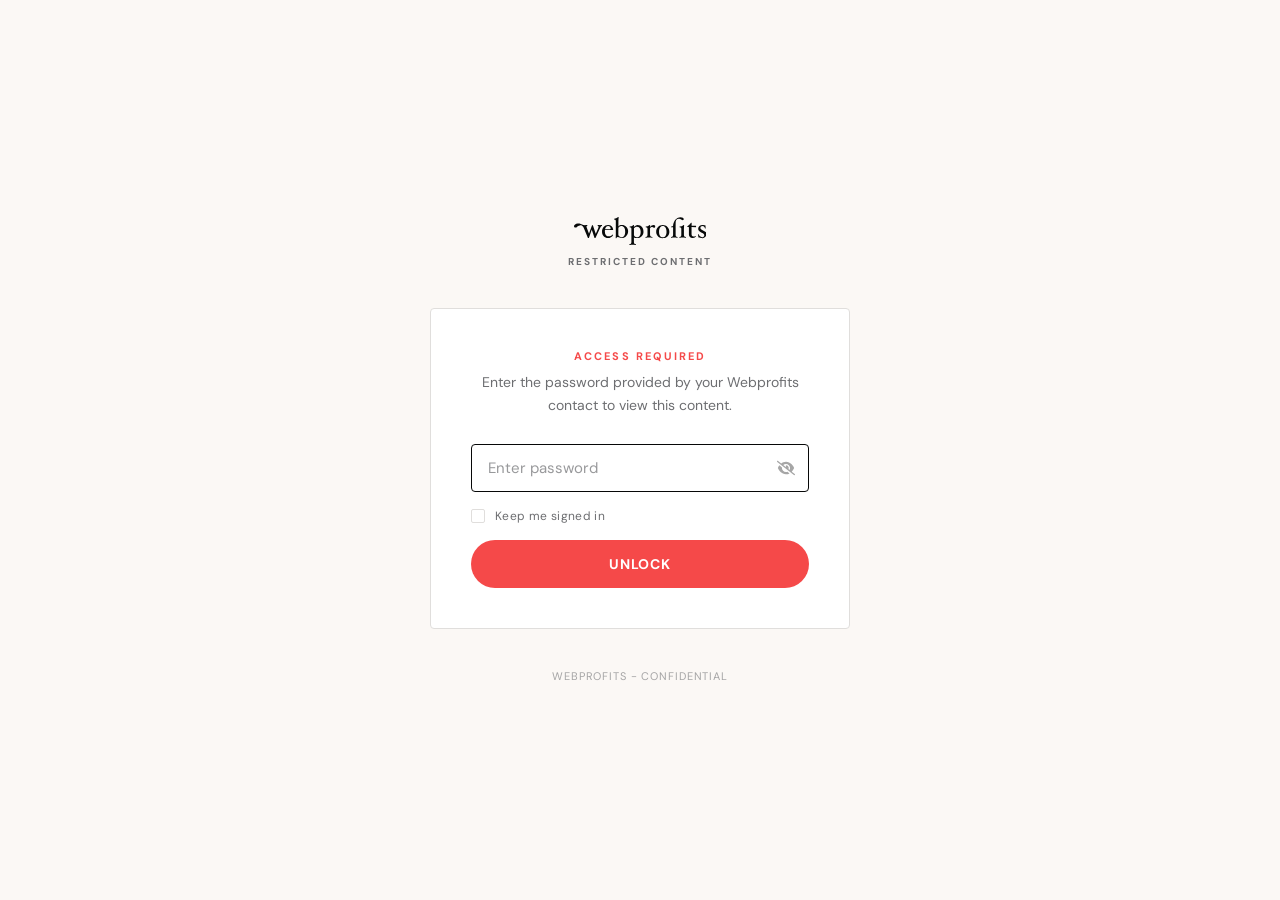
<file: public/proposal/investment.html>
<!doctype html>
<html class="staticrypt-html">
  <head>
    <meta charset="utf-8" />
    <title>Webprofits</title>
    <meta name="viewport" content="width=device-width, initial-scale=1" />
    <meta http-equiv="cache-control" content="no-cache" />
    <meta http-equiv="expires" content="0" />
    <meta http-equiv="pragma" content="no-cache" />
    <link rel="preconnect" href="https://fonts.googleapis.com" />
    <link rel="preconnect" href="https://fonts.gstatic.com" crossorigin />
    <link href="https://fonts.googleapis.com/css2?family=DM+Sans:wght@400;500;700&display=swap" rel="stylesheet" />
    <style>
      *, *::before, *::after { box-sizing: border-box; margin: 0; padding: 0; }
      :root {
        --black: #070808; --red: #f54949; --red-hover: #070808;
        --bg: #fbf8f5; --text: #070808; --text-muted: #6d6e71;
        --border: #e0dedc; --grey-light: #f4f4f4;
        --font: "DM Sans", sans-serif;
      }
      html, body { height: 100%; }
      body { background-color: var(--bg); color: var(--text); font-family: var(--font); min-height: 100vh; }
      .staticrypt-spinner-container { position: fixed; inset: 0; display: flex; align-items: center; justify-content: center; background: var(--bg); z-index: 10; }
      .staticrypt-spinner { width: 2rem; height: 2rem; border: 3px solid var(--border); border-right-color: var(--red); border-radius: 50%; animation: spin 0.75s linear infinite; }
      @keyframes spin { 100% { transform: rotate(360deg); } }
      .staticrypt-content { display: flex; flex-direction: column; align-items: center; justify-content: center; min-height: 100vh; padding: 40px 24px; gap: 40px; }
      .logo { display: flex; flex-direction: column; align-items: center; gap: 10px; user-select: none; }
      .logo-svg { height: 28px; width: auto; display: block; }
      .logo-tag { font-size: 10px; font-weight: 700; letter-spacing: 0.2em; text-transform: uppercase; color: var(--text-muted); }
      .card { width: 100%; max-width: 420px; background: #ffffff; border: 1px solid var(--border); border-radius: 4px; padding: 40px; display: flex; flex-direction: column; gap: 28px; }
      .card-header { text-align: center; display: flex; flex-direction: column; gap: 8px; }
      .card-label { font-size: 11px; font-weight: 700; letter-spacing: 0.2em; text-transform: uppercase; color: var(--red); }
      .card-subtitle { font-size: 14px; color: var(--text-muted); line-height: 1.6; }
      #staticrypt-form { display: flex; flex-direction: column; gap: 16px; }
      .staticrypt-password-container { position: relative; }
      #staticrypt-password { width: 100%; background: var(--grey-light); border: 1px solid var(--border); border-radius: 4px; color: var(--text); font-family: var(--font); font-size: 15px; padding: 13px 44px 13px 16px; outline: none; transition: border-color 0.15s; -webkit-appearance: none; }
      #staticrypt-password::placeholder { color: var(--text-muted); opacity: 0.7; }
      #staticrypt-password:focus { border-color: var(--black); background: #ffffff; }
      .staticrypt-toggle-password-visibility { position: absolute; right: 14px; top: 50%; transform: translateY(-50%); width: 18px; height: 18px; opacity: 0.35; cursor: pointer; transition: opacity 0.15s; filter: invert(1); }
      .staticrypt-toggle-password-visibility:hover { opacity: 0.7; }
      .staticrypt-decrypt-button { width: 100%; background: var(--red); color: #ffffff; font-family: var(--font); font-size: 14px; font-weight: 700; letter-spacing: 0.05em; text-transform: uppercase; border: none; border-radius: 40px; padding: 15px 24px; cursor: pointer; transition: background 0.15s; -webkit-appearance: none; }
      .staticrypt-decrypt-button:hover { background: var(--red-hover); }
      .staticrypt-decrypt-button:active { transform: scale(0.99); }
      label.staticrypt-remember { display: flex; align-items: center; gap: 10px; cursor: pointer; }
      .staticrypt-remember input[type="checkbox"] { appearance: none; -webkit-appearance: none; width: 14px; height: 14px; border: 1.5px solid var(--border); border-radius: 2px; background: transparent; cursor: pointer; position: relative; flex-shrink: 0; transition: border-color 0.15s, background 0.15s; }
      .staticrypt-remember input[type="checkbox"]:checked { background: var(--red); border-color: var(--red); }
      .staticrypt-remember input[type="checkbox"]:checked::after { content: ""; position: absolute; top: 1px; left: 4px; width: 4px; height: 7px; border: 2px solid #fff; border-top: none; border-left: none; transform: rotate(45deg); }
      .remember-label { font-size: 12px; color: var(--text-muted); letter-spacing: 0.03em; }
      .footer { font-size: 11px; color: var(--text-muted); opacity: 0.6; letter-spacing: 0.08em; text-transform: uppercase; }
      .hidden { display: none !important; }
    </style>
  </head>
  <body>
    <div id="staticrypt_loading" class="staticrypt-spinner-container">
      <div class="staticrypt-spinner"></div>
    </div>
    <div id="staticrypt_content" class="staticrypt-content hidden">
      <div class="logo">
        <svg class="logo-svg" viewBox="0 0 110.72 23.37" fill="none" xmlns="http://www.w3.org/2000/svg" aria-label="Webprofits"><g><path fill="#070909" d="M28.4,7.47c-1.32,0-2.19,1.28-2.47,2.76l3.28-.09c1.17,0,1.36-.24,1.36-.61.04-1.1-.83-2.03-1.93-2.07-.08,0-.16,0-.24,0M32.3,10.89h-6.47c0,.43-.07.88-.07,1.33,0,2.64,1.37,3.93,3.47,3.93,1.21-.05,2.33-.63,3.07-1.58.07-.11.35.08.35.41,0,.07-.03.13-.07.18-.9,1.46-2.47,2.38-4.18,2.46-2.84-.08-5.08-2.45-5-5.29,0-.03,0-.06,0-.09,0-2.85,1.91-5.52,5-5.52,2.24-.08,4.14,1.62,4.32,3.85,0,.21-.17.32-.42.32"/><path fill="#070909" d="M39.45,7.59c-1.16,0-2.43,1.09-2.43,1.89v5.45c0,.87,1.7,1.91,2.71,1.91,2.22,0,3-2.38,3-4.62,0-2.69-1.06-4.63-3.28-4.63M40.02,17.59c-2,0-2.2-.8-3.45-.8-.51-.02-.98.28-1.18.75,0,.09-.16.14-.28.14s-.31-.07-.31-.19c0-.49.1-1.41.1-2.38V3.63c0-1.25-.19-1.51-1.3-1.63-.12,0-.19-.12-.19-.28s.07-.33.19-.33c1.07-.21,2.08-.62,3-1.2.07-.12.19-.19.33-.19.19,0,.33.07.33.19-.07,1-.19,2.9-.19,4.12v3.54c.73-.7,1.7-1.1,2.71-1.11,2.79-.18,5.2,1.93,5.38,4.72.01.22.01.44,0,.66,0,2.88-2.38,5.5-5.09,5.5"/><path fill="#070909" d="M52.41,8.04c-.94.03-1.82.5-2.36,1.27v5.78c0,1.07,1.11,1.77,2.31,1.77,2.36,0,3.3-2,3.3-4.64s-1.18-4.18-3.25-4.18M52.41,17.62c-.83.03-1.66-.16-2.4-.54v3.63c0,1.51.23,1.84,1.6,2,.1,0,.19.14.19.33s-.09.33-.19.33c-1,0-1.53-.14-2.64-.14s-1.68.14-2.67.14c-.09,0-.18-.16-.18-.33s.09-.33.18-.33c1.37-.16,1.61-.49,1.61-2v-10.46c0-1.25-.19-1.51-1.32-1.63-.1,0-.19-.14-.19-.31s.09-.28.19-.28c1.02-.21,1.99-.63,2.85-1.23.1,0,.17-.18.33-.18s.33.09.33.18l-.09,1.49c.79-.86,1.85-1.42,3-1.58,3.37,0,5,2.5,5,5.52.05,2.93-2.28,5.34-5.21,5.39-.13,0-.25,0-.38,0"/><path fill="#070909" d="M66.78,9.03c-1,0-1.06-.61-1.72-.61-.64.04-1.22.37-1.59.89v5.31c0,1.51.5,1.82,1.87,2,.12,0,.19.14.19.33s-.07.33-.19.33c-1,0-1.79-.14-2.93-.14s-1.67.14-2.66.14c-.1,0-.19-.14-.19-.33-.02-.14.06-.28.19-.33,1.39-.16,1.6-.47,1.6-2v-4.37c0-1.25-.19-1.51-1.32-1.63-.09,0-.19-.14-.19-.31s.1-.28.19-.28c1.03-.22,2.01-.63,2.88-1.23.07,0,.14-.18.33-.18s.33.09.33.18l-.1,1.49c.76-.89,1.83-1.46,3-1.58.69-.03,1.27.49,1.32,1.18.03.59-.41,1.09-1,1.13"/><path fill="#070909" d="M74.1,7.48c-2.1,0-3.1,2.12-3.1,4.77s1,4.64,3.12,4.64,3.11-2,3.11-4.64-1-4.74-3.11-4.74M74.12,17.65c-2.89.16-5.36-2.06-5.52-4.95,0-.15,0-.3,0-.45,0-3.04,2.46-5.5,5.5-5.5s5.5,2.46,5.5,5.5c.09,2.88-2.17,5.29-5.05,5.38-.15,0-.29,0-.44,0"/><path fill="#070909" d="M93.28,17.25c-1,0-1.51-.14-2.64-.14s-1.56.14-2.55.14c-.12,0-.19-.14-.19-.33s.07-.33.19-.33c1.37-.16,1.48-.47,1.48-2v-4.34c0-1.28-.18-1.51-1.29-1.63-.12,0-.19-.14-.19-.31s.07-.28.19-.28c1.07-.21,2.09-.63,3-1.23.07,0,.14-.18.33-.18s.33.09.33.18c-.1,1-.19,2.88-.19,4.11v3.68c0,1.53.21,1.84,1.58,2,.12,0,.19.14.19.33s-.07.33-.19.33M90.52,2.63c-1.06,0-1-1.11-2.92-1.11s-2.76,1.08-2.76,3.54v9.53c0,1.53.11,1.84,1.51,2,.09,0,.16.14.16.33s-.07.33-.16.33c-1,0-1.44-.14-2.58-.14s-1.65.14-2.64.14c-.12,0-.18-.14-.18-.33s.06-.33.18-.33c1.37-.16,1.58-.47,1.58-2v-5.61c0-.19-.09-.33-.28-.33h-1.2c-.14,0-.24-.18-.24-.3,0-.15.07-.29.21-.36.62-.16,1.51-.37,1.51-.66,0-3.25,2.43-7.22,6.33-7.22,1.34,0,2.64.81,2.64,1.59,0,.63-.4.94-1.16.94"/><path fill="#070909" d="M101.64,8.51l-3.52-.09v5.66c0,1.49.47,2.22,1.58,2.22.61.02,1.22-.13,1.75-.45.12-.07.28.16.28.38,0,.1-.05.19-.12.25-.75.67-1.73,1.03-2.73,1-1.54.09-2.87-1.09-2.96-2.63,0-.15,0-.31.01-.46v-5.73c.02-.16-.1-.31-.27-.33,0,0-.01,0-.02,0h-.9c-.15-.02-.27-.15-.25-.31,0,0,0,0,0,0,0-.14.09-.27.21-.35,1.13-.7,2.1-1.64,2.85-2.74.07-.11.2-.18.33-.18.17,0,.33.09.33.18l-.04,2.32h3.47c.19,0,.3.28.3.64s-.11.63-.3.63"/><path fill="#070909" d="M106.9,17.62c-1,0-2.24-.43-3-.43-.09-.82-.31-1.88-.42-2.5,0-.09.16-.19.33-.19.14-.02.27.06.33.19.4,1.2,1.47,2.05,2.73,2.17.93.1,1.76-.56,1.87-1.49.01-.12.01-.23,0-.35,0-2.31-5.1-1.81-5.1-5.28,0-1.7,1.73-3,3.61-3,1,0,2,.33,2.52.33,0,.83.08,1.65.15,2.36,0,.09-.15.19-.33.19s-.31-.07-.33-.19c-.03-1.04-.86-1.87-1.89-1.93-1.28,0-1.84.58-1.84,1.6,0,2.19,5.19,2.29,5.19,5.14-.12,2-1.84,3.52-3.84,3.4,0,0-.02,0-.03,0"/><path fill="#070909" d="M17.07,17.35c.03.09.06.17.11.25h.49c.18,0,.26-.08.35-.28h0l3.85-8.4c.25-.75.81-1.36,1.54-1.67v-.3c0-.15-.08-.26-.16-.26-.69,0-1.11.12-1.57.12-.8,0-1-.12-1.82-.12-.08,0-.15.11-.16.26h0v.3c.39.08.77.24.77.83-.03.53-.15,1.06-.36,1.55l-1.91,4.4h-.05l-2.4-7.19h-.69l-2.53,7h-.05l-1.73-4.59c-.18-.4-.29-.82-.33-1.26,0-.39.31-.7.7-.7.01,0,.03,0,.04,0v-.29h0c0-.15,0-.27-.15-.27-.8,0-1.14.12-2,.12-.59,0-.94,0-1.33-.08-1.37-.95-3.02-1.4-4.68-1.3C1.38,5.63-.09,6.75,0,7.69c.08.76.6,1.09,1.51,1,1.28-.13,1.12-1.46,3.39-1.68.62-.08,1.25,0,1.83.26.7.39,1.22,1.04,1.44,1.81l3.38,8.27h0c.09.2.17.28.35.28h.5c.04-.08.08-.16.11-.25l2.29-6.67h.05l2.22,6.64Z"/></g></svg>
        <div class="logo-tag">Restricted Content</div>
      </div>
      <div class="card">
        <div class="card-header">
          <div class="card-label">Access Required</div>
          <p class="card-subtitle">Enter the password provided by your Webprofits contact to view this content.</p>
        </div>
        <form id="staticrypt-form" action="#" method="post">
          <div class="staticrypt-password-container">
            <input id="staticrypt-password" type="password" name="password" placeholder="Enter password" autofocus />
            <img class="staticrypt-toggle-password-visibility" alt="Show password" title="Show password" src="[data-uri]" />
          </div>
          <label id="staticrypt-remember-label" class="staticrypt-remember hidden">
            <input id="staticrypt-remember" type="checkbox" name="remember" />
            <span class="remember-label">Keep me signed in</span>
          </label>
          <input type="submit" class="staticrypt-decrypt-button" value="Unlock" />
        </form>
      </div>
      <div class="footer">Webprofits - Confidential</div>
    </div>
    <script>
      const staticryptInitiator = ((function(){
  const exports = {};
  const cryptoEngine = ((function(){
  const exports = {};
  const { subtle } = crypto;

const IV_BITS = 16 * 8;
const HEX_BITS = 4;
const ENCRYPTION_ALGO = "AES-CBC";

/**
 * Translates between utf8 encoded hexadecimal strings
 * and Uint8Array bytes.
 */
const HexEncoder = {
    /**
     * hex string -> bytes
     * @param {string} hexString
     * @returns {Uint8Array}
     */
    parse: function (hexString) {
        if (hexString.length % 2 !== 0) throw "Invalid hexString";
        const arrayBuffer = new Uint8Array(hexString.length / 2);

        for (let i = 0; i < hexString.length; i += 2) {
            const byteValue = parseInt(hexString.substring(i, i + 2), 16);
            if (isNaN(byteValue)) {
                throw "Invalid hexString";
            }
            arrayBuffer[i / 2] = byteValue;
        }
        return arrayBuffer;
    },

    /**
     * bytes -> hex string
     * @param {Uint8Array} bytes
     * @returns {string}
     */
    stringify: function (bytes) {
        const hexBytes = [];

        for (let i = 0; i < bytes.length; ++i) {
            let byteString = bytes[i].toString(16);
            if (byteString.length < 2) {
                byteString = "0" + byteString;
            }
            hexBytes.push(byteString);
        }
        return hexBytes.join("");
    },
};

/**
 * Translates between utf8 strings and Uint8Array bytes.
 */
const UTF8Encoder = {
    parse: function (str) {
        return new TextEncoder().encode(str);
    },

    stringify: function (bytes) {
        return new TextDecoder().decode(bytes);
    },
};

/**
 * Salt and encrypt a msg with a password.
 */
async function encrypt(msg, hashedPassword) {
    // Must be 16 bytes, unpredictable, and preferably cryptographically random. However, it need not be secret.
    // https://developer.mozilla.org/en-US/docs/Web/API/SubtleCrypto/encrypt#parameters
    const iv = crypto.getRandomValues(new Uint8Array(IV_BITS / 8));

    const key = await subtle.importKey("raw", HexEncoder.parse(hashedPassword), ENCRYPTION_ALGO, false, ["encrypt"]);

    const encrypted = await subtle.encrypt(
        {
            name: ENCRYPTION_ALGO,
            iv: iv,
        },
        key,
        UTF8Encoder.parse(msg)
    );

    // iv will be 32 hex characters, we prepend it to the ciphertext for use in decryption
    return HexEncoder.stringify(iv) + HexEncoder.stringify(new Uint8Array(encrypted));
}
exports.encrypt = encrypt;

/**
 * Decrypt a salted msg using a password.
 *
 * @param {string} encryptedMsg
 * @param {string} hashedPassword
 * @returns {Promise<string>}
 */
async function decrypt(encryptedMsg, hashedPassword) {
    const ivLength = IV_BITS / HEX_BITS;
    const iv = HexEncoder.parse(encryptedMsg.substring(0, ivLength));
    const encrypted = encryptedMsg.substring(ivLength);

    const key = await subtle.importKey("raw", HexEncoder.parse(hashedPassword), ENCRYPTION_ALGO, false, ["decrypt"]);

    const outBuffer = await subtle.decrypt(
        {
            name: ENCRYPTION_ALGO,
            iv: iv,
        },
        key,
        HexEncoder.parse(encrypted)
    );

    return UTF8Encoder.stringify(new Uint8Array(outBuffer));
}
exports.decrypt = decrypt;

/**
 * Salt and hash the password so it can be stored in localStorage without opening a password reuse vulnerability.
 *
 * @param {string} password
 * @param {string} salt
 * @returns {Promise<string>}
 */
async function hashPassword(password, salt) {
    // we hash the password in multiple steps, each adding more iterations. This is because we used to allow less
    // iterations, so for backward compatibility reasons, we need to support going from that to more iterations.
    let hashedPassword = await hashLegacyRound(password, salt);

    hashedPassword = await hashSecondRound(hashedPassword, salt);

    return hashThirdRound(hashedPassword, salt);
}
exports.hashPassword = hashPassword;

/**
 * This hashes the password with 1k iterations. This is a low number, we need this function to support backwards
 * compatibility.
 *
 * @param {string} password
 * @param {string} salt
 * @returns {Promise<string>}
 */
function hashLegacyRound(password, salt) {
    return pbkdf2(password, salt, 1000, "SHA-1");
}
exports.hashLegacyRound = hashLegacyRound;

/**
 * Add a second round of iterations. This is because we used to use 1k, so for backwards compatibility with
 * remember-me/autodecrypt links, we need to support going from that to more iterations.
 *
 * @param hashedPassword
 * @param salt
 * @returns {Promise<string>}
 */
function hashSecondRound(hashedPassword, salt) {
    return pbkdf2(hashedPassword, salt, 14000, "SHA-256");
}
exports.hashSecondRound = hashSecondRound;

/**
 * Add a third round of iterations to bring total number to 600k. This is because we used to use 1k, then 15k, so for
 * backwards compatibility with remember-me/autodecrypt links, we need to support going from that to more iterations.
 *
 * @param hashedPassword
 * @param salt
 * @returns {Promise<string>}
 */
function hashThirdRound(hashedPassword, salt) {
    return pbkdf2(hashedPassword, salt, 585000, "SHA-256");
}
exports.hashThirdRound = hashThirdRound;

/**
 * Salt and hash the password so it can be stored in localStorage without opening a password reuse vulnerability.
 *
 * @param {string} password
 * @param {string} salt
 * @param {int} iterations
 * @param {string} hashAlgorithm
 * @returns {Promise<string>}
 */
async function pbkdf2(password, salt, iterations, hashAlgorithm) {
    const key = await subtle.importKey("raw", UTF8Encoder.parse(password), "PBKDF2", false, ["deriveBits"]);

    const keyBytes = await subtle.deriveBits(
        {
            name: "PBKDF2",
            hash: hashAlgorithm,
            iterations,
            salt: UTF8Encoder.parse(salt),
        },
        key,
        256
    );

    return HexEncoder.stringify(new Uint8Array(keyBytes));
}

function generateRandomSalt() {
    const bytes = crypto.getRandomValues(new Uint8Array(128 / 8));

    return HexEncoder.stringify(new Uint8Array(bytes));
}
exports.generateRandomSalt = generateRandomSalt;

async function signMessage(hashedPassword, message) {
    const key = await subtle.importKey(
        "raw",
        HexEncoder.parse(hashedPassword),
        {
            name: "HMAC",
            hash: "SHA-256",
        },
        false,
        ["sign"]
    );
    const signature = await subtle.sign("HMAC", key, UTF8Encoder.parse(message));

    return HexEncoder.stringify(new Uint8Array(signature));
}
exports.signMessage = signMessage;

function getRandomAlphanum() {
    const possibleCharacters = "abcdefghijklmnopqrstuvwxyzABCDEFGHIJKLMNOPQRSTUVWXYZ0123456789";

    let byteArray;
    let parsedInt;

    // Keep generating new random bytes until we get a value that falls
    // within a range that can be evenly divided by possibleCharacters.length
    do {
        byteArray = crypto.getRandomValues(new Uint8Array(1));
        // extract the lowest byte to get an int from 0 to 255 (probably unnecessary, since we're only generating 1 byte)
        parsedInt = byteArray[0] & 0xff;
    } while (parsedInt >= 256 - (256 % possibleCharacters.length));

    // Take the modulo of the parsed integer to get a random number between 0 and totalLength - 1
    const randomIndex = parsedInt % possibleCharacters.length;

    return possibleCharacters[randomIndex];
}

/**
 * Generate a random string of a given length.
 *
 * @param {int} length
 * @returns {string}
 */
function generateRandomString(length) {
    let randomString = "";

    for (let i = 0; i < length; i++) {
        randomString += getRandomAlphanum();
    }

    return randomString;
}
exports.generateRandomString = generateRandomString;

  return exports;
})());
const codec = ((function(){
  const exports = {};
  /**
 * Initialize the codec with the provided cryptoEngine - this return functions to encode and decode messages.
 *
 * @param cryptoEngine - the engine to use for encryption / decryption
 */
function init(cryptoEngine) {
    const exports = {};

    /**
     * Top-level function for encoding a message.
     * Includes password hashing, encryption, and signing.
     *
     * @param {string} msg
     * @param {string} password
     * @param {string} salt
     *
     * @returns {string} The encoded text
     */
    async function encode(msg, password, salt) {
        const hashedPassword = await cryptoEngine.hashPassword(password, salt);

        const encrypted = await cryptoEngine.encrypt(msg, hashedPassword);

        // we use the hashed password in the HMAC because this is effectively what will be used a password (so we can store
        // it in localStorage safely, we don't use the clear text password)
        const hmac = await cryptoEngine.signMessage(hashedPassword, encrypted);

        return hmac + encrypted;
    }
    exports.encode = encode;

    /**
     * Encode using a password that has already been hashed. This is useful to encode multiple messages in a row, that way
     * we don't need to hash the password multiple times.
     *
     * @param {string} msg
     * @param {string} hashedPassword
     *
     * @returns {string} The encoded text
     */
    async function encodeWithHashedPassword(msg, hashedPassword) {
        const encrypted = await cryptoEngine.encrypt(msg, hashedPassword);

        // we use the hashed password in the HMAC because this is effectively what will be used a password (so we can store
        // it in localStorage safely, we don't use the clear text password)
        const hmac = await cryptoEngine.signMessage(hashedPassword, encrypted);

        return hmac + encrypted;
    }
    exports.encodeWithHashedPassword = encodeWithHashedPassword;

    /**
     * Top-level function for decoding a message.
     * Includes signature check and decryption.
     *
     * @param {string} signedMsg
     * @param {string} hashedPassword
     * @param {string} salt
     * @param {int} backwardCompatibleAttempt
     * @param {string} originalPassword
     *
     * @returns {Object} {success: true, decoded: string} | {success: false, message: string}
     */
    async function decode(signedMsg, hashedPassword, salt, backwardCompatibleAttempt = 0, originalPassword = "") {
        const encryptedHMAC = signedMsg.substring(0, 64);
        const encryptedMsg = signedMsg.substring(64);
        const decryptedHMAC = await cryptoEngine.signMessage(hashedPassword, encryptedMsg);

        if (decryptedHMAC !== encryptedHMAC) {
            // we have been raising the number of iterations in the hashing algorithm multiple times, so to support the old
            // remember-me/autodecrypt links we need to try bringing the old hashes up to speed.
            originalPassword = originalPassword || hashedPassword;
            if (backwardCompatibleAttempt === 0) {
                const updatedHashedPassword = await cryptoEngine.hashThirdRound(originalPassword, salt);

                return decode(signedMsg, updatedHashedPassword, salt, backwardCompatibleAttempt + 1, originalPassword);
            }
            if (backwardCompatibleAttempt === 1) {
                let updatedHashedPassword = await cryptoEngine.hashSecondRound(originalPassword, salt);
                updatedHashedPassword = await cryptoEngine.hashThirdRound(updatedHashedPassword, salt);

                return decode(signedMsg, updatedHashedPassword, salt, backwardCompatibleAttempt + 1, originalPassword);
            }

            return { success: false, message: "Signature mismatch" };
        }

        return {
            success: true,
            decoded: await cryptoEngine.decrypt(encryptedMsg, hashedPassword),
        };
    }
    exports.decode = decode;

    return exports;
}
exports.init = init;

  return exports;
})());
const decode = codec.init(cryptoEngine).decode;

/**
 * Initialize the staticrypt module, that exposes functions callbable by the password_template.
 *
 * @param {{
 *  staticryptEncryptedMsgUniqueVariableName: string,
 *  isRememberEnabled: boolean,
 *  rememberDurationInDays: number,
 *  staticryptSaltUniqueVariableName: string,
 * }} staticryptConfig - object of data that is stored on the password_template at encryption time.
 *
 * @param {{
 *  rememberExpirationKey: string,
 *  rememberPassphraseKey: string,
 *  replaceHtmlCallback: function,
 *  clearLocalStorageCallback: function,
 * }} templateConfig - object of data that can be configured by a custom password_template.
 */
function init(staticryptConfig, templateConfig) {
    const exports = {};

    /**
     * Decrypt our encrypted page, replace the whole HTML.
     *
     * @param {string} hashedPassword
     * @returns {Promise<boolean>}
     */
    async function decryptAndReplaceHtml(hashedPassword) {
        const { staticryptEncryptedMsgUniqueVariableName, staticryptSaltUniqueVariableName } = staticryptConfig;
        const { replaceHtmlCallback } = templateConfig;

        const result = await decode(
            staticryptEncryptedMsgUniqueVariableName,
            hashedPassword,
            staticryptSaltUniqueVariableName
        );
        if (!result.success) {
            return false;
        }
        const plainHTML = result.decoded;

        // if the user configured a callback call it, otherwise just replace the whole HTML
        if (typeof replaceHtmlCallback === "function") {
            replaceHtmlCallback(plainHTML);
        } else {
            document.write(plainHTML);
            document.close();
        }

        return true;
    }

    /**
     * Attempt to decrypt the page and replace the whole HTML.
     *
     * @param {string} password
     * @param {boolean} isRememberChecked
     *
     * @returns {Promise<{isSuccessful: boolean, hashedPassword?: string}>} - we return an object, so that if we want to
     *   expose more information in the future we can do it without breaking the password_template
     */
    async function handleDecryptionOfPage(password, isRememberChecked) {
        const { staticryptSaltUniqueVariableName } = staticryptConfig;

        // decrypt and replace the whole page
        const hashedPassword = await cryptoEngine.hashPassword(password, staticryptSaltUniqueVariableName);
        return handleDecryptionOfPageFromHash(hashedPassword, isRememberChecked);
    }
    exports.handleDecryptionOfPage = handleDecryptionOfPage;

    async function handleDecryptionOfPageFromHash(hashedPassword, isRememberChecked) {
        const { isRememberEnabled, rememberDurationInDays } = staticryptConfig;
        const { rememberExpirationKey, rememberPassphraseKey } = templateConfig;

        const isDecryptionSuccessful = await decryptAndReplaceHtml(hashedPassword);

        if (!isDecryptionSuccessful) {
            return {
                isSuccessful: false,
                hashedPassword,
            };
        }

        // remember the hashedPassword and set its expiration if necessary
        if (isRememberEnabled && isRememberChecked) {
            window.localStorage.setItem(rememberPassphraseKey, hashedPassword);

            // set the expiration if the duration isn't 0 (meaning no expiration)
            if (rememberDurationInDays > 0) {
                window.localStorage.setItem(
                    rememberExpirationKey,
                    (new Date().getTime() + rememberDurationInDays * 24 * 60 * 60 * 1000).toString()
                );
            }
        }

        return {
            isSuccessful: true,
            hashedPassword,
        };
    }
    exports.handleDecryptionOfPageFromHash = handleDecryptionOfPageFromHash;

    /**
     * Clear localstorage from staticrypt related values
     */
    function clearLocalStorage() {
        const { clearLocalStorageCallback, rememberExpirationKey, rememberPassphraseKey } = templateConfig;

        if (typeof clearLocalStorageCallback === "function") {
            clearLocalStorageCallback();
        } else {
            localStorage.removeItem(rememberPassphraseKey);
            localStorage.removeItem(rememberExpirationKey);
        }
    }

    async function handleDecryptOnLoad() {
        let isSuccessful = await decryptOnLoadFromUrl();

        if (!isSuccessful) {
            isSuccessful = await decryptOnLoadFromRememberMe();
        }

        return { isSuccessful };
    }
    exports.handleDecryptOnLoad = handleDecryptOnLoad;

    /**
     * Clear storage if we are logging out
     *
     * @returns {boolean} - whether we logged out
     */
    function logoutIfNeeded() {
        const logoutKey = "staticrypt_logout";

        // handle logout through query param
        const queryParams = new URLSearchParams(window.location.search);
        if (queryParams.has(logoutKey)) {
            clearLocalStorage();
            return true;
        }

        // handle logout through URL fragment
        const hash = window.location.hash.substring(1);
        if (hash.includes(logoutKey)) {
            clearLocalStorage();
            return true;
        }

        return false;
    }

    /**
     * To be called on load: check if we want to try to decrypt and replace the HTML with the decrypted content, and
     * try to do it if needed.
     *
     * @returns {Promise<boolean>} true if we derypted and replaced the whole page, false otherwise
     */
    async function decryptOnLoadFromRememberMe() {
        const { rememberDurationInDays } = staticryptConfig;
        const { rememberExpirationKey, rememberPassphraseKey } = templateConfig;

        // if we are login out, terminate
        if (logoutIfNeeded()) {
            return false;
        }

        // if there is expiration configured, check if we're not beyond the expiration
        if (rememberDurationInDays && rememberDurationInDays > 0) {
            const expiration = localStorage.getItem(rememberExpirationKey),
                isExpired = expiration && new Date().getTime() > parseInt(expiration);

            if (isExpired) {
                clearLocalStorage();
                return false;
            }
        }

        const hashedPassword = localStorage.getItem(rememberPassphraseKey);

        if (hashedPassword) {
            // try to decrypt
            const isDecryptionSuccessful = await decryptAndReplaceHtml(hashedPassword);

            // if the decryption is unsuccessful the password might be wrong - silently clear the saved data and let
            // the user fill the password form again
            if (!isDecryptionSuccessful) {
                clearLocalStorage();
                return false;
            }

            return true;
        }

        return false;
    }

    async function decryptOnLoadFromUrl() {
        const passwordKey = "staticrypt_pwd";
        const rememberMeKey = "remember_me";

        // try to get the password from the query param (for backward compatibility - we now want to avoid this method,
        // since it sends the hashed password to the server which isn't needed)
        const queryParams = new URLSearchParams(window.location.search);
        const hashedPasswordQuery = queryParams.get(passwordKey);
        const rememberMeQuery = queryParams.get(rememberMeKey);

        const urlFragment = window.location.hash.substring(1);
        // get the password from the url fragment
        const hashedPasswordRegexMatch = urlFragment.match(new RegExp(passwordKey + "=([^&]*)"));
        const hashedPasswordFragment = hashedPasswordRegexMatch ? hashedPasswordRegexMatch[1] : null;
        const rememberMeFragment = urlFragment.includes(rememberMeKey);

        const hashedPassword = hashedPasswordFragment || hashedPasswordQuery;
        const rememberMe = rememberMeFragment || rememberMeQuery;

        if (hashedPassword) {
            return handleDecryptionOfPageFromHash(hashedPassword, rememberMe);
        }

        return false;
    }

    return exports;
}
exports.init = init;

  return exports;
})());
      const templateError = "Wrong password.",
        templateToggleAltShow = "Show password",
        templateToggleAltHide = "Hide password",
        isRememberEnabled = true,
        staticryptConfig = {"staticryptEncryptedMsgUniqueVariableName":"[base64]","isRememberEnabled":true,"rememberDurationInDays":0,"staticryptSaltUniqueVariableName":"289f871aa9d34287a347f1d6d1cb7573"};
      const templateConfig = { rememberExpirationKey: "staticrypt_expiration", rememberPassphraseKey: "staticrypt_passphrase", replaceHtmlCallback: null, clearLocalStorageCallback: null };
      const staticrypt = staticryptInitiator.init(staticryptConfig, templateConfig);
      window.onload = async function () {
        const { isSuccessful } = await staticrypt.handleDecryptOnLoad();
        if (!isSuccessful) {
          document.getElementById("staticrypt_loading").classList.add("hidden");
          document.getElementById("staticrypt_content").classList.remove("hidden");
          document.getElementById("staticrypt-password").focus();
          if (isRememberEnabled) { document.getElementById("staticrypt-remember-label").classList.remove("hidden"); }
        }
      };
      const toggleIcon = document.querySelector(".staticrypt-toggle-password-visibility");
      const imgSrcEyeClosed = "[data-uri]";
      const imgSrcEyeOpened = "[data-uri]";
      toggleIcon.addEventListener("click", function () {
        const passwordInput = document.getElementById("staticrypt-password");
        if (passwordInput.type === "password") { passwordInput.type = "text"; toggleIcon.src = imgSrcEyeOpened; toggleIcon.alt = templateToggleAltHide; toggleIcon.title = templateToggleAltHide; }
        else { passwordInput.type = "password"; toggleIcon.src = imgSrcEyeClosed; toggleIcon.alt = templateToggleAltShow; toggleIcon.title = templateToggleAltShow; }
      });
      document.getElementById("staticrypt-form").addEventListener("submit", async function (e) {
        e.preventDefault();
        const password = document.getElementById("staticrypt-password").value,
          isRememberChecked = document.getElementById("staticrypt-remember").checked;
        const { isSuccessful } = await staticrypt.handleDecryptionOfPage(password, isRememberChecked);
        if (!isSuccessful) { alert(templateError); }
      });
    </script>
  </body>
</html>
</file>
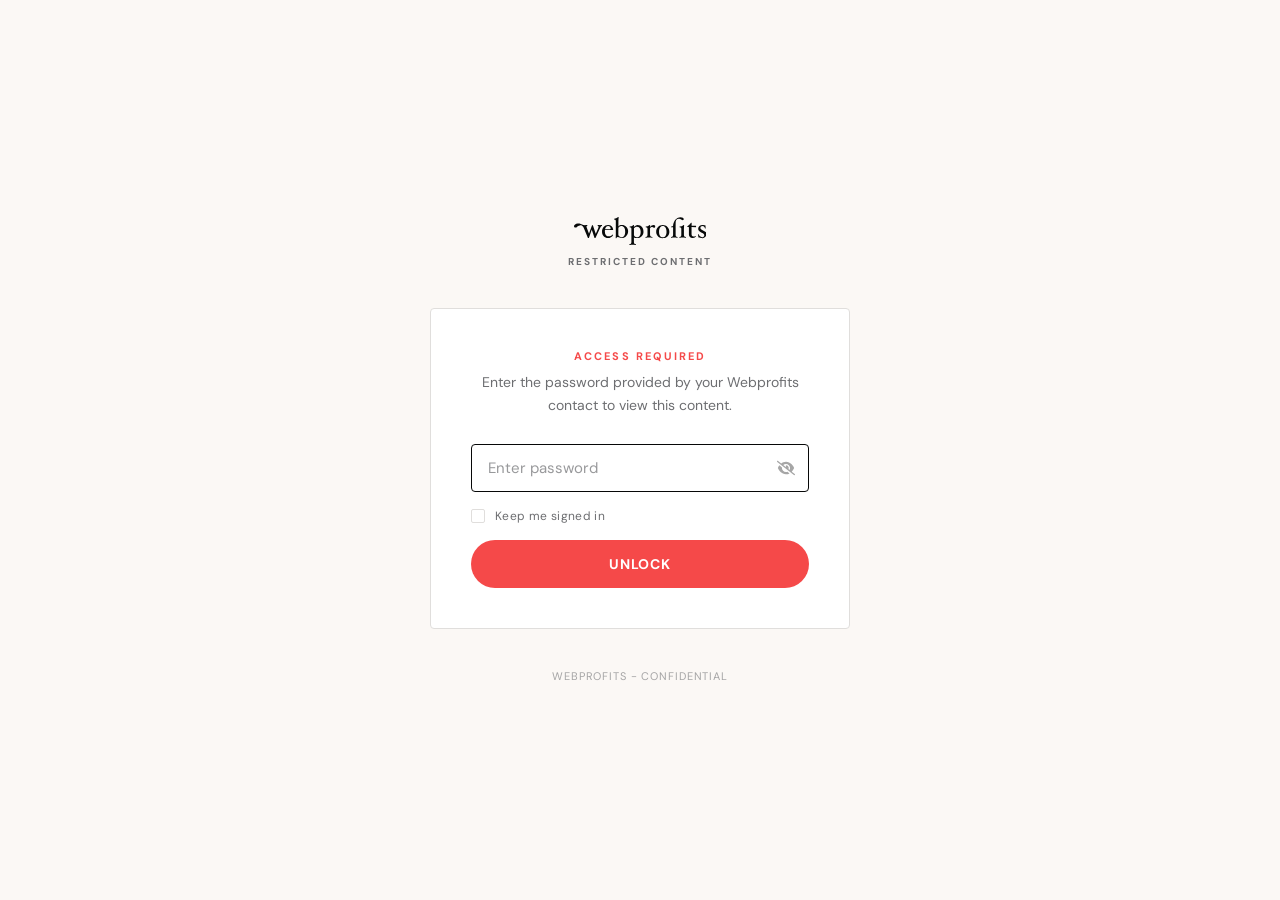
<file: public/proposal/meta-ads-strategy.html>
<!doctype html>
<html class="staticrypt-html">
  <head>
    <meta charset="utf-8" />
    <title>Webprofits</title>
    <meta name="viewport" content="width=device-width, initial-scale=1" />
    <meta http-equiv="cache-control" content="no-cache" />
    <meta http-equiv="expires" content="0" />
    <meta http-equiv="pragma" content="no-cache" />
    <link rel="preconnect" href="https://fonts.googleapis.com" />
    <link rel="preconnect" href="https://fonts.gstatic.com" crossorigin />
    <link href="https://fonts.googleapis.com/css2?family=DM+Sans:wght@400;500;700&display=swap" rel="stylesheet" />
    <style>
      *, *::before, *::after { box-sizing: border-box; margin: 0; padding: 0; }
      :root {
        --black: #070808; --red: #f54949; --red-hover: #070808;
        --bg: #fbf8f5; --text: #070808; --text-muted: #6d6e71;
        --border: #e0dedc; --grey-light: #f4f4f4;
        --font: "DM Sans", sans-serif;
      }
      html, body { height: 100%; }
      body { background-color: var(--bg); color: var(--text); font-family: var(--font); min-height: 100vh; }
      .staticrypt-spinner-container { position: fixed; inset: 0; display: flex; align-items: center; justify-content: center; background: var(--bg); z-index: 10; }
      .staticrypt-spinner { width: 2rem; height: 2rem; border: 3px solid var(--border); border-right-color: var(--red); border-radius: 50%; animation: spin 0.75s linear infinite; }
      @keyframes spin { 100% { transform: rotate(360deg); } }
      .staticrypt-content { display: flex; flex-direction: column; align-items: center; justify-content: center; min-height: 100vh; padding: 40px 24px; gap: 40px; }
      .logo { display: flex; flex-direction: column; align-items: center; gap: 10px; user-select: none; }
      .logo-svg { height: 28px; width: auto; display: block; }
      .logo-tag { font-size: 10px; font-weight: 700; letter-spacing: 0.2em; text-transform: uppercase; color: var(--text-muted); }
      .card { width: 100%; max-width: 420px; background: #ffffff; border: 1px solid var(--border); border-radius: 4px; padding: 40px; display: flex; flex-direction: column; gap: 28px; }
      .card-header { text-align: center; display: flex; flex-direction: column; gap: 8px; }
      .card-label { font-size: 11px; font-weight: 700; letter-spacing: 0.2em; text-transform: uppercase; color: var(--red); }
      .card-subtitle { font-size: 14px; color: var(--text-muted); line-height: 1.6; }
      #staticrypt-form { display: flex; flex-direction: column; gap: 16px; }
      .staticrypt-password-container { position: relative; }
      #staticrypt-password { width: 100%; background: var(--grey-light); border: 1px solid var(--border); border-radius: 4px; color: var(--text); font-family: var(--font); font-size: 15px; padding: 13px 44px 13px 16px; outline: none; transition: border-color 0.15s; -webkit-appearance: none; }
      #staticrypt-password::placeholder { color: var(--text-muted); opacity: 0.7; }
      #staticrypt-password:focus { border-color: var(--black); background: #ffffff; }
      .staticrypt-toggle-password-visibility { position: absolute; right: 14px; top: 50%; transform: translateY(-50%); width: 18px; height: 18px; opacity: 0.35; cursor: pointer; transition: opacity 0.15s; filter: invert(1); }
      .staticrypt-toggle-password-visibility:hover { opacity: 0.7; }
      .staticrypt-decrypt-button { width: 100%; background: var(--red); color: #ffffff; font-family: var(--font); font-size: 14px; font-weight: 700; letter-spacing: 0.05em; text-transform: uppercase; border: none; border-radius: 40px; padding: 15px 24px; cursor: pointer; transition: background 0.15s; -webkit-appearance: none; }
      .staticrypt-decrypt-button:hover { background: var(--red-hover); }
      .staticrypt-decrypt-button:active { transform: scale(0.99); }
      label.staticrypt-remember { display: flex; align-items: center; gap: 10px; cursor: pointer; }
      .staticrypt-remember input[type="checkbox"] { appearance: none; -webkit-appearance: none; width: 14px; height: 14px; border: 1.5px solid var(--border); border-radius: 2px; background: transparent; cursor: pointer; position: relative; flex-shrink: 0; transition: border-color 0.15s, background 0.15s; }
      .staticrypt-remember input[type="checkbox"]:checked { background: var(--red); border-color: var(--red); }
      .staticrypt-remember input[type="checkbox"]:checked::after { content: ""; position: absolute; top: 1px; left: 4px; width: 4px; height: 7px; border: 2px solid #fff; border-top: none; border-left: none; transform: rotate(45deg); }
      .remember-label { font-size: 12px; color: var(--text-muted); letter-spacing: 0.03em; }
      .footer { font-size: 11px; color: var(--text-muted); opacity: 0.6; letter-spacing: 0.08em; text-transform: uppercase; }
      .hidden { display: none !important; }
    </style>
  </head>
  <body>
    <div id="staticrypt_loading" class="staticrypt-spinner-container">
      <div class="staticrypt-spinner"></div>
    </div>
    <div id="staticrypt_content" class="staticrypt-content hidden">
      <div class="logo">
        <svg class="logo-svg" viewBox="0 0 110.72 23.37" fill="none" xmlns="http://www.w3.org/2000/svg" aria-label="Webprofits"><g><path fill="#070909" d="M28.4,7.47c-1.32,0-2.19,1.28-2.47,2.76l3.28-.09c1.17,0,1.36-.24,1.36-.61.04-1.1-.83-2.03-1.93-2.07-.08,0-.16,0-.24,0M32.3,10.89h-6.47c0,.43-.07.88-.07,1.33,0,2.64,1.37,3.93,3.47,3.93,1.21-.05,2.33-.63,3.07-1.58.07-.11.35.08.35.41,0,.07-.03.13-.07.18-.9,1.46-2.47,2.38-4.18,2.46-2.84-.08-5.08-2.45-5-5.29,0-.03,0-.06,0-.09,0-2.85,1.91-5.52,5-5.52,2.24-.08,4.14,1.62,4.32,3.85,0,.21-.17.32-.42.32"/><path fill="#070909" d="M39.45,7.59c-1.16,0-2.43,1.09-2.43,1.89v5.45c0,.87,1.7,1.91,2.71,1.91,2.22,0,3-2.38,3-4.62,0-2.69-1.06-4.63-3.28-4.63M40.02,17.59c-2,0-2.2-.8-3.45-.8-.51-.02-.98.28-1.18.75,0,.09-.16.14-.28.14s-.31-.07-.31-.19c0-.49.1-1.41.1-2.38V3.63c0-1.25-.19-1.51-1.3-1.63-.12,0-.19-.12-.19-.28s.07-.33.19-.33c1.07-.21,2.08-.62,3-1.2.07-.12.19-.19.33-.19.19,0,.33.07.33.19-.07,1-.19,2.9-.19,4.12v3.54c.73-.7,1.7-1.1,2.71-1.11,2.79-.18,5.2,1.93,5.38,4.72.01.22.01.44,0,.66,0,2.88-2.38,5.5-5.09,5.5"/><path fill="#070909" d="M52.41,8.04c-.94.03-1.82.5-2.36,1.27v5.78c0,1.07,1.11,1.77,2.31,1.77,2.36,0,3.3-2,3.3-4.64s-1.18-4.18-3.25-4.18M52.41,17.62c-.83.03-1.66-.16-2.4-.54v3.63c0,1.51.23,1.84,1.6,2,.1,0,.19.14.19.33s-.09.33-.19.33c-1,0-1.53-.14-2.64-.14s-1.68.14-2.67.14c-.09,0-.18-.16-.18-.33s.09-.33.18-.33c1.37-.16,1.61-.49,1.61-2v-10.46c0-1.25-.19-1.51-1.32-1.63-.1,0-.19-.14-.19-.31s.09-.28.19-.28c1.02-.21,1.99-.63,2.85-1.23.1,0,.17-.18.33-.18s.33.09.33.18l-.09,1.49c.79-.86,1.85-1.42,3-1.58,3.37,0,5,2.5,5,5.52.05,2.93-2.28,5.34-5.21,5.39-.13,0-.25,0-.38,0"/><path fill="#070909" d="M66.78,9.03c-1,0-1.06-.61-1.72-.61-.64.04-1.22.37-1.59.89v5.31c0,1.51.5,1.82,1.87,2,.12,0,.19.14.19.33s-.07.33-.19.33c-1,0-1.79-.14-2.93-.14s-1.67.14-2.66.14c-.1,0-.19-.14-.19-.33-.02-.14.06-.28.19-.33,1.39-.16,1.6-.47,1.6-2v-4.37c0-1.25-.19-1.51-1.32-1.63-.09,0-.19-.14-.19-.31s.1-.28.19-.28c1.03-.22,2.01-.63,2.88-1.23.07,0,.14-.18.33-.18s.33.09.33.18l-.1,1.49c.76-.89,1.83-1.46,3-1.58.69-.03,1.27.49,1.32,1.18.03.59-.41,1.09-1,1.13"/><path fill="#070909" d="M74.1,7.48c-2.1,0-3.1,2.12-3.1,4.77s1,4.64,3.12,4.64,3.11-2,3.11-4.64-1-4.74-3.11-4.74M74.12,17.65c-2.89.16-5.36-2.06-5.52-4.95,0-.15,0-.3,0-.45,0-3.04,2.46-5.5,5.5-5.5s5.5,2.46,5.5,5.5c.09,2.88-2.17,5.29-5.05,5.38-.15,0-.29,0-.44,0"/><path fill="#070909" d="M93.28,17.25c-1,0-1.51-.14-2.64-.14s-1.56.14-2.55.14c-.12,0-.19-.14-.19-.33s.07-.33.19-.33c1.37-.16,1.48-.47,1.48-2v-4.34c0-1.28-.18-1.51-1.29-1.63-.12,0-.19-.14-.19-.31s.07-.28.19-.28c1.07-.21,2.09-.63,3-1.23.07,0,.14-.18.33-.18s.33.09.33.18c-.1,1-.19,2.88-.19,4.11v3.68c0,1.53.21,1.84,1.58,2,.12,0,.19.14.19.33s-.07.33-.19.33M90.52,2.63c-1.06,0-1-1.11-2.92-1.11s-2.76,1.08-2.76,3.54v9.53c0,1.53.11,1.84,1.51,2,.09,0,.16.14.16.33s-.07.33-.16.33c-1,0-1.44-.14-2.58-.14s-1.65.14-2.64.14c-.12,0-.18-.14-.18-.33s.06-.33.18-.33c1.37-.16,1.58-.47,1.58-2v-5.61c0-.19-.09-.33-.28-.33h-1.2c-.14,0-.24-.18-.24-.3,0-.15.07-.29.21-.36.62-.16,1.51-.37,1.51-.66,0-3.25,2.43-7.22,6.33-7.22,1.34,0,2.64.81,2.64,1.59,0,.63-.4.94-1.16.94"/><path fill="#070909" d="M101.64,8.51l-3.52-.09v5.66c0,1.49.47,2.22,1.58,2.22.61.02,1.22-.13,1.75-.45.12-.07.28.16.28.38,0,.1-.05.19-.12.25-.75.67-1.73,1.03-2.73,1-1.54.09-2.87-1.09-2.96-2.63,0-.15,0-.31.01-.46v-5.73c.02-.16-.1-.31-.27-.33,0,0-.01,0-.02,0h-.9c-.15-.02-.27-.15-.25-.31,0,0,0,0,0,0,0-.14.09-.27.21-.35,1.13-.7,2.1-1.64,2.85-2.74.07-.11.2-.18.33-.18.17,0,.33.09.33.18l-.04,2.32h3.47c.19,0,.3.28.3.64s-.11.63-.3.63"/><path fill="#070909" d="M106.9,17.62c-1,0-2.24-.43-3-.43-.09-.82-.31-1.88-.42-2.5,0-.09.16-.19.33-.19.14-.02.27.06.33.19.4,1.2,1.47,2.05,2.73,2.17.93.1,1.76-.56,1.87-1.49.01-.12.01-.23,0-.35,0-2.31-5.1-1.81-5.1-5.28,0-1.7,1.73-3,3.61-3,1,0,2,.33,2.52.33,0,.83.08,1.65.15,2.36,0,.09-.15.19-.33.19s-.31-.07-.33-.19c-.03-1.04-.86-1.87-1.89-1.93-1.28,0-1.84.58-1.84,1.6,0,2.19,5.19,2.29,5.19,5.14-.12,2-1.84,3.52-3.84,3.4,0,0-.02,0-.03,0"/><path fill="#070909" d="M17.07,17.35c.03.09.06.17.11.25h.49c.18,0,.26-.08.35-.28h0l3.85-8.4c.25-.75.81-1.36,1.54-1.67v-.3c0-.15-.08-.26-.16-.26-.69,0-1.11.12-1.57.12-.8,0-1-.12-1.82-.12-.08,0-.15.11-.16.26h0v.3c.39.08.77.24.77.83-.03.53-.15,1.06-.36,1.55l-1.91,4.4h-.05l-2.4-7.19h-.69l-2.53,7h-.05l-1.73-4.59c-.18-.4-.29-.82-.33-1.26,0-.39.31-.7.7-.7.01,0,.03,0,.04,0v-.29h0c0-.15,0-.27-.15-.27-.8,0-1.14.12-2,.12-.59,0-.94,0-1.33-.08-1.37-.95-3.02-1.4-4.68-1.3C1.38,5.63-.09,6.75,0,7.69c.08.76.6,1.09,1.51,1,1.28-.13,1.12-1.46,3.39-1.68.62-.08,1.25,0,1.83.26.7.39,1.22,1.04,1.44,1.81l3.38,8.27h0c.09.2.17.28.35.28h.5c.04-.08.08-.16.11-.25l2.29-6.67h.05l2.22,6.64Z"/></g></svg>
        <div class="logo-tag">Restricted Content</div>
      </div>
      <div class="card">
        <div class="card-header">
          <div class="card-label">Access Required</div>
          <p class="card-subtitle">Enter the password provided by your Webprofits contact to view this content.</p>
        </div>
        <form id="staticrypt-form" action="#" method="post">
          <div class="staticrypt-password-container">
            <input id="staticrypt-password" type="password" name="password" placeholder="Enter password" autofocus />
            <img class="staticrypt-toggle-password-visibility" alt="Show password" title="Show password" src="[data-uri]" />
          </div>
          <label id="staticrypt-remember-label" class="staticrypt-remember hidden">
            <input id="staticrypt-remember" type="checkbox" name="remember" />
            <span class="remember-label">Keep me signed in</span>
          </label>
          <input type="submit" class="staticrypt-decrypt-button" value="Unlock" />
        </form>
      </div>
      <div class="footer">Webprofits - Confidential</div>
    </div>
    <script>
      const staticryptInitiator = ((function(){
  const exports = {};
  const cryptoEngine = ((function(){
  const exports = {};
  const { subtle } = crypto;

const IV_BITS = 16 * 8;
const HEX_BITS = 4;
const ENCRYPTION_ALGO = "AES-CBC";

/**
 * Translates between utf8 encoded hexadecimal strings
 * and Uint8Array bytes.
 */
const HexEncoder = {
    /**
     * hex string -> bytes
     * @param {string} hexString
     * @returns {Uint8Array}
     */
    parse: function (hexString) {
        if (hexString.length % 2 !== 0) throw "Invalid hexString";
        const arrayBuffer = new Uint8Array(hexString.length / 2);

        for (let i = 0; i < hexString.length; i += 2) {
            const byteValue = parseInt(hexString.substring(i, i + 2), 16);
            if (isNaN(byteValue)) {
                throw "Invalid hexString";
            }
            arrayBuffer[i / 2] = byteValue;
        }
        return arrayBuffer;
    },

    /**
     * bytes -> hex string
     * @param {Uint8Array} bytes
     * @returns {string}
     */
    stringify: function (bytes) {
        const hexBytes = [];

        for (let i = 0; i < bytes.length; ++i) {
            let byteString = bytes[i].toString(16);
            if (byteString.length < 2) {
                byteString = "0" + byteString;
            }
            hexBytes.push(byteString);
        }
        return hexBytes.join("");
    },
};

/**
 * Translates between utf8 strings and Uint8Array bytes.
 */
const UTF8Encoder = {
    parse: function (str) {
        return new TextEncoder().encode(str);
    },

    stringify: function (bytes) {
        return new TextDecoder().decode(bytes);
    },
};

/**
 * Salt and encrypt a msg with a password.
 */
async function encrypt(msg, hashedPassword) {
    // Must be 16 bytes, unpredictable, and preferably cryptographically random. However, it need not be secret.
    // https://developer.mozilla.org/en-US/docs/Web/API/SubtleCrypto/encrypt#parameters
    const iv = crypto.getRandomValues(new Uint8Array(IV_BITS / 8));

    const key = await subtle.importKey("raw", HexEncoder.parse(hashedPassword), ENCRYPTION_ALGO, false, ["encrypt"]);

    const encrypted = await subtle.encrypt(
        {
            name: ENCRYPTION_ALGO,
            iv: iv,
        },
        key,
        UTF8Encoder.parse(msg)
    );

    // iv will be 32 hex characters, we prepend it to the ciphertext for use in decryption
    return HexEncoder.stringify(iv) + HexEncoder.stringify(new Uint8Array(encrypted));
}
exports.encrypt = encrypt;

/**
 * Decrypt a salted msg using a password.
 *
 * @param {string} encryptedMsg
 * @param {string} hashedPassword
 * @returns {Promise<string>}
 */
async function decrypt(encryptedMsg, hashedPassword) {
    const ivLength = IV_BITS / HEX_BITS;
    const iv = HexEncoder.parse(encryptedMsg.substring(0, ivLength));
    const encrypted = encryptedMsg.substring(ivLength);

    const key = await subtle.importKey("raw", HexEncoder.parse(hashedPassword), ENCRYPTION_ALGO, false, ["decrypt"]);

    const outBuffer = await subtle.decrypt(
        {
            name: ENCRYPTION_ALGO,
            iv: iv,
        },
        key,
        HexEncoder.parse(encrypted)
    );

    return UTF8Encoder.stringify(new Uint8Array(outBuffer));
}
exports.decrypt = decrypt;

/**
 * Salt and hash the password so it can be stored in localStorage without opening a password reuse vulnerability.
 *
 * @param {string} password
 * @param {string} salt
 * @returns {Promise<string>}
 */
async function hashPassword(password, salt) {
    // we hash the password in multiple steps, each adding more iterations. This is because we used to allow less
    // iterations, so for backward compatibility reasons, we need to support going from that to more iterations.
    let hashedPassword = await hashLegacyRound(password, salt);

    hashedPassword = await hashSecondRound(hashedPassword, salt);

    return hashThirdRound(hashedPassword, salt);
}
exports.hashPassword = hashPassword;

/**
 * This hashes the password with 1k iterations. This is a low number, we need this function to support backwards
 * compatibility.
 *
 * @param {string} password
 * @param {string} salt
 * @returns {Promise<string>}
 */
function hashLegacyRound(password, salt) {
    return pbkdf2(password, salt, 1000, "SHA-1");
}
exports.hashLegacyRound = hashLegacyRound;

/**
 * Add a second round of iterations. This is because we used to use 1k, so for backwards compatibility with
 * remember-me/autodecrypt links, we need to support going from that to more iterations.
 *
 * @param hashedPassword
 * @param salt
 * @returns {Promise<string>}
 */
function hashSecondRound(hashedPassword, salt) {
    return pbkdf2(hashedPassword, salt, 14000, "SHA-256");
}
exports.hashSecondRound = hashSecondRound;

/**
 * Add a third round of iterations to bring total number to 600k. This is because we used to use 1k, then 15k, so for
 * backwards compatibility with remember-me/autodecrypt links, we need to support going from that to more iterations.
 *
 * @param hashedPassword
 * @param salt
 * @returns {Promise<string>}
 */
function hashThirdRound(hashedPassword, salt) {
    return pbkdf2(hashedPassword, salt, 585000, "SHA-256");
}
exports.hashThirdRound = hashThirdRound;

/**
 * Salt and hash the password so it can be stored in localStorage without opening a password reuse vulnerability.
 *
 * @param {string} password
 * @param {string} salt
 * @param {int} iterations
 * @param {string} hashAlgorithm
 * @returns {Promise<string>}
 */
async function pbkdf2(password, salt, iterations, hashAlgorithm) {
    const key = await subtle.importKey("raw", UTF8Encoder.parse(password), "PBKDF2", false, ["deriveBits"]);

    const keyBytes = await subtle.deriveBits(
        {
            name: "PBKDF2",
            hash: hashAlgorithm,
            iterations,
            salt: UTF8Encoder.parse(salt),
        },
        key,
        256
    );

    return HexEncoder.stringify(new Uint8Array(keyBytes));
}

function generateRandomSalt() {
    const bytes = crypto.getRandomValues(new Uint8Array(128 / 8));

    return HexEncoder.stringify(new Uint8Array(bytes));
}
exports.generateRandomSalt = generateRandomSalt;

async function signMessage(hashedPassword, message) {
    const key = await subtle.importKey(
        "raw",
        HexEncoder.parse(hashedPassword),
        {
            name: "HMAC",
            hash: "SHA-256",
        },
        false,
        ["sign"]
    );
    const signature = await subtle.sign("HMAC", key, UTF8Encoder.parse(message));

    return HexEncoder.stringify(new Uint8Array(signature));
}
exports.signMessage = signMessage;

function getRandomAlphanum() {
    const possibleCharacters = "abcdefghijklmnopqrstuvwxyzABCDEFGHIJKLMNOPQRSTUVWXYZ0123456789";

    let byteArray;
    let parsedInt;

    // Keep generating new random bytes until we get a value that falls
    // within a range that can be evenly divided by possibleCharacters.length
    do {
        byteArray = crypto.getRandomValues(new Uint8Array(1));
        // extract the lowest byte to get an int from 0 to 255 (probably unnecessary, since we're only generating 1 byte)
        parsedInt = byteArray[0] & 0xff;
    } while (parsedInt >= 256 - (256 % possibleCharacters.length));

    // Take the modulo of the parsed integer to get a random number between 0 and totalLength - 1
    const randomIndex = parsedInt % possibleCharacters.length;

    return possibleCharacters[randomIndex];
}

/**
 * Generate a random string of a given length.
 *
 * @param {int} length
 * @returns {string}
 */
function generateRandomString(length) {
    let randomString = "";

    for (let i = 0; i < length; i++) {
        randomString += getRandomAlphanum();
    }

    return randomString;
}
exports.generateRandomString = generateRandomString;

  return exports;
})());
const codec = ((function(){
  const exports = {};
  /**
 * Initialize the codec with the provided cryptoEngine - this return functions to encode and decode messages.
 *
 * @param cryptoEngine - the engine to use for encryption / decryption
 */
function init(cryptoEngine) {
    const exports = {};

    /**
     * Top-level function for encoding a message.
     * Includes password hashing, encryption, and signing.
     *
     * @param {string} msg
     * @param {string} password
     * @param {string} salt
     *
     * @returns {string} The encoded text
     */
    async function encode(msg, password, salt) {
        const hashedPassword = await cryptoEngine.hashPassword(password, salt);

        const encrypted = await cryptoEngine.encrypt(msg, hashedPassword);

        // we use the hashed password in the HMAC because this is effectively what will be used a password (so we can store
        // it in localStorage safely, we don't use the clear text password)
        const hmac = await cryptoEngine.signMessage(hashedPassword, encrypted);

        return hmac + encrypted;
    }
    exports.encode = encode;

    /**
     * Encode using a password that has already been hashed. This is useful to encode multiple messages in a row, that way
     * we don't need to hash the password multiple times.
     *
     * @param {string} msg
     * @param {string} hashedPassword
     *
     * @returns {string} The encoded text
     */
    async function encodeWithHashedPassword(msg, hashedPassword) {
        const encrypted = await cryptoEngine.encrypt(msg, hashedPassword);

        // we use the hashed password in the HMAC because this is effectively what will be used a password (so we can store
        // it in localStorage safely, we don't use the clear text password)
        const hmac = await cryptoEngine.signMessage(hashedPassword, encrypted);

        return hmac + encrypted;
    }
    exports.encodeWithHashedPassword = encodeWithHashedPassword;

    /**
     * Top-level function for decoding a message.
     * Includes signature check and decryption.
     *
     * @param {string} signedMsg
     * @param {string} hashedPassword
     * @param {string} salt
     * @param {int} backwardCompatibleAttempt
     * @param {string} originalPassword
     *
     * @returns {Object} {success: true, decoded: string} | {success: false, message: string}
     */
    async function decode(signedMsg, hashedPassword, salt, backwardCompatibleAttempt = 0, originalPassword = "") {
        const encryptedHMAC = signedMsg.substring(0, 64);
        const encryptedMsg = signedMsg.substring(64);
        const decryptedHMAC = await cryptoEngine.signMessage(hashedPassword, encryptedMsg);

        if (decryptedHMAC !== encryptedHMAC) {
            // we have been raising the number of iterations in the hashing algorithm multiple times, so to support the old
            // remember-me/autodecrypt links we need to try bringing the old hashes up to speed.
            originalPassword = originalPassword || hashedPassword;
            if (backwardCompatibleAttempt === 0) {
                const updatedHashedPassword = await cryptoEngine.hashThirdRound(originalPassword, salt);

                return decode(signedMsg, updatedHashedPassword, salt, backwardCompatibleAttempt + 1, originalPassword);
            }
            if (backwardCompatibleAttempt === 1) {
                let updatedHashedPassword = await cryptoEngine.hashSecondRound(originalPassword, salt);
                updatedHashedPassword = await cryptoEngine.hashThirdRound(updatedHashedPassword, salt);

                return decode(signedMsg, updatedHashedPassword, salt, backwardCompatibleAttempt + 1, originalPassword);
            }

            return { success: false, message: "Signature mismatch" };
        }

        return {
            success: true,
            decoded: await cryptoEngine.decrypt(encryptedMsg, hashedPassword),
        };
    }
    exports.decode = decode;

    return exports;
}
exports.init = init;

  return exports;
})());
const decode = codec.init(cryptoEngine).decode;

/**
 * Initialize the staticrypt module, that exposes functions callbable by the password_template.
 *
 * @param {{
 *  staticryptEncryptedMsgUniqueVariableName: string,
 *  isRememberEnabled: boolean,
 *  rememberDurationInDays: number,
 *  staticryptSaltUniqueVariableName: string,
 * }} staticryptConfig - object of data that is stored on the password_template at encryption time.
 *
 * @param {{
 *  rememberExpirationKey: string,
 *  rememberPassphraseKey: string,
 *  replaceHtmlCallback: function,
 *  clearLocalStorageCallback: function,
 * }} templateConfig - object of data that can be configured by a custom password_template.
 */
function init(staticryptConfig, templateConfig) {
    const exports = {};

    /**
     * Decrypt our encrypted page, replace the whole HTML.
     *
     * @param {string} hashedPassword
     * @returns {Promise<boolean>}
     */
    async function decryptAndReplaceHtml(hashedPassword) {
        const { staticryptEncryptedMsgUniqueVariableName, staticryptSaltUniqueVariableName } = staticryptConfig;
        const { replaceHtmlCallback } = templateConfig;

        const result = await decode(
            staticryptEncryptedMsgUniqueVariableName,
            hashedPassword,
            staticryptSaltUniqueVariableName
        );
        if (!result.success) {
            return false;
        }
        const plainHTML = result.decoded;

        // if the user configured a callback call it, otherwise just replace the whole HTML
        if (typeof replaceHtmlCallback === "function") {
            replaceHtmlCallback(plainHTML);
        } else {
            document.write(plainHTML);
            document.close();
        }

        return true;
    }

    /**
     * Attempt to decrypt the page and replace the whole HTML.
     *
     * @param {string} password
     * @param {boolean} isRememberChecked
     *
     * @returns {Promise<{isSuccessful: boolean, hashedPassword?: string}>} - we return an object, so that if we want to
     *   expose more information in the future we can do it without breaking the password_template
     */
    async function handleDecryptionOfPage(password, isRememberChecked) {
        const { staticryptSaltUniqueVariableName } = staticryptConfig;

        // decrypt and replace the whole page
        const hashedPassword = await cryptoEngine.hashPassword(password, staticryptSaltUniqueVariableName);
        return handleDecryptionOfPageFromHash(hashedPassword, isRememberChecked);
    }
    exports.handleDecryptionOfPage = handleDecryptionOfPage;

    async function handleDecryptionOfPageFromHash(hashedPassword, isRememberChecked) {
        const { isRememberEnabled, rememberDurationInDays } = staticryptConfig;
        const { rememberExpirationKey, rememberPassphraseKey } = templateConfig;

        const isDecryptionSuccessful = await decryptAndReplaceHtml(hashedPassword);

        if (!isDecryptionSuccessful) {
            return {
                isSuccessful: false,
                hashedPassword,
            };
        }

        // remember the hashedPassword and set its expiration if necessary
        if (isRememberEnabled && isRememberChecked) {
            window.localStorage.setItem(rememberPassphraseKey, hashedPassword);

            // set the expiration if the duration isn't 0 (meaning no expiration)
            if (rememberDurationInDays > 0) {
                window.localStorage.setItem(
                    rememberExpirationKey,
                    (new Date().getTime() + rememberDurationInDays * 24 * 60 * 60 * 1000).toString()
                );
            }
        }

        return {
            isSuccessful: true,
            hashedPassword,
        };
    }
    exports.handleDecryptionOfPageFromHash = handleDecryptionOfPageFromHash;

    /**
     * Clear localstorage from staticrypt related values
     */
    function clearLocalStorage() {
        const { clearLocalStorageCallback, rememberExpirationKey, rememberPassphraseKey } = templateConfig;

        if (typeof clearLocalStorageCallback === "function") {
            clearLocalStorageCallback();
        } else {
            localStorage.removeItem(rememberPassphraseKey);
            localStorage.removeItem(rememberExpirationKey);
        }
    }

    async function handleDecryptOnLoad() {
        let isSuccessful = await decryptOnLoadFromUrl();

        if (!isSuccessful) {
            isSuccessful = await decryptOnLoadFromRememberMe();
        }

        return { isSuccessful };
    }
    exports.handleDecryptOnLoad = handleDecryptOnLoad;

    /**
     * Clear storage if we are logging out
     *
     * @returns {boolean} - whether we logged out
     */
    function logoutIfNeeded() {
        const logoutKey = "staticrypt_logout";

        // handle logout through query param
        const queryParams = new URLSearchParams(window.location.search);
        if (queryParams.has(logoutKey)) {
            clearLocalStorage();
            return true;
        }

        // handle logout through URL fragment
        const hash = window.location.hash.substring(1);
        if (hash.includes(logoutKey)) {
            clearLocalStorage();
            return true;
        }

        return false;
    }

    /**
     * To be called on load: check if we want to try to decrypt and replace the HTML with the decrypted content, and
     * try to do it if needed.
     *
     * @returns {Promise<boolean>} true if we derypted and replaced the whole page, false otherwise
     */
    async function decryptOnLoadFromRememberMe() {
        const { rememberDurationInDays } = staticryptConfig;
        const { rememberExpirationKey, rememberPassphraseKey } = templateConfig;

        // if we are login out, terminate
        if (logoutIfNeeded()) {
            return false;
        }

        // if there is expiration configured, check if we're not beyond the expiration
        if (rememberDurationInDays && rememberDurationInDays > 0) {
            const expiration = localStorage.getItem(rememberExpirationKey),
                isExpired = expiration && new Date().getTime() > parseInt(expiration);

            if (isExpired) {
                clearLocalStorage();
                return false;
            }
        }

        const hashedPassword = localStorage.getItem(rememberPassphraseKey);

        if (hashedPassword) {
            // try to decrypt
            const isDecryptionSuccessful = await decryptAndReplaceHtml(hashedPassword);

            // if the decryption is unsuccessful the password might be wrong - silently clear the saved data and let
            // the user fill the password form again
            if (!isDecryptionSuccessful) {
                clearLocalStorage();
                return false;
            }

            return true;
        }

        return false;
    }

    async function decryptOnLoadFromUrl() {
        const passwordKey = "staticrypt_pwd";
        const rememberMeKey = "remember_me";

        // try to get the password from the query param (for backward compatibility - we now want to avoid this method,
        // since it sends the hashed password to the server which isn't needed)
        const queryParams = new URLSearchParams(window.location.search);
        const hashedPasswordQuery = queryParams.get(passwordKey);
        const rememberMeQuery = queryParams.get(rememberMeKey);

        const urlFragment = window.location.hash.substring(1);
        // get the password from the url fragment
        const hashedPasswordRegexMatch = urlFragment.match(new RegExp(passwordKey + "=([^&]*)"));
        const hashedPasswordFragment = hashedPasswordRegexMatch ? hashedPasswordRegexMatch[1] : null;
        const rememberMeFragment = urlFragment.includes(rememberMeKey);

        const hashedPassword = hashedPasswordFragment || hashedPasswordQuery;
        const rememberMe = rememberMeFragment || rememberMeQuery;

        if (hashedPassword) {
            return handleDecryptionOfPageFromHash(hashedPassword, rememberMe);
        }

        return false;
    }

    return exports;
}
exports.init = init;

  return exports;
})());
      const templateError = "Wrong password.",
        templateToggleAltShow = "Show password",
        templateToggleAltHide = "Hide password",
        isRememberEnabled = true,
        staticryptConfig = {"staticryptEncryptedMsgUniqueVariableName":"[base64]","isRememberEnabled":true,"rememberDurationInDays":0,"staticryptSaltUniqueVariableName":"289f871aa9d34287a347f1d6d1cb7573"};
      const templateConfig = { rememberExpirationKey: "staticrypt_expiration", rememberPassphraseKey: "staticrypt_passphrase", replaceHtmlCallback: null, clearLocalStorageCallback: null };
      const staticrypt = staticryptInitiator.init(staticryptConfig, templateConfig);
      window.onload = async function () {
        const { isSuccessful } = await staticrypt.handleDecryptOnLoad();
        if (!isSuccessful) {
          document.getElementById("staticrypt_loading").classList.add("hidden");
          document.getElementById("staticrypt_content").classList.remove("hidden");
          document.getElementById("staticrypt-password").focus();
          if (isRememberEnabled) { document.getElementById("staticrypt-remember-label").classList.remove("hidden"); }
        }
      };
      const toggleIcon = document.querySelector(".staticrypt-toggle-password-visibility");
      const imgSrcEyeClosed = "[data-uri]";
      const imgSrcEyeOpened = "[data-uri]";
      toggleIcon.addEventListener("click", function () {
        const passwordInput = document.getElementById("staticrypt-password");
        if (passwordInput.type === "password") { passwordInput.type = "text"; toggleIcon.src = imgSrcEyeOpened; toggleIcon.alt = templateToggleAltHide; toggleIcon.title = templateToggleAltHide; }
        else { passwordInput.type = "password"; toggleIcon.src = imgSrcEyeClosed; toggleIcon.alt = templateToggleAltShow; toggleIcon.title = templateToggleAltShow; }
      });
      document.getElementById("staticrypt-form").addEventListener("submit", async function (e) {
        e.preventDefault();
        const password = document.getElementById("staticrypt-password").value,
          isRememberChecked = document.getElementById("staticrypt-remember").checked;
        const { isSuccessful } = await staticrypt.handleDecryptionOfPage(password, isRememberChecked);
        if (!isSuccessful) { alert(templateError); }
      });
    </script>
  </body>
</html>
</file>
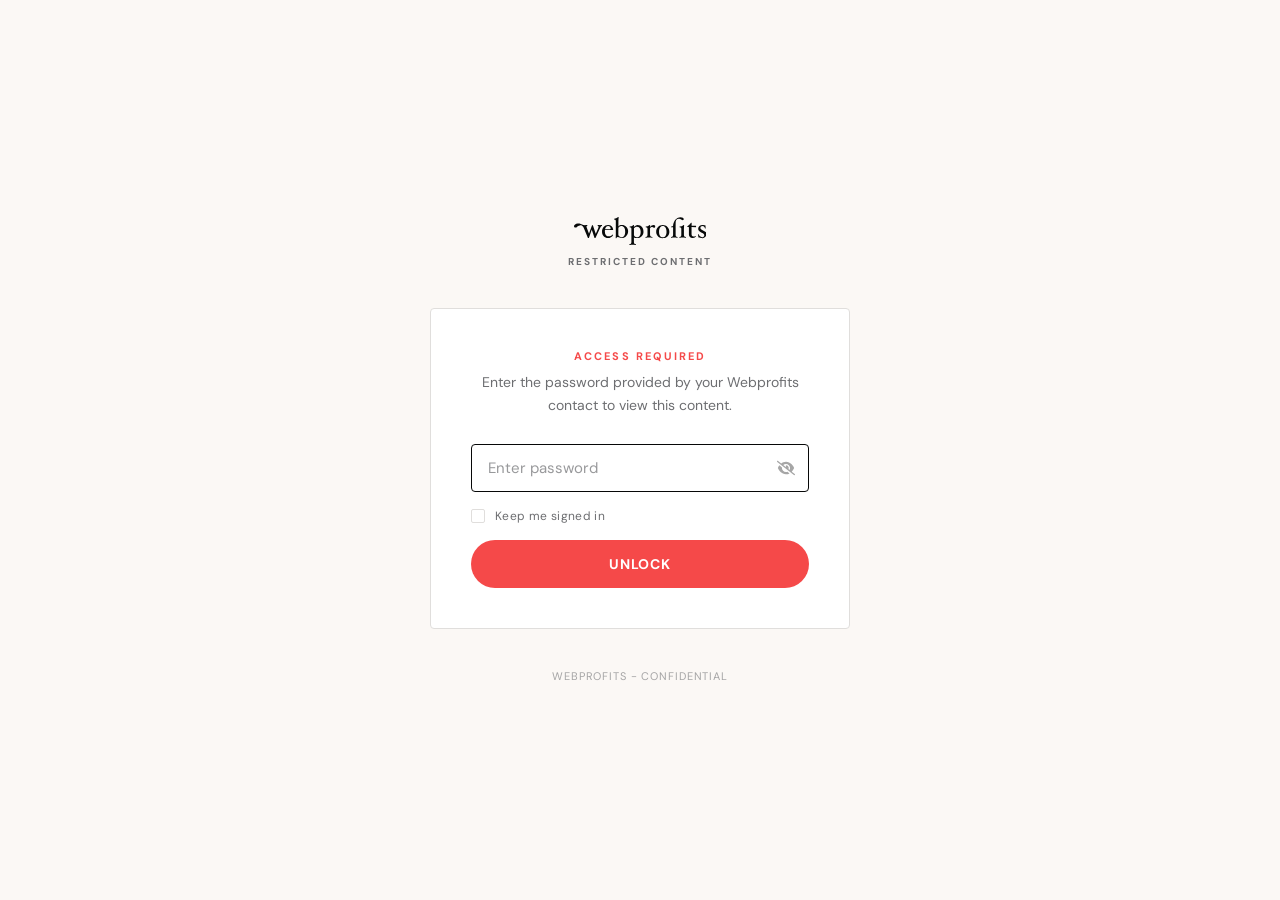
<file: public/proposal/next-steps.html>
<!doctype html>
<html class="staticrypt-html">
  <head>
    <meta charset="utf-8" />
    <title>Webprofits</title>
    <meta name="viewport" content="width=device-width, initial-scale=1" />
    <meta http-equiv="cache-control" content="no-cache" />
    <meta http-equiv="expires" content="0" />
    <meta http-equiv="pragma" content="no-cache" />
    <link rel="preconnect" href="https://fonts.googleapis.com" />
    <link rel="preconnect" href="https://fonts.gstatic.com" crossorigin />
    <link href="https://fonts.googleapis.com/css2?family=DM+Sans:wght@400;500;700&display=swap" rel="stylesheet" />
    <style>
      *, *::before, *::after { box-sizing: border-box; margin: 0; padding: 0; }
      :root {
        --black: #070808; --red: #f54949; --red-hover: #070808;
        --bg: #fbf8f5; --text: #070808; --text-muted: #6d6e71;
        --border: #e0dedc; --grey-light: #f4f4f4;
        --font: "DM Sans", sans-serif;
      }
      html, body { height: 100%; }
      body { background-color: var(--bg); color: var(--text); font-family: var(--font); min-height: 100vh; }
      .staticrypt-spinner-container { position: fixed; inset: 0; display: flex; align-items: center; justify-content: center; background: var(--bg); z-index: 10; }
      .staticrypt-spinner { width: 2rem; height: 2rem; border: 3px solid var(--border); border-right-color: var(--red); border-radius: 50%; animation: spin 0.75s linear infinite; }
      @keyframes spin { 100% { transform: rotate(360deg); } }
      .staticrypt-content { display: flex; flex-direction: column; align-items: center; justify-content: center; min-height: 100vh; padding: 40px 24px; gap: 40px; }
      .logo { display: flex; flex-direction: column; align-items: center; gap: 10px; user-select: none; }
      .logo-svg { height: 28px; width: auto; display: block; }
      .logo-tag { font-size: 10px; font-weight: 700; letter-spacing: 0.2em; text-transform: uppercase; color: var(--text-muted); }
      .card { width: 100%; max-width: 420px; background: #ffffff; border: 1px solid var(--border); border-radius: 4px; padding: 40px; display: flex; flex-direction: column; gap: 28px; }
      .card-header { text-align: center; display: flex; flex-direction: column; gap: 8px; }
      .card-label { font-size: 11px; font-weight: 700; letter-spacing: 0.2em; text-transform: uppercase; color: var(--red); }
      .card-subtitle { font-size: 14px; color: var(--text-muted); line-height: 1.6; }
      #staticrypt-form { display: flex; flex-direction: column; gap: 16px; }
      .staticrypt-password-container { position: relative; }
      #staticrypt-password { width: 100%; background: var(--grey-light); border: 1px solid var(--border); border-radius: 4px; color: var(--text); font-family: var(--font); font-size: 15px; padding: 13px 44px 13px 16px; outline: none; transition: border-color 0.15s; -webkit-appearance: none; }
      #staticrypt-password::placeholder { color: var(--text-muted); opacity: 0.7; }
      #staticrypt-password:focus { border-color: var(--black); background: #ffffff; }
      .staticrypt-toggle-password-visibility { position: absolute; right: 14px; top: 50%; transform: translateY(-50%); width: 18px; height: 18px; opacity: 0.35; cursor: pointer; transition: opacity 0.15s; filter: invert(1); }
      .staticrypt-toggle-password-visibility:hover { opacity: 0.7; }
      .staticrypt-decrypt-button { width: 100%; background: var(--red); color: #ffffff; font-family: var(--font); font-size: 14px; font-weight: 700; letter-spacing: 0.05em; text-transform: uppercase; border: none; border-radius: 40px; padding: 15px 24px; cursor: pointer; transition: background 0.15s; -webkit-appearance: none; }
      .staticrypt-decrypt-button:hover { background: var(--red-hover); }
      .staticrypt-decrypt-button:active { transform: scale(0.99); }
      label.staticrypt-remember { display: flex; align-items: center; gap: 10px; cursor: pointer; }
      .staticrypt-remember input[type="checkbox"] { appearance: none; -webkit-appearance: none; width: 14px; height: 14px; border: 1.5px solid var(--border); border-radius: 2px; background: transparent; cursor: pointer; position: relative; flex-shrink: 0; transition: border-color 0.15s, background 0.15s; }
      .staticrypt-remember input[type="checkbox"]:checked { background: var(--red); border-color: var(--red); }
      .staticrypt-remember input[type="checkbox"]:checked::after { content: ""; position: absolute; top: 1px; left: 4px; width: 4px; height: 7px; border: 2px solid #fff; border-top: none; border-left: none; transform: rotate(45deg); }
      .remember-label { font-size: 12px; color: var(--text-muted); letter-spacing: 0.03em; }
      .footer { font-size: 11px; color: var(--text-muted); opacity: 0.6; letter-spacing: 0.08em; text-transform: uppercase; }
      .hidden { display: none !important; }
    </style>
  </head>
  <body>
    <div id="staticrypt_loading" class="staticrypt-spinner-container">
      <div class="staticrypt-spinner"></div>
    </div>
    <div id="staticrypt_content" class="staticrypt-content hidden">
      <div class="logo">
        <svg class="logo-svg" viewBox="0 0 110.72 23.37" fill="none" xmlns="http://www.w3.org/2000/svg" aria-label="Webprofits"><g><path fill="#070909" d="M28.4,7.47c-1.32,0-2.19,1.28-2.47,2.76l3.28-.09c1.17,0,1.36-.24,1.36-.61.04-1.1-.83-2.03-1.93-2.07-.08,0-.16,0-.24,0M32.3,10.89h-6.47c0,.43-.07.88-.07,1.33,0,2.64,1.37,3.93,3.47,3.93,1.21-.05,2.33-.63,3.07-1.58.07-.11.35.08.35.41,0,.07-.03.13-.07.18-.9,1.46-2.47,2.38-4.18,2.46-2.84-.08-5.08-2.45-5-5.29,0-.03,0-.06,0-.09,0-2.85,1.91-5.52,5-5.52,2.24-.08,4.14,1.62,4.32,3.85,0,.21-.17.32-.42.32"/><path fill="#070909" d="M39.45,7.59c-1.16,0-2.43,1.09-2.43,1.89v5.45c0,.87,1.7,1.91,2.71,1.91,2.22,0,3-2.38,3-4.62,0-2.69-1.06-4.63-3.28-4.63M40.02,17.59c-2,0-2.2-.8-3.45-.8-.51-.02-.98.28-1.18.75,0,.09-.16.14-.28.14s-.31-.07-.31-.19c0-.49.1-1.41.1-2.38V3.63c0-1.25-.19-1.51-1.3-1.63-.12,0-.19-.12-.19-.28s.07-.33.19-.33c1.07-.21,2.08-.62,3-1.2.07-.12.19-.19.33-.19.19,0,.33.07.33.19-.07,1-.19,2.9-.19,4.12v3.54c.73-.7,1.7-1.1,2.71-1.11,2.79-.18,5.2,1.93,5.38,4.72.01.22.01.44,0,.66,0,2.88-2.38,5.5-5.09,5.5"/><path fill="#070909" d="M52.41,8.04c-.94.03-1.82.5-2.36,1.27v5.78c0,1.07,1.11,1.77,2.31,1.77,2.36,0,3.3-2,3.3-4.64s-1.18-4.18-3.25-4.18M52.41,17.62c-.83.03-1.66-.16-2.4-.54v3.63c0,1.51.23,1.84,1.6,2,.1,0,.19.14.19.33s-.09.33-.19.33c-1,0-1.53-.14-2.64-.14s-1.68.14-2.67.14c-.09,0-.18-.16-.18-.33s.09-.33.18-.33c1.37-.16,1.61-.49,1.61-2v-10.46c0-1.25-.19-1.51-1.32-1.63-.1,0-.19-.14-.19-.31s.09-.28.19-.28c1.02-.21,1.99-.63,2.85-1.23.1,0,.17-.18.33-.18s.33.09.33.18l-.09,1.49c.79-.86,1.85-1.42,3-1.58,3.37,0,5,2.5,5,5.52.05,2.93-2.28,5.34-5.21,5.39-.13,0-.25,0-.38,0"/><path fill="#070909" d="M66.78,9.03c-1,0-1.06-.61-1.72-.61-.64.04-1.22.37-1.59.89v5.31c0,1.51.5,1.82,1.87,2,.12,0,.19.14.19.33s-.07.33-.19.33c-1,0-1.79-.14-2.93-.14s-1.67.14-2.66.14c-.1,0-.19-.14-.19-.33-.02-.14.06-.28.19-.33,1.39-.16,1.6-.47,1.6-2v-4.37c0-1.25-.19-1.51-1.32-1.63-.09,0-.19-.14-.19-.31s.1-.28.19-.28c1.03-.22,2.01-.63,2.88-1.23.07,0,.14-.18.33-.18s.33.09.33.18l-.1,1.49c.76-.89,1.83-1.46,3-1.58.69-.03,1.27.49,1.32,1.18.03.59-.41,1.09-1,1.13"/><path fill="#070909" d="M74.1,7.48c-2.1,0-3.1,2.12-3.1,4.77s1,4.64,3.12,4.64,3.11-2,3.11-4.64-1-4.74-3.11-4.74M74.12,17.65c-2.89.16-5.36-2.06-5.52-4.95,0-.15,0-.3,0-.45,0-3.04,2.46-5.5,5.5-5.5s5.5,2.46,5.5,5.5c.09,2.88-2.17,5.29-5.05,5.38-.15,0-.29,0-.44,0"/><path fill="#070909" d="M93.28,17.25c-1,0-1.51-.14-2.64-.14s-1.56.14-2.55.14c-.12,0-.19-.14-.19-.33s.07-.33.19-.33c1.37-.16,1.48-.47,1.48-2v-4.34c0-1.28-.18-1.51-1.29-1.63-.12,0-.19-.14-.19-.31s.07-.28.19-.28c1.07-.21,2.09-.63,3-1.23.07,0,.14-.18.33-.18s.33.09.33.18c-.1,1-.19,2.88-.19,4.11v3.68c0,1.53.21,1.84,1.58,2,.12,0,.19.14.19.33s-.07.33-.19.33M90.52,2.63c-1.06,0-1-1.11-2.92-1.11s-2.76,1.08-2.76,3.54v9.53c0,1.53.11,1.84,1.51,2,.09,0,.16.14.16.33s-.07.33-.16.33c-1,0-1.44-.14-2.58-.14s-1.65.14-2.64.14c-.12,0-.18-.14-.18-.33s.06-.33.18-.33c1.37-.16,1.58-.47,1.58-2v-5.61c0-.19-.09-.33-.28-.33h-1.2c-.14,0-.24-.18-.24-.3,0-.15.07-.29.21-.36.62-.16,1.51-.37,1.51-.66,0-3.25,2.43-7.22,6.33-7.22,1.34,0,2.64.81,2.64,1.59,0,.63-.4.94-1.16.94"/><path fill="#070909" d="M101.64,8.51l-3.52-.09v5.66c0,1.49.47,2.22,1.58,2.22.61.02,1.22-.13,1.75-.45.12-.07.28.16.28.38,0,.1-.05.19-.12.25-.75.67-1.73,1.03-2.73,1-1.54.09-2.87-1.09-2.96-2.63,0-.15,0-.31.01-.46v-5.73c.02-.16-.1-.31-.27-.33,0,0-.01,0-.02,0h-.9c-.15-.02-.27-.15-.25-.31,0,0,0,0,0,0,0-.14.09-.27.21-.35,1.13-.7,2.1-1.64,2.85-2.74.07-.11.2-.18.33-.18.17,0,.33.09.33.18l-.04,2.32h3.47c.19,0,.3.28.3.64s-.11.63-.3.63"/><path fill="#070909" d="M106.9,17.62c-1,0-2.24-.43-3-.43-.09-.82-.31-1.88-.42-2.5,0-.09.16-.19.33-.19.14-.02.27.06.33.19.4,1.2,1.47,2.05,2.73,2.17.93.1,1.76-.56,1.87-1.49.01-.12.01-.23,0-.35,0-2.31-5.1-1.81-5.1-5.28,0-1.7,1.73-3,3.61-3,1,0,2,.33,2.52.33,0,.83.08,1.65.15,2.36,0,.09-.15.19-.33.19s-.31-.07-.33-.19c-.03-1.04-.86-1.87-1.89-1.93-1.28,0-1.84.58-1.84,1.6,0,2.19,5.19,2.29,5.19,5.14-.12,2-1.84,3.52-3.84,3.4,0,0-.02,0-.03,0"/><path fill="#070909" d="M17.07,17.35c.03.09.06.17.11.25h.49c.18,0,.26-.08.35-.28h0l3.85-8.4c.25-.75.81-1.36,1.54-1.67v-.3c0-.15-.08-.26-.16-.26-.69,0-1.11.12-1.57.12-.8,0-1-.12-1.82-.12-.08,0-.15.11-.16.26h0v.3c.39.08.77.24.77.83-.03.53-.15,1.06-.36,1.55l-1.91,4.4h-.05l-2.4-7.19h-.69l-2.53,7h-.05l-1.73-4.59c-.18-.4-.29-.82-.33-1.26,0-.39.31-.7.7-.7.01,0,.03,0,.04,0v-.29h0c0-.15,0-.27-.15-.27-.8,0-1.14.12-2,.12-.59,0-.94,0-1.33-.08-1.37-.95-3.02-1.4-4.68-1.3C1.38,5.63-.09,6.75,0,7.69c.08.76.6,1.09,1.51,1,1.28-.13,1.12-1.46,3.39-1.68.62-.08,1.25,0,1.83.26.7.39,1.22,1.04,1.44,1.81l3.38,8.27h0c.09.2.17.28.35.28h.5c.04-.08.08-.16.11-.25l2.29-6.67h.05l2.22,6.64Z"/></g></svg>
        <div class="logo-tag">Restricted Content</div>
      </div>
      <div class="card">
        <div class="card-header">
          <div class="card-label">Access Required</div>
          <p class="card-subtitle">Enter the password provided by your Webprofits contact to view this content.</p>
        </div>
        <form id="staticrypt-form" action="#" method="post">
          <div class="staticrypt-password-container">
            <input id="staticrypt-password" type="password" name="password" placeholder="Enter password" autofocus />
            <img class="staticrypt-toggle-password-visibility" alt="Show password" title="Show password" src="[data-uri]" />
          </div>
          <label id="staticrypt-remember-label" class="staticrypt-remember hidden">
            <input id="staticrypt-remember" type="checkbox" name="remember" />
            <span class="remember-label">Keep me signed in</span>
          </label>
          <input type="submit" class="staticrypt-decrypt-button" value="Unlock" />
        </form>
      </div>
      <div class="footer">Webprofits - Confidential</div>
    </div>
    <script>
      const staticryptInitiator = ((function(){
  const exports = {};
  const cryptoEngine = ((function(){
  const exports = {};
  const { subtle } = crypto;

const IV_BITS = 16 * 8;
const HEX_BITS = 4;
const ENCRYPTION_ALGO = "AES-CBC";

/**
 * Translates between utf8 encoded hexadecimal strings
 * and Uint8Array bytes.
 */
const HexEncoder = {
    /**
     * hex string -> bytes
     * @param {string} hexString
     * @returns {Uint8Array}
     */
    parse: function (hexString) {
        if (hexString.length % 2 !== 0) throw "Invalid hexString";
        const arrayBuffer = new Uint8Array(hexString.length / 2);

        for (let i = 0; i < hexString.length; i += 2) {
            const byteValue = parseInt(hexString.substring(i, i + 2), 16);
            if (isNaN(byteValue)) {
                throw "Invalid hexString";
            }
            arrayBuffer[i / 2] = byteValue;
        }
        return arrayBuffer;
    },

    /**
     * bytes -> hex string
     * @param {Uint8Array} bytes
     * @returns {string}
     */
    stringify: function (bytes) {
        const hexBytes = [];

        for (let i = 0; i < bytes.length; ++i) {
            let byteString = bytes[i].toString(16);
            if (byteString.length < 2) {
                byteString = "0" + byteString;
            }
            hexBytes.push(byteString);
        }
        return hexBytes.join("");
    },
};

/**
 * Translates between utf8 strings and Uint8Array bytes.
 */
const UTF8Encoder = {
    parse: function (str) {
        return new TextEncoder().encode(str);
    },

    stringify: function (bytes) {
        return new TextDecoder().decode(bytes);
    },
};

/**
 * Salt and encrypt a msg with a password.
 */
async function encrypt(msg, hashedPassword) {
    // Must be 16 bytes, unpredictable, and preferably cryptographically random. However, it need not be secret.
    // https://developer.mozilla.org/en-US/docs/Web/API/SubtleCrypto/encrypt#parameters
    const iv = crypto.getRandomValues(new Uint8Array(IV_BITS / 8));

    const key = await subtle.importKey("raw", HexEncoder.parse(hashedPassword), ENCRYPTION_ALGO, false, ["encrypt"]);

    const encrypted = await subtle.encrypt(
        {
            name: ENCRYPTION_ALGO,
            iv: iv,
        },
        key,
        UTF8Encoder.parse(msg)
    );

    // iv will be 32 hex characters, we prepend it to the ciphertext for use in decryption
    return HexEncoder.stringify(iv) + HexEncoder.stringify(new Uint8Array(encrypted));
}
exports.encrypt = encrypt;

/**
 * Decrypt a salted msg using a password.
 *
 * @param {string} encryptedMsg
 * @param {string} hashedPassword
 * @returns {Promise<string>}
 */
async function decrypt(encryptedMsg, hashedPassword) {
    const ivLength = IV_BITS / HEX_BITS;
    const iv = HexEncoder.parse(encryptedMsg.substring(0, ivLength));
    const encrypted = encryptedMsg.substring(ivLength);

    const key = await subtle.importKey("raw", HexEncoder.parse(hashedPassword), ENCRYPTION_ALGO, false, ["decrypt"]);

    const outBuffer = await subtle.decrypt(
        {
            name: ENCRYPTION_ALGO,
            iv: iv,
        },
        key,
        HexEncoder.parse(encrypted)
    );

    return UTF8Encoder.stringify(new Uint8Array(outBuffer));
}
exports.decrypt = decrypt;

/**
 * Salt and hash the password so it can be stored in localStorage without opening a password reuse vulnerability.
 *
 * @param {string} password
 * @param {string} salt
 * @returns {Promise<string>}
 */
async function hashPassword(password, salt) {
    // we hash the password in multiple steps, each adding more iterations. This is because we used to allow less
    // iterations, so for backward compatibility reasons, we need to support going from that to more iterations.
    let hashedPassword = await hashLegacyRound(password, salt);

    hashedPassword = await hashSecondRound(hashedPassword, salt);

    return hashThirdRound(hashedPassword, salt);
}
exports.hashPassword = hashPassword;

/**
 * This hashes the password with 1k iterations. This is a low number, we need this function to support backwards
 * compatibility.
 *
 * @param {string} password
 * @param {string} salt
 * @returns {Promise<string>}
 */
function hashLegacyRound(password, salt) {
    return pbkdf2(password, salt, 1000, "SHA-1");
}
exports.hashLegacyRound = hashLegacyRound;

/**
 * Add a second round of iterations. This is because we used to use 1k, so for backwards compatibility with
 * remember-me/autodecrypt links, we need to support going from that to more iterations.
 *
 * @param hashedPassword
 * @param salt
 * @returns {Promise<string>}
 */
function hashSecondRound(hashedPassword, salt) {
    return pbkdf2(hashedPassword, salt, 14000, "SHA-256");
}
exports.hashSecondRound = hashSecondRound;

/**
 * Add a third round of iterations to bring total number to 600k. This is because we used to use 1k, then 15k, so for
 * backwards compatibility with remember-me/autodecrypt links, we need to support going from that to more iterations.
 *
 * @param hashedPassword
 * @param salt
 * @returns {Promise<string>}
 */
function hashThirdRound(hashedPassword, salt) {
    return pbkdf2(hashedPassword, salt, 585000, "SHA-256");
}
exports.hashThirdRound = hashThirdRound;

/**
 * Salt and hash the password so it can be stored in localStorage without opening a password reuse vulnerability.
 *
 * @param {string} password
 * @param {string} salt
 * @param {int} iterations
 * @param {string} hashAlgorithm
 * @returns {Promise<string>}
 */
async function pbkdf2(password, salt, iterations, hashAlgorithm) {
    const key = await subtle.importKey("raw", UTF8Encoder.parse(password), "PBKDF2", false, ["deriveBits"]);

    const keyBytes = await subtle.deriveBits(
        {
            name: "PBKDF2",
            hash: hashAlgorithm,
            iterations,
            salt: UTF8Encoder.parse(salt),
        },
        key,
        256
    );

    return HexEncoder.stringify(new Uint8Array(keyBytes));
}

function generateRandomSalt() {
    const bytes = crypto.getRandomValues(new Uint8Array(128 / 8));

    return HexEncoder.stringify(new Uint8Array(bytes));
}
exports.generateRandomSalt = generateRandomSalt;

async function signMessage(hashedPassword, message) {
    const key = await subtle.importKey(
        "raw",
        HexEncoder.parse(hashedPassword),
        {
            name: "HMAC",
            hash: "SHA-256",
        },
        false,
        ["sign"]
    );
    const signature = await subtle.sign("HMAC", key, UTF8Encoder.parse(message));

    return HexEncoder.stringify(new Uint8Array(signature));
}
exports.signMessage = signMessage;

function getRandomAlphanum() {
    const possibleCharacters = "abcdefghijklmnopqrstuvwxyzABCDEFGHIJKLMNOPQRSTUVWXYZ0123456789";

    let byteArray;
    let parsedInt;

    // Keep generating new random bytes until we get a value that falls
    // within a range that can be evenly divided by possibleCharacters.length
    do {
        byteArray = crypto.getRandomValues(new Uint8Array(1));
        // extract the lowest byte to get an int from 0 to 255 (probably unnecessary, since we're only generating 1 byte)
        parsedInt = byteArray[0] & 0xff;
    } while (parsedInt >= 256 - (256 % possibleCharacters.length));

    // Take the modulo of the parsed integer to get a random number between 0 and totalLength - 1
    const randomIndex = parsedInt % possibleCharacters.length;

    return possibleCharacters[randomIndex];
}

/**
 * Generate a random string of a given length.
 *
 * @param {int} length
 * @returns {string}
 */
function generateRandomString(length) {
    let randomString = "";

    for (let i = 0; i < length; i++) {
        randomString += getRandomAlphanum();
    }

    return randomString;
}
exports.generateRandomString = generateRandomString;

  return exports;
})());
const codec = ((function(){
  const exports = {};
  /**
 * Initialize the codec with the provided cryptoEngine - this return functions to encode and decode messages.
 *
 * @param cryptoEngine - the engine to use for encryption / decryption
 */
function init(cryptoEngine) {
    const exports = {};

    /**
     * Top-level function for encoding a message.
     * Includes password hashing, encryption, and signing.
     *
     * @param {string} msg
     * @param {string} password
     * @param {string} salt
     *
     * @returns {string} The encoded text
     */
    async function encode(msg, password, salt) {
        const hashedPassword = await cryptoEngine.hashPassword(password, salt);

        const encrypted = await cryptoEngine.encrypt(msg, hashedPassword);

        // we use the hashed password in the HMAC because this is effectively what will be used a password (so we can store
        // it in localStorage safely, we don't use the clear text password)
        const hmac = await cryptoEngine.signMessage(hashedPassword, encrypted);

        return hmac + encrypted;
    }
    exports.encode = encode;

    /**
     * Encode using a password that has already been hashed. This is useful to encode multiple messages in a row, that way
     * we don't need to hash the password multiple times.
     *
     * @param {string} msg
     * @param {string} hashedPassword
     *
     * @returns {string} The encoded text
     */
    async function encodeWithHashedPassword(msg, hashedPassword) {
        const encrypted = await cryptoEngine.encrypt(msg, hashedPassword);

        // we use the hashed password in the HMAC because this is effectively what will be used a password (so we can store
        // it in localStorage safely, we don't use the clear text password)
        const hmac = await cryptoEngine.signMessage(hashedPassword, encrypted);

        return hmac + encrypted;
    }
    exports.encodeWithHashedPassword = encodeWithHashedPassword;

    /**
     * Top-level function for decoding a message.
     * Includes signature check and decryption.
     *
     * @param {string} signedMsg
     * @param {string} hashedPassword
     * @param {string} salt
     * @param {int} backwardCompatibleAttempt
     * @param {string} originalPassword
     *
     * @returns {Object} {success: true, decoded: string} | {success: false, message: string}
     */
    async function decode(signedMsg, hashedPassword, salt, backwardCompatibleAttempt = 0, originalPassword = "") {
        const encryptedHMAC = signedMsg.substring(0, 64);
        const encryptedMsg = signedMsg.substring(64);
        const decryptedHMAC = await cryptoEngine.signMessage(hashedPassword, encryptedMsg);

        if (decryptedHMAC !== encryptedHMAC) {
            // we have been raising the number of iterations in the hashing algorithm multiple times, so to support the old
            // remember-me/autodecrypt links we need to try bringing the old hashes up to speed.
            originalPassword = originalPassword || hashedPassword;
            if (backwardCompatibleAttempt === 0) {
                const updatedHashedPassword = await cryptoEngine.hashThirdRound(originalPassword, salt);

                return decode(signedMsg, updatedHashedPassword, salt, backwardCompatibleAttempt + 1, originalPassword);
            }
            if (backwardCompatibleAttempt === 1) {
                let updatedHashedPassword = await cryptoEngine.hashSecondRound(originalPassword, salt);
                updatedHashedPassword = await cryptoEngine.hashThirdRound(updatedHashedPassword, salt);

                return decode(signedMsg, updatedHashedPassword, salt, backwardCompatibleAttempt + 1, originalPassword);
            }

            return { success: false, message: "Signature mismatch" };
        }

        return {
            success: true,
            decoded: await cryptoEngine.decrypt(encryptedMsg, hashedPassword),
        };
    }
    exports.decode = decode;

    return exports;
}
exports.init = init;

  return exports;
})());
const decode = codec.init(cryptoEngine).decode;

/**
 * Initialize the staticrypt module, that exposes functions callbable by the password_template.
 *
 * @param {{
 *  staticryptEncryptedMsgUniqueVariableName: string,
 *  isRememberEnabled: boolean,
 *  rememberDurationInDays: number,
 *  staticryptSaltUniqueVariableName: string,
 * }} staticryptConfig - object of data that is stored on the password_template at encryption time.
 *
 * @param {{
 *  rememberExpirationKey: string,
 *  rememberPassphraseKey: string,
 *  replaceHtmlCallback: function,
 *  clearLocalStorageCallback: function,
 * }} templateConfig - object of data that can be configured by a custom password_template.
 */
function init(staticryptConfig, templateConfig) {
    const exports = {};

    /**
     * Decrypt our encrypted page, replace the whole HTML.
     *
     * @param {string} hashedPassword
     * @returns {Promise<boolean>}
     */
    async function decryptAndReplaceHtml(hashedPassword) {
        const { staticryptEncryptedMsgUniqueVariableName, staticryptSaltUniqueVariableName } = staticryptConfig;
        const { replaceHtmlCallback } = templateConfig;

        const result = await decode(
            staticryptEncryptedMsgUniqueVariableName,
            hashedPassword,
            staticryptSaltUniqueVariableName
        );
        if (!result.success) {
            return false;
        }
        const plainHTML = result.decoded;

        // if the user configured a callback call it, otherwise just replace the whole HTML
        if (typeof replaceHtmlCallback === "function") {
            replaceHtmlCallback(plainHTML);
        } else {
            document.write(plainHTML);
            document.close();
        }

        return true;
    }

    /**
     * Attempt to decrypt the page and replace the whole HTML.
     *
     * @param {string} password
     * @param {boolean} isRememberChecked
     *
     * @returns {Promise<{isSuccessful: boolean, hashedPassword?: string}>} - we return an object, so that if we want to
     *   expose more information in the future we can do it without breaking the password_template
     */
    async function handleDecryptionOfPage(password, isRememberChecked) {
        const { staticryptSaltUniqueVariableName } = staticryptConfig;

        // decrypt and replace the whole page
        const hashedPassword = await cryptoEngine.hashPassword(password, staticryptSaltUniqueVariableName);
        return handleDecryptionOfPageFromHash(hashedPassword, isRememberChecked);
    }
    exports.handleDecryptionOfPage = handleDecryptionOfPage;

    async function handleDecryptionOfPageFromHash(hashedPassword, isRememberChecked) {
        const { isRememberEnabled, rememberDurationInDays } = staticryptConfig;
        const { rememberExpirationKey, rememberPassphraseKey } = templateConfig;

        const isDecryptionSuccessful = await decryptAndReplaceHtml(hashedPassword);

        if (!isDecryptionSuccessful) {
            return {
                isSuccessful: false,
                hashedPassword,
            };
        }

        // remember the hashedPassword and set its expiration if necessary
        if (isRememberEnabled && isRememberChecked) {
            window.localStorage.setItem(rememberPassphraseKey, hashedPassword);

            // set the expiration if the duration isn't 0 (meaning no expiration)
            if (rememberDurationInDays > 0) {
                window.localStorage.setItem(
                    rememberExpirationKey,
                    (new Date().getTime() + rememberDurationInDays * 24 * 60 * 60 * 1000).toString()
                );
            }
        }

        return {
            isSuccessful: true,
            hashedPassword,
        };
    }
    exports.handleDecryptionOfPageFromHash = handleDecryptionOfPageFromHash;

    /**
     * Clear localstorage from staticrypt related values
     */
    function clearLocalStorage() {
        const { clearLocalStorageCallback, rememberExpirationKey, rememberPassphraseKey } = templateConfig;

        if (typeof clearLocalStorageCallback === "function") {
            clearLocalStorageCallback();
        } else {
            localStorage.removeItem(rememberPassphraseKey);
            localStorage.removeItem(rememberExpirationKey);
        }
    }

    async function handleDecryptOnLoad() {
        let isSuccessful = await decryptOnLoadFromUrl();

        if (!isSuccessful) {
            isSuccessful = await decryptOnLoadFromRememberMe();
        }

        return { isSuccessful };
    }
    exports.handleDecryptOnLoad = handleDecryptOnLoad;

    /**
     * Clear storage if we are logging out
     *
     * @returns {boolean} - whether we logged out
     */
    function logoutIfNeeded() {
        const logoutKey = "staticrypt_logout";

        // handle logout through query param
        const queryParams = new URLSearchParams(window.location.search);
        if (queryParams.has(logoutKey)) {
            clearLocalStorage();
            return true;
        }

        // handle logout through URL fragment
        const hash = window.location.hash.substring(1);
        if (hash.includes(logoutKey)) {
            clearLocalStorage();
            return true;
        }

        return false;
    }

    /**
     * To be called on load: check if we want to try to decrypt and replace the HTML with the decrypted content, and
     * try to do it if needed.
     *
     * @returns {Promise<boolean>} true if we derypted and replaced the whole page, false otherwise
     */
    async function decryptOnLoadFromRememberMe() {
        const { rememberDurationInDays } = staticryptConfig;
        const { rememberExpirationKey, rememberPassphraseKey } = templateConfig;

        // if we are login out, terminate
        if (logoutIfNeeded()) {
            return false;
        }

        // if there is expiration configured, check if we're not beyond the expiration
        if (rememberDurationInDays && rememberDurationInDays > 0) {
            const expiration = localStorage.getItem(rememberExpirationKey),
                isExpired = expiration && new Date().getTime() > parseInt(expiration);

            if (isExpired) {
                clearLocalStorage();
                return false;
            }
        }

        const hashedPassword = localStorage.getItem(rememberPassphraseKey);

        if (hashedPassword) {
            // try to decrypt
            const isDecryptionSuccessful = await decryptAndReplaceHtml(hashedPassword);

            // if the decryption is unsuccessful the password might be wrong - silently clear the saved data and let
            // the user fill the password form again
            if (!isDecryptionSuccessful) {
                clearLocalStorage();
                return false;
            }

            return true;
        }

        return false;
    }

    async function decryptOnLoadFromUrl() {
        const passwordKey = "staticrypt_pwd";
        const rememberMeKey = "remember_me";

        // try to get the password from the query param (for backward compatibility - we now want to avoid this method,
        // since it sends the hashed password to the server which isn't needed)
        const queryParams = new URLSearchParams(window.location.search);
        const hashedPasswordQuery = queryParams.get(passwordKey);
        const rememberMeQuery = queryParams.get(rememberMeKey);

        const urlFragment = window.location.hash.substring(1);
        // get the password from the url fragment
        const hashedPasswordRegexMatch = urlFragment.match(new RegExp(passwordKey + "=([^&]*)"));
        const hashedPasswordFragment = hashedPasswordRegexMatch ? hashedPasswordRegexMatch[1] : null;
        const rememberMeFragment = urlFragment.includes(rememberMeKey);

        const hashedPassword = hashedPasswordFragment || hashedPasswordQuery;
        const rememberMe = rememberMeFragment || rememberMeQuery;

        if (hashedPassword) {
            return handleDecryptionOfPageFromHash(hashedPassword, rememberMe);
        }

        return false;
    }

    return exports;
}
exports.init = init;

  return exports;
})());
      const templateError = "Wrong password.",
        templateToggleAltShow = "Show password",
        templateToggleAltHide = "Hide password",
        isRememberEnabled = true,
        staticryptConfig = {"staticryptEncryptedMsgUniqueVariableName":"[base64]","isRememberEnabled":true,"rememberDurationInDays":0,"staticryptSaltUniqueVariableName":"289f871aa9d34287a347f1d6d1cb7573"};
      const templateConfig = { rememberExpirationKey: "staticrypt_expiration", rememberPassphraseKey: "staticrypt_passphrase", replaceHtmlCallback: null, clearLocalStorageCallback: null };
      const staticrypt = staticryptInitiator.init(staticryptConfig, templateConfig);
      window.onload = async function () {
        const { isSuccessful } = await staticrypt.handleDecryptOnLoad();
        if (!isSuccessful) {
          document.getElementById("staticrypt_loading").classList.add("hidden");
          document.getElementById("staticrypt_content").classList.remove("hidden");
          document.getElementById("staticrypt-password").focus();
          if (isRememberEnabled) { document.getElementById("staticrypt-remember-label").classList.remove("hidden"); }
        }
      };
      const toggleIcon = document.querySelector(".staticrypt-toggle-password-visibility");
      const imgSrcEyeClosed = "[data-uri]";
      const imgSrcEyeOpened = "[data-uri]";
      toggleIcon.addEventListener("click", function () {
        const passwordInput = document.getElementById("staticrypt-password");
        if (passwordInput.type === "password") { passwordInput.type = "text"; toggleIcon.src = imgSrcEyeOpened; toggleIcon.alt = templateToggleAltHide; toggleIcon.title = templateToggleAltHide; }
        else { passwordInput.type = "password"; toggleIcon.src = imgSrcEyeClosed; toggleIcon.alt = templateToggleAltShow; toggleIcon.title = templateToggleAltShow; }
      });
      document.getElementById("staticrypt-form").addEventListener("submit", async function (e) {
        e.preventDefault();
        const password = document.getElementById("staticrypt-password").value,
          isRememberChecked = document.getElementById("staticrypt-remember").checked;
        const { isSuccessful } = await staticrypt.handleDecryptionOfPage(password, isRememberChecked);
        if (!isSuccessful) { alert(templateError); }
      });
    </script>
  </body>
</html>
</file>
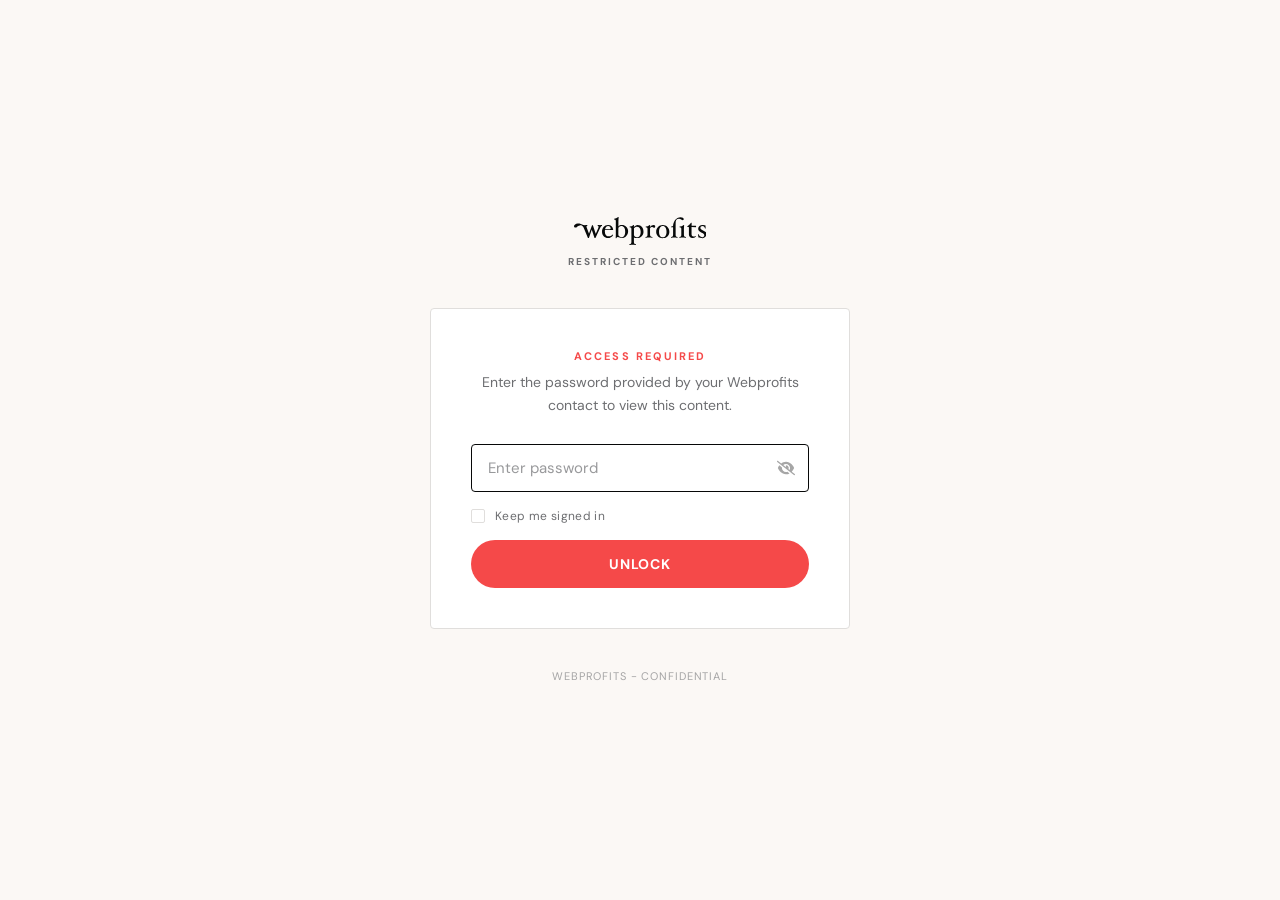
<file: public/proposal/our-approach.html>
<!doctype html>
<html class="staticrypt-html">
  <head>
    <meta charset="utf-8" />
    <title>Webprofits</title>
    <meta name="viewport" content="width=device-width, initial-scale=1" />
    <meta http-equiv="cache-control" content="no-cache" />
    <meta http-equiv="expires" content="0" />
    <meta http-equiv="pragma" content="no-cache" />
    <link rel="preconnect" href="https://fonts.googleapis.com" />
    <link rel="preconnect" href="https://fonts.gstatic.com" crossorigin />
    <link href="https://fonts.googleapis.com/css2?family=DM+Sans:wght@400;500;700&display=swap" rel="stylesheet" />
    <style>
      *, *::before, *::after { box-sizing: border-box; margin: 0; padding: 0; }
      :root {
        --black: #070808; --red: #f54949; --red-hover: #070808;
        --bg: #fbf8f5; --text: #070808; --text-muted: #6d6e71;
        --border: #e0dedc; --grey-light: #f4f4f4;
        --font: "DM Sans", sans-serif;
      }
      html, body { height: 100%; }
      body { background-color: var(--bg); color: var(--text); font-family: var(--font); min-height: 100vh; }
      .staticrypt-spinner-container { position: fixed; inset: 0; display: flex; align-items: center; justify-content: center; background: var(--bg); z-index: 10; }
      .staticrypt-spinner { width: 2rem; height: 2rem; border: 3px solid var(--border); border-right-color: var(--red); border-radius: 50%; animation: spin 0.75s linear infinite; }
      @keyframes spin { 100% { transform: rotate(360deg); } }
      .staticrypt-content { display: flex; flex-direction: column; align-items: center; justify-content: center; min-height: 100vh; padding: 40px 24px; gap: 40px; }
      .logo { display: flex; flex-direction: column; align-items: center; gap: 10px; user-select: none; }
      .logo-svg { height: 28px; width: auto; display: block; }
      .logo-tag { font-size: 10px; font-weight: 700; letter-spacing: 0.2em; text-transform: uppercase; color: var(--text-muted); }
      .card { width: 100%; max-width: 420px; background: #ffffff; border: 1px solid var(--border); border-radius: 4px; padding: 40px; display: flex; flex-direction: column; gap: 28px; }
      .card-header { text-align: center; display: flex; flex-direction: column; gap: 8px; }
      .card-label { font-size: 11px; font-weight: 700; letter-spacing: 0.2em; text-transform: uppercase; color: var(--red); }
      .card-subtitle { font-size: 14px; color: var(--text-muted); line-height: 1.6; }
      #staticrypt-form { display: flex; flex-direction: column; gap: 16px; }
      .staticrypt-password-container { position: relative; }
      #staticrypt-password { width: 100%; background: var(--grey-light); border: 1px solid var(--border); border-radius: 4px; color: var(--text); font-family: var(--font); font-size: 15px; padding: 13px 44px 13px 16px; outline: none; transition: border-color 0.15s; -webkit-appearance: none; }
      #staticrypt-password::placeholder { color: var(--text-muted); opacity: 0.7; }
      #staticrypt-password:focus { border-color: var(--black); background: #ffffff; }
      .staticrypt-toggle-password-visibility { position: absolute; right: 14px; top: 50%; transform: translateY(-50%); width: 18px; height: 18px; opacity: 0.35; cursor: pointer; transition: opacity 0.15s; filter: invert(1); }
      .staticrypt-toggle-password-visibility:hover { opacity: 0.7; }
      .staticrypt-decrypt-button { width: 100%; background: var(--red); color: #ffffff; font-family: var(--font); font-size: 14px; font-weight: 700; letter-spacing: 0.05em; text-transform: uppercase; border: none; border-radius: 40px; padding: 15px 24px; cursor: pointer; transition: background 0.15s; -webkit-appearance: none; }
      .staticrypt-decrypt-button:hover { background: var(--red-hover); }
      .staticrypt-decrypt-button:active { transform: scale(0.99); }
      label.staticrypt-remember { display: flex; align-items: center; gap: 10px; cursor: pointer; }
      .staticrypt-remember input[type="checkbox"] { appearance: none; -webkit-appearance: none; width: 14px; height: 14px; border: 1.5px solid var(--border); border-radius: 2px; background: transparent; cursor: pointer; position: relative; flex-shrink: 0; transition: border-color 0.15s, background 0.15s; }
      .staticrypt-remember input[type="checkbox"]:checked { background: var(--red); border-color: var(--red); }
      .staticrypt-remember input[type="checkbox"]:checked::after { content: ""; position: absolute; top: 1px; left: 4px; width: 4px; height: 7px; border: 2px solid #fff; border-top: none; border-left: none; transform: rotate(45deg); }
      .remember-label { font-size: 12px; color: var(--text-muted); letter-spacing: 0.03em; }
      .footer { font-size: 11px; color: var(--text-muted); opacity: 0.6; letter-spacing: 0.08em; text-transform: uppercase; }
      .hidden { display: none !important; }
    </style>
  </head>
  <body>
    <div id="staticrypt_loading" class="staticrypt-spinner-container">
      <div class="staticrypt-spinner"></div>
    </div>
    <div id="staticrypt_content" class="staticrypt-content hidden">
      <div class="logo">
        <svg class="logo-svg" viewBox="0 0 110.72 23.37" fill="none" xmlns="http://www.w3.org/2000/svg" aria-label="Webprofits"><g><path fill="#070909" d="M28.4,7.47c-1.32,0-2.19,1.28-2.47,2.76l3.28-.09c1.17,0,1.36-.24,1.36-.61.04-1.1-.83-2.03-1.93-2.07-.08,0-.16,0-.24,0M32.3,10.89h-6.47c0,.43-.07.88-.07,1.33,0,2.64,1.37,3.93,3.47,3.93,1.21-.05,2.33-.63,3.07-1.58.07-.11.35.08.35.41,0,.07-.03.13-.07.18-.9,1.46-2.47,2.38-4.18,2.46-2.84-.08-5.08-2.45-5-5.29,0-.03,0-.06,0-.09,0-2.85,1.91-5.52,5-5.52,2.24-.08,4.14,1.62,4.32,3.85,0,.21-.17.32-.42.32"/><path fill="#070909" d="M39.45,7.59c-1.16,0-2.43,1.09-2.43,1.89v5.45c0,.87,1.7,1.91,2.71,1.91,2.22,0,3-2.38,3-4.62,0-2.69-1.06-4.63-3.28-4.63M40.02,17.59c-2,0-2.2-.8-3.45-.8-.51-.02-.98.28-1.18.75,0,.09-.16.14-.28.14s-.31-.07-.31-.19c0-.49.1-1.41.1-2.38V3.63c0-1.25-.19-1.51-1.3-1.63-.12,0-.19-.12-.19-.28s.07-.33.19-.33c1.07-.21,2.08-.62,3-1.2.07-.12.19-.19.33-.19.19,0,.33.07.33.19-.07,1-.19,2.9-.19,4.12v3.54c.73-.7,1.7-1.1,2.71-1.11,2.79-.18,5.2,1.93,5.38,4.72.01.22.01.44,0,.66,0,2.88-2.38,5.5-5.09,5.5"/><path fill="#070909" d="M52.41,8.04c-.94.03-1.82.5-2.36,1.27v5.78c0,1.07,1.11,1.77,2.31,1.77,2.36,0,3.3-2,3.3-4.64s-1.18-4.18-3.25-4.18M52.41,17.62c-.83.03-1.66-.16-2.4-.54v3.63c0,1.51.23,1.84,1.6,2,.1,0,.19.14.19.33s-.09.33-.19.33c-1,0-1.53-.14-2.64-.14s-1.68.14-2.67.14c-.09,0-.18-.16-.18-.33s.09-.33.18-.33c1.37-.16,1.61-.49,1.61-2v-10.46c0-1.25-.19-1.51-1.32-1.63-.1,0-.19-.14-.19-.31s.09-.28.19-.28c1.02-.21,1.99-.63,2.85-1.23.1,0,.17-.18.33-.18s.33.09.33.18l-.09,1.49c.79-.86,1.85-1.42,3-1.58,3.37,0,5,2.5,5,5.52.05,2.93-2.28,5.34-5.21,5.39-.13,0-.25,0-.38,0"/><path fill="#070909" d="M66.78,9.03c-1,0-1.06-.61-1.72-.61-.64.04-1.22.37-1.59.89v5.31c0,1.51.5,1.82,1.87,2,.12,0,.19.14.19.33s-.07.33-.19.33c-1,0-1.79-.14-2.93-.14s-1.67.14-2.66.14c-.1,0-.19-.14-.19-.33-.02-.14.06-.28.19-.33,1.39-.16,1.6-.47,1.6-2v-4.37c0-1.25-.19-1.51-1.32-1.63-.09,0-.19-.14-.19-.31s.1-.28.19-.28c1.03-.22,2.01-.63,2.88-1.23.07,0,.14-.18.33-.18s.33.09.33.18l-.1,1.49c.76-.89,1.83-1.46,3-1.58.69-.03,1.27.49,1.32,1.18.03.59-.41,1.09-1,1.13"/><path fill="#070909" d="M74.1,7.48c-2.1,0-3.1,2.12-3.1,4.77s1,4.64,3.12,4.64,3.11-2,3.11-4.64-1-4.74-3.11-4.74M74.12,17.65c-2.89.16-5.36-2.06-5.52-4.95,0-.15,0-.3,0-.45,0-3.04,2.46-5.5,5.5-5.5s5.5,2.46,5.5,5.5c.09,2.88-2.17,5.29-5.05,5.38-.15,0-.29,0-.44,0"/><path fill="#070909" d="M93.28,17.25c-1,0-1.51-.14-2.64-.14s-1.56.14-2.55.14c-.12,0-.19-.14-.19-.33s.07-.33.19-.33c1.37-.16,1.48-.47,1.48-2v-4.34c0-1.28-.18-1.51-1.29-1.63-.12,0-.19-.14-.19-.31s.07-.28.19-.28c1.07-.21,2.09-.63,3-1.23.07,0,.14-.18.33-.18s.33.09.33.18c-.1,1-.19,2.88-.19,4.11v3.68c0,1.53.21,1.84,1.58,2,.12,0,.19.14.19.33s-.07.33-.19.33M90.52,2.63c-1.06,0-1-1.11-2.92-1.11s-2.76,1.08-2.76,3.54v9.53c0,1.53.11,1.84,1.51,2,.09,0,.16.14.16.33s-.07.33-.16.33c-1,0-1.44-.14-2.58-.14s-1.65.14-2.64.14c-.12,0-.18-.14-.18-.33s.06-.33.18-.33c1.37-.16,1.58-.47,1.58-2v-5.61c0-.19-.09-.33-.28-.33h-1.2c-.14,0-.24-.18-.24-.3,0-.15.07-.29.21-.36.62-.16,1.51-.37,1.51-.66,0-3.25,2.43-7.22,6.33-7.22,1.34,0,2.64.81,2.64,1.59,0,.63-.4.94-1.16.94"/><path fill="#070909" d="M101.64,8.51l-3.52-.09v5.66c0,1.49.47,2.22,1.58,2.22.61.02,1.22-.13,1.75-.45.12-.07.28.16.28.38,0,.1-.05.19-.12.25-.75.67-1.73,1.03-2.73,1-1.54.09-2.87-1.09-2.96-2.63,0-.15,0-.31.01-.46v-5.73c.02-.16-.1-.31-.27-.33,0,0-.01,0-.02,0h-.9c-.15-.02-.27-.15-.25-.31,0,0,0,0,0,0,0-.14.09-.27.21-.35,1.13-.7,2.1-1.64,2.85-2.74.07-.11.2-.18.33-.18.17,0,.33.09.33.18l-.04,2.32h3.47c.19,0,.3.28.3.64s-.11.63-.3.63"/><path fill="#070909" d="M106.9,17.62c-1,0-2.24-.43-3-.43-.09-.82-.31-1.88-.42-2.5,0-.09.16-.19.33-.19.14-.02.27.06.33.19.4,1.2,1.47,2.05,2.73,2.17.93.1,1.76-.56,1.87-1.49.01-.12.01-.23,0-.35,0-2.31-5.1-1.81-5.1-5.28,0-1.7,1.73-3,3.61-3,1,0,2,.33,2.52.33,0,.83.08,1.65.15,2.36,0,.09-.15.19-.33.19s-.31-.07-.33-.19c-.03-1.04-.86-1.87-1.89-1.93-1.28,0-1.84.58-1.84,1.6,0,2.19,5.19,2.29,5.19,5.14-.12,2-1.84,3.52-3.84,3.4,0,0-.02,0-.03,0"/><path fill="#070909" d="M17.07,17.35c.03.09.06.17.11.25h.49c.18,0,.26-.08.35-.28h0l3.85-8.4c.25-.75.81-1.36,1.54-1.67v-.3c0-.15-.08-.26-.16-.26-.69,0-1.11.12-1.57.12-.8,0-1-.12-1.82-.12-.08,0-.15.11-.16.26h0v.3c.39.08.77.24.77.83-.03.53-.15,1.06-.36,1.55l-1.91,4.4h-.05l-2.4-7.19h-.69l-2.53,7h-.05l-1.73-4.59c-.18-.4-.29-.82-.33-1.26,0-.39.31-.7.7-.7.01,0,.03,0,.04,0v-.29h0c0-.15,0-.27-.15-.27-.8,0-1.14.12-2,.12-.59,0-.94,0-1.33-.08-1.37-.95-3.02-1.4-4.68-1.3C1.38,5.63-.09,6.75,0,7.69c.08.76.6,1.09,1.51,1,1.28-.13,1.12-1.46,3.39-1.68.62-.08,1.25,0,1.83.26.7.39,1.22,1.04,1.44,1.81l3.38,8.27h0c.09.2.17.28.35.28h.5c.04-.08.08-.16.11-.25l2.29-6.67h.05l2.22,6.64Z"/></g></svg>
        <div class="logo-tag">Restricted Content</div>
      </div>
      <div class="card">
        <div class="card-header">
          <div class="card-label">Access Required</div>
          <p class="card-subtitle">Enter the password provided by your Webprofits contact to view this content.</p>
        </div>
        <form id="staticrypt-form" action="#" method="post">
          <div class="staticrypt-password-container">
            <input id="staticrypt-password" type="password" name="password" placeholder="Enter password" autofocus />
            <img class="staticrypt-toggle-password-visibility" alt="Show password" title="Show password" src="[data-uri]" />
          </div>
          <label id="staticrypt-remember-label" class="staticrypt-remember hidden">
            <input id="staticrypt-remember" type="checkbox" name="remember" />
            <span class="remember-label">Keep me signed in</span>
          </label>
          <input type="submit" class="staticrypt-decrypt-button" value="Unlock" />
        </form>
      </div>
      <div class="footer">Webprofits - Confidential</div>
    </div>
    <script>
      const staticryptInitiator = ((function(){
  const exports = {};
  const cryptoEngine = ((function(){
  const exports = {};
  const { subtle } = crypto;

const IV_BITS = 16 * 8;
const HEX_BITS = 4;
const ENCRYPTION_ALGO = "AES-CBC";

/**
 * Translates between utf8 encoded hexadecimal strings
 * and Uint8Array bytes.
 */
const HexEncoder = {
    /**
     * hex string -> bytes
     * @param {string} hexString
     * @returns {Uint8Array}
     */
    parse: function (hexString) {
        if (hexString.length % 2 !== 0) throw "Invalid hexString";
        const arrayBuffer = new Uint8Array(hexString.length / 2);

        for (let i = 0; i < hexString.length; i += 2) {
            const byteValue = parseInt(hexString.substring(i, i + 2), 16);
            if (isNaN(byteValue)) {
                throw "Invalid hexString";
            }
            arrayBuffer[i / 2] = byteValue;
        }
        return arrayBuffer;
    },

    /**
     * bytes -> hex string
     * @param {Uint8Array} bytes
     * @returns {string}
     */
    stringify: function (bytes) {
        const hexBytes = [];

        for (let i = 0; i < bytes.length; ++i) {
            let byteString = bytes[i].toString(16);
            if (byteString.length < 2) {
                byteString = "0" + byteString;
            }
            hexBytes.push(byteString);
        }
        return hexBytes.join("");
    },
};

/**
 * Translates between utf8 strings and Uint8Array bytes.
 */
const UTF8Encoder = {
    parse: function (str) {
        return new TextEncoder().encode(str);
    },

    stringify: function (bytes) {
        return new TextDecoder().decode(bytes);
    },
};

/**
 * Salt and encrypt a msg with a password.
 */
async function encrypt(msg, hashedPassword) {
    // Must be 16 bytes, unpredictable, and preferably cryptographically random. However, it need not be secret.
    // https://developer.mozilla.org/en-US/docs/Web/API/SubtleCrypto/encrypt#parameters
    const iv = crypto.getRandomValues(new Uint8Array(IV_BITS / 8));

    const key = await subtle.importKey("raw", HexEncoder.parse(hashedPassword), ENCRYPTION_ALGO, false, ["encrypt"]);

    const encrypted = await subtle.encrypt(
        {
            name: ENCRYPTION_ALGO,
            iv: iv,
        },
        key,
        UTF8Encoder.parse(msg)
    );

    // iv will be 32 hex characters, we prepend it to the ciphertext for use in decryption
    return HexEncoder.stringify(iv) + HexEncoder.stringify(new Uint8Array(encrypted));
}
exports.encrypt = encrypt;

/**
 * Decrypt a salted msg using a password.
 *
 * @param {string} encryptedMsg
 * @param {string} hashedPassword
 * @returns {Promise<string>}
 */
async function decrypt(encryptedMsg, hashedPassword) {
    const ivLength = IV_BITS / HEX_BITS;
    const iv = HexEncoder.parse(encryptedMsg.substring(0, ivLength));
    const encrypted = encryptedMsg.substring(ivLength);

    const key = await subtle.importKey("raw", HexEncoder.parse(hashedPassword), ENCRYPTION_ALGO, false, ["decrypt"]);

    const outBuffer = await subtle.decrypt(
        {
            name: ENCRYPTION_ALGO,
            iv: iv,
        },
        key,
        HexEncoder.parse(encrypted)
    );

    return UTF8Encoder.stringify(new Uint8Array(outBuffer));
}
exports.decrypt = decrypt;

/**
 * Salt and hash the password so it can be stored in localStorage without opening a password reuse vulnerability.
 *
 * @param {string} password
 * @param {string} salt
 * @returns {Promise<string>}
 */
async function hashPassword(password, salt) {
    // we hash the password in multiple steps, each adding more iterations. This is because we used to allow less
    // iterations, so for backward compatibility reasons, we need to support going from that to more iterations.
    let hashedPassword = await hashLegacyRound(password, salt);

    hashedPassword = await hashSecondRound(hashedPassword, salt);

    return hashThirdRound(hashedPassword, salt);
}
exports.hashPassword = hashPassword;

/**
 * This hashes the password with 1k iterations. This is a low number, we need this function to support backwards
 * compatibility.
 *
 * @param {string} password
 * @param {string} salt
 * @returns {Promise<string>}
 */
function hashLegacyRound(password, salt) {
    return pbkdf2(password, salt, 1000, "SHA-1");
}
exports.hashLegacyRound = hashLegacyRound;

/**
 * Add a second round of iterations. This is because we used to use 1k, so for backwards compatibility with
 * remember-me/autodecrypt links, we need to support going from that to more iterations.
 *
 * @param hashedPassword
 * @param salt
 * @returns {Promise<string>}
 */
function hashSecondRound(hashedPassword, salt) {
    return pbkdf2(hashedPassword, salt, 14000, "SHA-256");
}
exports.hashSecondRound = hashSecondRound;

/**
 * Add a third round of iterations to bring total number to 600k. This is because we used to use 1k, then 15k, so for
 * backwards compatibility with remember-me/autodecrypt links, we need to support going from that to more iterations.
 *
 * @param hashedPassword
 * @param salt
 * @returns {Promise<string>}
 */
function hashThirdRound(hashedPassword, salt) {
    return pbkdf2(hashedPassword, salt, 585000, "SHA-256");
}
exports.hashThirdRound = hashThirdRound;

/**
 * Salt and hash the password so it can be stored in localStorage without opening a password reuse vulnerability.
 *
 * @param {string} password
 * @param {string} salt
 * @param {int} iterations
 * @param {string} hashAlgorithm
 * @returns {Promise<string>}
 */
async function pbkdf2(password, salt, iterations, hashAlgorithm) {
    const key = await subtle.importKey("raw", UTF8Encoder.parse(password), "PBKDF2", false, ["deriveBits"]);

    const keyBytes = await subtle.deriveBits(
        {
            name: "PBKDF2",
            hash: hashAlgorithm,
            iterations,
            salt: UTF8Encoder.parse(salt),
        },
        key,
        256
    );

    return HexEncoder.stringify(new Uint8Array(keyBytes));
}

function generateRandomSalt() {
    const bytes = crypto.getRandomValues(new Uint8Array(128 / 8));

    return HexEncoder.stringify(new Uint8Array(bytes));
}
exports.generateRandomSalt = generateRandomSalt;

async function signMessage(hashedPassword, message) {
    const key = await subtle.importKey(
        "raw",
        HexEncoder.parse(hashedPassword),
        {
            name: "HMAC",
            hash: "SHA-256",
        },
        false,
        ["sign"]
    );
    const signature = await subtle.sign("HMAC", key, UTF8Encoder.parse(message));

    return HexEncoder.stringify(new Uint8Array(signature));
}
exports.signMessage = signMessage;

function getRandomAlphanum() {
    const possibleCharacters = "abcdefghijklmnopqrstuvwxyzABCDEFGHIJKLMNOPQRSTUVWXYZ0123456789";

    let byteArray;
    let parsedInt;

    // Keep generating new random bytes until we get a value that falls
    // within a range that can be evenly divided by possibleCharacters.length
    do {
        byteArray = crypto.getRandomValues(new Uint8Array(1));
        // extract the lowest byte to get an int from 0 to 255 (probably unnecessary, since we're only generating 1 byte)
        parsedInt = byteArray[0] & 0xff;
    } while (parsedInt >= 256 - (256 % possibleCharacters.length));

    // Take the modulo of the parsed integer to get a random number between 0 and totalLength - 1
    const randomIndex = parsedInt % possibleCharacters.length;

    return possibleCharacters[randomIndex];
}

/**
 * Generate a random string of a given length.
 *
 * @param {int} length
 * @returns {string}
 */
function generateRandomString(length) {
    let randomString = "";

    for (let i = 0; i < length; i++) {
        randomString += getRandomAlphanum();
    }

    return randomString;
}
exports.generateRandomString = generateRandomString;

  return exports;
})());
const codec = ((function(){
  const exports = {};
  /**
 * Initialize the codec with the provided cryptoEngine - this return functions to encode and decode messages.
 *
 * @param cryptoEngine - the engine to use for encryption / decryption
 */
function init(cryptoEngine) {
    const exports = {};

    /**
     * Top-level function for encoding a message.
     * Includes password hashing, encryption, and signing.
     *
     * @param {string} msg
     * @param {string} password
     * @param {string} salt
     *
     * @returns {string} The encoded text
     */
    async function encode(msg, password, salt) {
        const hashedPassword = await cryptoEngine.hashPassword(password, salt);

        const encrypted = await cryptoEngine.encrypt(msg, hashedPassword);

        // we use the hashed password in the HMAC because this is effectively what will be used a password (so we can store
        // it in localStorage safely, we don't use the clear text password)
        const hmac = await cryptoEngine.signMessage(hashedPassword, encrypted);

        return hmac + encrypted;
    }
    exports.encode = encode;

    /**
     * Encode using a password that has already been hashed. This is useful to encode multiple messages in a row, that way
     * we don't need to hash the password multiple times.
     *
     * @param {string} msg
     * @param {string} hashedPassword
     *
     * @returns {string} The encoded text
     */
    async function encodeWithHashedPassword(msg, hashedPassword) {
        const encrypted = await cryptoEngine.encrypt(msg, hashedPassword);

        // we use the hashed password in the HMAC because this is effectively what will be used a password (so we can store
        // it in localStorage safely, we don't use the clear text password)
        const hmac = await cryptoEngine.signMessage(hashedPassword, encrypted);

        return hmac + encrypted;
    }
    exports.encodeWithHashedPassword = encodeWithHashedPassword;

    /**
     * Top-level function for decoding a message.
     * Includes signature check and decryption.
     *
     * @param {string} signedMsg
     * @param {string} hashedPassword
     * @param {string} salt
     * @param {int} backwardCompatibleAttempt
     * @param {string} originalPassword
     *
     * @returns {Object} {success: true, decoded: string} | {success: false, message: string}
     */
    async function decode(signedMsg, hashedPassword, salt, backwardCompatibleAttempt = 0, originalPassword = "") {
        const encryptedHMAC = signedMsg.substring(0, 64);
        const encryptedMsg = signedMsg.substring(64);
        const decryptedHMAC = await cryptoEngine.signMessage(hashedPassword, encryptedMsg);

        if (decryptedHMAC !== encryptedHMAC) {
            // we have been raising the number of iterations in the hashing algorithm multiple times, so to support the old
            // remember-me/autodecrypt links we need to try bringing the old hashes up to speed.
            originalPassword = originalPassword || hashedPassword;
            if (backwardCompatibleAttempt === 0) {
                const updatedHashedPassword = await cryptoEngine.hashThirdRound(originalPassword, salt);

                return decode(signedMsg, updatedHashedPassword, salt, backwardCompatibleAttempt + 1, originalPassword);
            }
            if (backwardCompatibleAttempt === 1) {
                let updatedHashedPassword = await cryptoEngine.hashSecondRound(originalPassword, salt);
                updatedHashedPassword = await cryptoEngine.hashThirdRound(updatedHashedPassword, salt);

                return decode(signedMsg, updatedHashedPassword, salt, backwardCompatibleAttempt + 1, originalPassword);
            }

            return { success: false, message: "Signature mismatch" };
        }

        return {
            success: true,
            decoded: await cryptoEngine.decrypt(encryptedMsg, hashedPassword),
        };
    }
    exports.decode = decode;

    return exports;
}
exports.init = init;

  return exports;
})());
const decode = codec.init(cryptoEngine).decode;

/**
 * Initialize the staticrypt module, that exposes functions callbable by the password_template.
 *
 * @param {{
 *  staticryptEncryptedMsgUniqueVariableName: string,
 *  isRememberEnabled: boolean,
 *  rememberDurationInDays: number,
 *  staticryptSaltUniqueVariableName: string,
 * }} staticryptConfig - object of data that is stored on the password_template at encryption time.
 *
 * @param {{
 *  rememberExpirationKey: string,
 *  rememberPassphraseKey: string,
 *  replaceHtmlCallback: function,
 *  clearLocalStorageCallback: function,
 * }} templateConfig - object of data that can be configured by a custom password_template.
 */
function init(staticryptConfig, templateConfig) {
    const exports = {};

    /**
     * Decrypt our encrypted page, replace the whole HTML.
     *
     * @param {string} hashedPassword
     * @returns {Promise<boolean>}
     */
    async function decryptAndReplaceHtml(hashedPassword) {
        const { staticryptEncryptedMsgUniqueVariableName, staticryptSaltUniqueVariableName } = staticryptConfig;
        const { replaceHtmlCallback } = templateConfig;

        const result = await decode(
            staticryptEncryptedMsgUniqueVariableName,
            hashedPassword,
            staticryptSaltUniqueVariableName
        );
        if (!result.success) {
            return false;
        }
        const plainHTML = result.decoded;

        // if the user configured a callback call it, otherwise just replace the whole HTML
        if (typeof replaceHtmlCallback === "function") {
            replaceHtmlCallback(plainHTML);
        } else {
            document.write(plainHTML);
            document.close();
        }

        return true;
    }

    /**
     * Attempt to decrypt the page and replace the whole HTML.
     *
     * @param {string} password
     * @param {boolean} isRememberChecked
     *
     * @returns {Promise<{isSuccessful: boolean, hashedPassword?: string}>} - we return an object, so that if we want to
     *   expose more information in the future we can do it without breaking the password_template
     */
    async function handleDecryptionOfPage(password, isRememberChecked) {
        const { staticryptSaltUniqueVariableName } = staticryptConfig;

        // decrypt and replace the whole page
        const hashedPassword = await cryptoEngine.hashPassword(password, staticryptSaltUniqueVariableName);
        return handleDecryptionOfPageFromHash(hashedPassword, isRememberChecked);
    }
    exports.handleDecryptionOfPage = handleDecryptionOfPage;

    async function handleDecryptionOfPageFromHash(hashedPassword, isRememberChecked) {
        const { isRememberEnabled, rememberDurationInDays } = staticryptConfig;
        const { rememberExpirationKey, rememberPassphraseKey } = templateConfig;

        const isDecryptionSuccessful = await decryptAndReplaceHtml(hashedPassword);

        if (!isDecryptionSuccessful) {
            return {
                isSuccessful: false,
                hashedPassword,
            };
        }

        // remember the hashedPassword and set its expiration if necessary
        if (isRememberEnabled && isRememberChecked) {
            window.localStorage.setItem(rememberPassphraseKey, hashedPassword);

            // set the expiration if the duration isn't 0 (meaning no expiration)
            if (rememberDurationInDays > 0) {
                window.localStorage.setItem(
                    rememberExpirationKey,
                    (new Date().getTime() + rememberDurationInDays * 24 * 60 * 60 * 1000).toString()
                );
            }
        }

        return {
            isSuccessful: true,
            hashedPassword,
        };
    }
    exports.handleDecryptionOfPageFromHash = handleDecryptionOfPageFromHash;

    /**
     * Clear localstorage from staticrypt related values
     */
    function clearLocalStorage() {
        const { clearLocalStorageCallback, rememberExpirationKey, rememberPassphraseKey } = templateConfig;

        if (typeof clearLocalStorageCallback === "function") {
            clearLocalStorageCallback();
        } else {
            localStorage.removeItem(rememberPassphraseKey);
            localStorage.removeItem(rememberExpirationKey);
        }
    }

    async function handleDecryptOnLoad() {
        let isSuccessful = await decryptOnLoadFromUrl();

        if (!isSuccessful) {
            isSuccessful = await decryptOnLoadFromRememberMe();
        }

        return { isSuccessful };
    }
    exports.handleDecryptOnLoad = handleDecryptOnLoad;

    /**
     * Clear storage if we are logging out
     *
     * @returns {boolean} - whether we logged out
     */
    function logoutIfNeeded() {
        const logoutKey = "staticrypt_logout";

        // handle logout through query param
        const queryParams = new URLSearchParams(window.location.search);
        if (queryParams.has(logoutKey)) {
            clearLocalStorage();
            return true;
        }

        // handle logout through URL fragment
        const hash = window.location.hash.substring(1);
        if (hash.includes(logoutKey)) {
            clearLocalStorage();
            return true;
        }

        return false;
    }

    /**
     * To be called on load: check if we want to try to decrypt and replace the HTML with the decrypted content, and
     * try to do it if needed.
     *
     * @returns {Promise<boolean>} true if we derypted and replaced the whole page, false otherwise
     */
    async function decryptOnLoadFromRememberMe() {
        const { rememberDurationInDays } = staticryptConfig;
        const { rememberExpirationKey, rememberPassphraseKey } = templateConfig;

        // if we are login out, terminate
        if (logoutIfNeeded()) {
            return false;
        }

        // if there is expiration configured, check if we're not beyond the expiration
        if (rememberDurationInDays && rememberDurationInDays > 0) {
            const expiration = localStorage.getItem(rememberExpirationKey),
                isExpired = expiration && new Date().getTime() > parseInt(expiration);

            if (isExpired) {
                clearLocalStorage();
                return false;
            }
        }

        const hashedPassword = localStorage.getItem(rememberPassphraseKey);

        if (hashedPassword) {
            // try to decrypt
            const isDecryptionSuccessful = await decryptAndReplaceHtml(hashedPassword);

            // if the decryption is unsuccessful the password might be wrong - silently clear the saved data and let
            // the user fill the password form again
            if (!isDecryptionSuccessful) {
                clearLocalStorage();
                return false;
            }

            return true;
        }

        return false;
    }

    async function decryptOnLoadFromUrl() {
        const passwordKey = "staticrypt_pwd";
        const rememberMeKey = "remember_me";

        // try to get the password from the query param (for backward compatibility - we now want to avoid this method,
        // since it sends the hashed password to the server which isn't needed)
        const queryParams = new URLSearchParams(window.location.search);
        const hashedPasswordQuery = queryParams.get(passwordKey);
        const rememberMeQuery = queryParams.get(rememberMeKey);

        const urlFragment = window.location.hash.substring(1);
        // get the password from the url fragment
        const hashedPasswordRegexMatch = urlFragment.match(new RegExp(passwordKey + "=([^&]*)"));
        const hashedPasswordFragment = hashedPasswordRegexMatch ? hashedPasswordRegexMatch[1] : null;
        const rememberMeFragment = urlFragment.includes(rememberMeKey);

        const hashedPassword = hashedPasswordFragment || hashedPasswordQuery;
        const rememberMe = rememberMeFragment || rememberMeQuery;

        if (hashedPassword) {
            return handleDecryptionOfPageFromHash(hashedPassword, rememberMe);
        }

        return false;
    }

    return exports;
}
exports.init = init;

  return exports;
})());
      const templateError = "Wrong password.",
        templateToggleAltShow = "Show password",
        templateToggleAltHide = "Hide password",
        isRememberEnabled = true,
        staticryptConfig = {"staticryptEncryptedMsgUniqueVariableName":"[base64]","isRememberEnabled":true,"rememberDurationInDays":0,"staticryptSaltUniqueVariableName":"289f871aa9d34287a347f1d6d1cb7573"};
      const templateConfig = { rememberExpirationKey: "staticrypt_expiration", rememberPassphraseKey: "staticrypt_passphrase", replaceHtmlCallback: null, clearLocalStorageCallback: null };
      const staticrypt = staticryptInitiator.init(staticryptConfig, templateConfig);
      window.onload = async function () {
        const { isSuccessful } = await staticrypt.handleDecryptOnLoad();
        if (!isSuccessful) {
          document.getElementById("staticrypt_loading").classList.add("hidden");
          document.getElementById("staticrypt_content").classList.remove("hidden");
          document.getElementById("staticrypt-password").focus();
          if (isRememberEnabled) { document.getElementById("staticrypt-remember-label").classList.remove("hidden"); }
        }
      };
      const toggleIcon = document.querySelector(".staticrypt-toggle-password-visibility");
      const imgSrcEyeClosed = "[data-uri]";
      const imgSrcEyeOpened = "[data-uri]";
      toggleIcon.addEventListener("click", function () {
        const passwordInput = document.getElementById("staticrypt-password");
        if (passwordInput.type === "password") { passwordInput.type = "text"; toggleIcon.src = imgSrcEyeOpened; toggleIcon.alt = templateToggleAltHide; toggleIcon.title = templateToggleAltHide; }
        else { passwordInput.type = "password"; toggleIcon.src = imgSrcEyeClosed; toggleIcon.alt = templateToggleAltShow; toggleIcon.title = templateToggleAltShow; }
      });
      document.getElementById("staticrypt-form").addEventListener("submit", async function (e) {
        e.preventDefault();
        const password = document.getElementById("staticrypt-password").value,
          isRememberChecked = document.getElementById("staticrypt-remember").checked;
        const { isSuccessful } = await staticrypt.handleDecryptionOfPage(password, isRememberChecked);
        if (!isSuccessful) { alert(templateError); }
      });
    </script>
  </body>
</html>
</file>
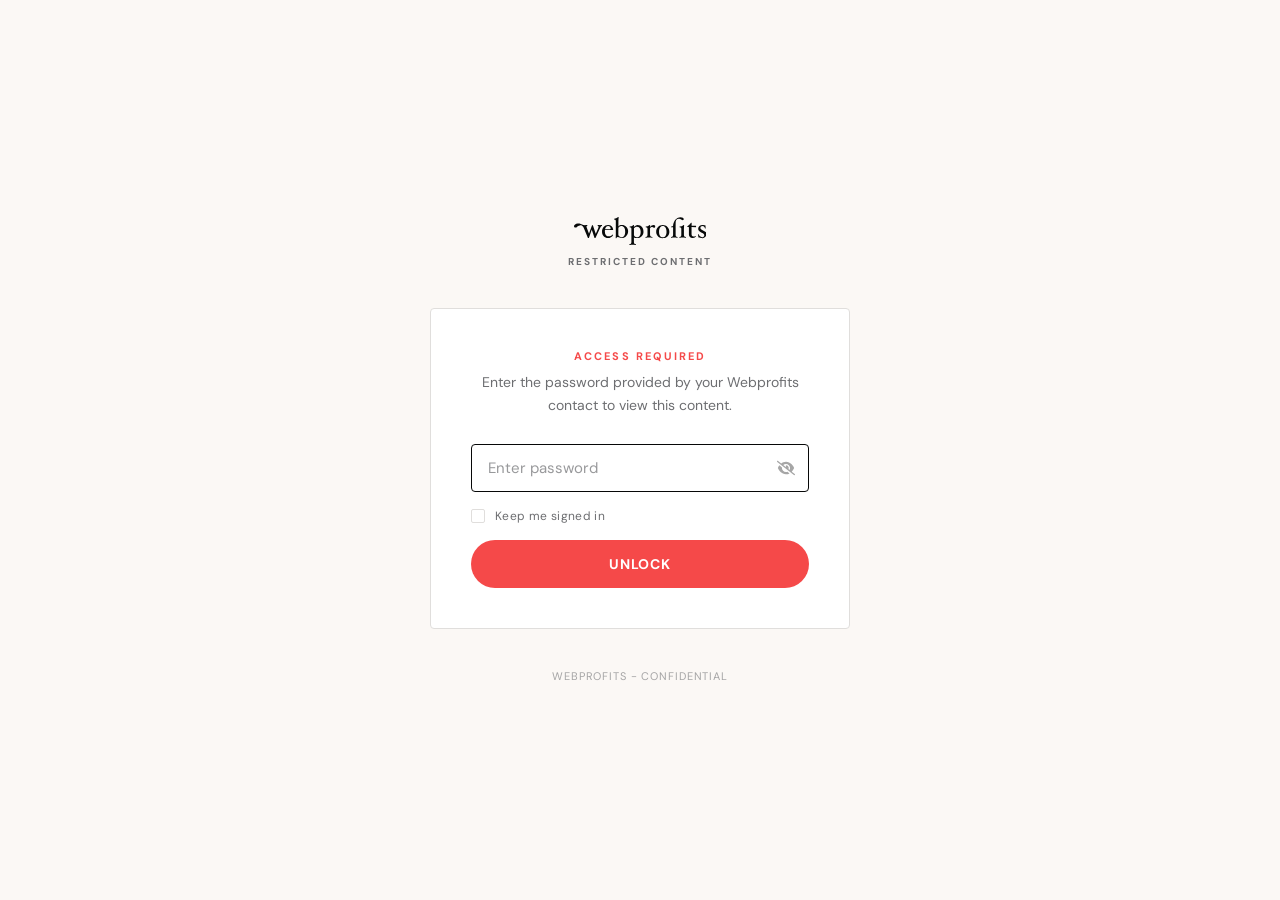
<file: public/proposal/what-were-solving.html>
<!doctype html>
<html class="staticrypt-html">
  <head>
    <meta charset="utf-8" />
    <title>Webprofits</title>
    <meta name="viewport" content="width=device-width, initial-scale=1" />
    <meta http-equiv="cache-control" content="no-cache" />
    <meta http-equiv="expires" content="0" />
    <meta http-equiv="pragma" content="no-cache" />
    <link rel="preconnect" href="https://fonts.googleapis.com" />
    <link rel="preconnect" href="https://fonts.gstatic.com" crossorigin />
    <link href="https://fonts.googleapis.com/css2?family=DM+Sans:wght@400;500;700&display=swap" rel="stylesheet" />
    <style>
      *, *::before, *::after { box-sizing: border-box; margin: 0; padding: 0; }
      :root {
        --black: #070808; --red: #f54949; --red-hover: #070808;
        --bg: #fbf8f5; --text: #070808; --text-muted: #6d6e71;
        --border: #e0dedc; --grey-light: #f4f4f4;
        --font: "DM Sans", sans-serif;
      }
      html, body { height: 100%; }
      body { background-color: var(--bg); color: var(--text); font-family: var(--font); min-height: 100vh; }
      .staticrypt-spinner-container { position: fixed; inset: 0; display: flex; align-items: center; justify-content: center; background: var(--bg); z-index: 10; }
      .staticrypt-spinner { width: 2rem; height: 2rem; border: 3px solid var(--border); border-right-color: var(--red); border-radius: 50%; animation: spin 0.75s linear infinite; }
      @keyframes spin { 100% { transform: rotate(360deg); } }
      .staticrypt-content { display: flex; flex-direction: column; align-items: center; justify-content: center; min-height: 100vh; padding: 40px 24px; gap: 40px; }
      .logo { display: flex; flex-direction: column; align-items: center; gap: 10px; user-select: none; }
      .logo-svg { height: 28px; width: auto; display: block; }
      .logo-tag { font-size: 10px; font-weight: 700; letter-spacing: 0.2em; text-transform: uppercase; color: var(--text-muted); }
      .card { width: 100%; max-width: 420px; background: #ffffff; border: 1px solid var(--border); border-radius: 4px; padding: 40px; display: flex; flex-direction: column; gap: 28px; }
      .card-header { text-align: center; display: flex; flex-direction: column; gap: 8px; }
      .card-label { font-size: 11px; font-weight: 700; letter-spacing: 0.2em; text-transform: uppercase; color: var(--red); }
      .card-subtitle { font-size: 14px; color: var(--text-muted); line-height: 1.6; }
      #staticrypt-form { display: flex; flex-direction: column; gap: 16px; }
      .staticrypt-password-container { position: relative; }
      #staticrypt-password { width: 100%; background: var(--grey-light); border: 1px solid var(--border); border-radius: 4px; color: var(--text); font-family: var(--font); font-size: 15px; padding: 13px 44px 13px 16px; outline: none; transition: border-color 0.15s; -webkit-appearance: none; }
      #staticrypt-password::placeholder { color: var(--text-muted); opacity: 0.7; }
      #staticrypt-password:focus { border-color: var(--black); background: #ffffff; }
      .staticrypt-toggle-password-visibility { position: absolute; right: 14px; top: 50%; transform: translateY(-50%); width: 18px; height: 18px; opacity: 0.35; cursor: pointer; transition: opacity 0.15s; filter: invert(1); }
      .staticrypt-toggle-password-visibility:hover { opacity: 0.7; }
      .staticrypt-decrypt-button { width: 100%; background: var(--red); color: #ffffff; font-family: var(--font); font-size: 14px; font-weight: 700; letter-spacing: 0.05em; text-transform: uppercase; border: none; border-radius: 40px; padding: 15px 24px; cursor: pointer; transition: background 0.15s; -webkit-appearance: none; }
      .staticrypt-decrypt-button:hover { background: var(--red-hover); }
      .staticrypt-decrypt-button:active { transform: scale(0.99); }
      label.staticrypt-remember { display: flex; align-items: center; gap: 10px; cursor: pointer; }
      .staticrypt-remember input[type="checkbox"] { appearance: none; -webkit-appearance: none; width: 14px; height: 14px; border: 1.5px solid var(--border); border-radius: 2px; background: transparent; cursor: pointer; position: relative; flex-shrink: 0; transition: border-color 0.15s, background 0.15s; }
      .staticrypt-remember input[type="checkbox"]:checked { background: var(--red); border-color: var(--red); }
      .staticrypt-remember input[type="checkbox"]:checked::after { content: ""; position: absolute; top: 1px; left: 4px; width: 4px; height: 7px; border: 2px solid #fff; border-top: none; border-left: none; transform: rotate(45deg); }
      .remember-label { font-size: 12px; color: var(--text-muted); letter-spacing: 0.03em; }
      .footer { font-size: 11px; color: var(--text-muted); opacity: 0.6; letter-spacing: 0.08em; text-transform: uppercase; }
      .hidden { display: none !important; }
    </style>
  </head>
  <body>
    <div id="staticrypt_loading" class="staticrypt-spinner-container">
      <div class="staticrypt-spinner"></div>
    </div>
    <div id="staticrypt_content" class="staticrypt-content hidden">
      <div class="logo">
        <svg class="logo-svg" viewBox="0 0 110.72 23.37" fill="none" xmlns="http://www.w3.org/2000/svg" aria-label="Webprofits"><g><path fill="#070909" d="M28.4,7.47c-1.32,0-2.19,1.28-2.47,2.76l3.28-.09c1.17,0,1.36-.24,1.36-.61.04-1.1-.83-2.03-1.93-2.07-.08,0-.16,0-.24,0M32.3,10.89h-6.47c0,.43-.07.88-.07,1.33,0,2.64,1.37,3.93,3.47,3.93,1.21-.05,2.33-.63,3.07-1.58.07-.11.35.08.35.41,0,.07-.03.13-.07.18-.9,1.46-2.47,2.38-4.18,2.46-2.84-.08-5.08-2.45-5-5.29,0-.03,0-.06,0-.09,0-2.85,1.91-5.52,5-5.52,2.24-.08,4.14,1.62,4.32,3.85,0,.21-.17.32-.42.32"/><path fill="#070909" d="M39.45,7.59c-1.16,0-2.43,1.09-2.43,1.89v5.45c0,.87,1.7,1.91,2.71,1.91,2.22,0,3-2.38,3-4.62,0-2.69-1.06-4.63-3.28-4.63M40.02,17.59c-2,0-2.2-.8-3.45-.8-.51-.02-.98.28-1.18.75,0,.09-.16.14-.28.14s-.31-.07-.31-.19c0-.49.1-1.41.1-2.38V3.63c0-1.25-.19-1.51-1.3-1.63-.12,0-.19-.12-.19-.28s.07-.33.19-.33c1.07-.21,2.08-.62,3-1.2.07-.12.19-.19.33-.19.19,0,.33.07.33.19-.07,1-.19,2.9-.19,4.12v3.54c.73-.7,1.7-1.1,2.71-1.11,2.79-.18,5.2,1.93,5.38,4.72.01.22.01.44,0,.66,0,2.88-2.38,5.5-5.09,5.5"/><path fill="#070909" d="M52.41,8.04c-.94.03-1.82.5-2.36,1.27v5.78c0,1.07,1.11,1.77,2.31,1.77,2.36,0,3.3-2,3.3-4.64s-1.18-4.18-3.25-4.18M52.41,17.62c-.83.03-1.66-.16-2.4-.54v3.63c0,1.51.23,1.84,1.6,2,.1,0,.19.14.19.33s-.09.33-.19.33c-1,0-1.53-.14-2.64-.14s-1.68.14-2.67.14c-.09,0-.18-.16-.18-.33s.09-.33.18-.33c1.37-.16,1.61-.49,1.61-2v-10.46c0-1.25-.19-1.51-1.32-1.63-.1,0-.19-.14-.19-.31s.09-.28.19-.28c1.02-.21,1.99-.63,2.85-1.23.1,0,.17-.18.33-.18s.33.09.33.18l-.09,1.49c.79-.86,1.85-1.42,3-1.58,3.37,0,5,2.5,5,5.52.05,2.93-2.28,5.34-5.21,5.39-.13,0-.25,0-.38,0"/><path fill="#070909" d="M66.78,9.03c-1,0-1.06-.61-1.72-.61-.64.04-1.22.37-1.59.89v5.31c0,1.51.5,1.82,1.87,2,.12,0,.19.14.19.33s-.07.33-.19.33c-1,0-1.79-.14-2.93-.14s-1.67.14-2.66.14c-.1,0-.19-.14-.19-.33-.02-.14.06-.28.19-.33,1.39-.16,1.6-.47,1.6-2v-4.37c0-1.25-.19-1.51-1.32-1.63-.09,0-.19-.14-.19-.31s.1-.28.19-.28c1.03-.22,2.01-.63,2.88-1.23.07,0,.14-.18.33-.18s.33.09.33.18l-.1,1.49c.76-.89,1.83-1.46,3-1.58.69-.03,1.27.49,1.32,1.18.03.59-.41,1.09-1,1.13"/><path fill="#070909" d="M74.1,7.48c-2.1,0-3.1,2.12-3.1,4.77s1,4.64,3.12,4.64,3.11-2,3.11-4.64-1-4.74-3.11-4.74M74.12,17.65c-2.89.16-5.36-2.06-5.52-4.95,0-.15,0-.3,0-.45,0-3.04,2.46-5.5,5.5-5.5s5.5,2.46,5.5,5.5c.09,2.88-2.17,5.29-5.05,5.38-.15,0-.29,0-.44,0"/><path fill="#070909" d="M93.28,17.25c-1,0-1.51-.14-2.64-.14s-1.56.14-2.55.14c-.12,0-.19-.14-.19-.33s.07-.33.19-.33c1.37-.16,1.48-.47,1.48-2v-4.34c0-1.28-.18-1.51-1.29-1.63-.12,0-.19-.14-.19-.31s.07-.28.19-.28c1.07-.21,2.09-.63,3-1.23.07,0,.14-.18.33-.18s.33.09.33.18c-.1,1-.19,2.88-.19,4.11v3.68c0,1.53.21,1.84,1.58,2,.12,0,.19.14.19.33s-.07.33-.19.33M90.52,2.63c-1.06,0-1-1.11-2.92-1.11s-2.76,1.08-2.76,3.54v9.53c0,1.53.11,1.84,1.51,2,.09,0,.16.14.16.33s-.07.33-.16.33c-1,0-1.44-.14-2.58-.14s-1.65.14-2.64.14c-.12,0-.18-.14-.18-.33s.06-.33.18-.33c1.37-.16,1.58-.47,1.58-2v-5.61c0-.19-.09-.33-.28-.33h-1.2c-.14,0-.24-.18-.24-.3,0-.15.07-.29.21-.36.62-.16,1.51-.37,1.51-.66,0-3.25,2.43-7.22,6.33-7.22,1.34,0,2.64.81,2.64,1.59,0,.63-.4.94-1.16.94"/><path fill="#070909" d="M101.64,8.51l-3.52-.09v5.66c0,1.49.47,2.22,1.58,2.22.61.02,1.22-.13,1.75-.45.12-.07.28.16.28.38,0,.1-.05.19-.12.25-.75.67-1.73,1.03-2.73,1-1.54.09-2.87-1.09-2.96-2.63,0-.15,0-.31.01-.46v-5.73c.02-.16-.1-.31-.27-.33,0,0-.01,0-.02,0h-.9c-.15-.02-.27-.15-.25-.31,0,0,0,0,0,0,0-.14.09-.27.21-.35,1.13-.7,2.1-1.64,2.85-2.74.07-.11.2-.18.33-.18.17,0,.33.09.33.18l-.04,2.32h3.47c.19,0,.3.28.3.64s-.11.63-.3.63"/><path fill="#070909" d="M106.9,17.62c-1,0-2.24-.43-3-.43-.09-.82-.31-1.88-.42-2.5,0-.09.16-.19.33-.19.14-.02.27.06.33.19.4,1.2,1.47,2.05,2.73,2.17.93.1,1.76-.56,1.87-1.49.01-.12.01-.23,0-.35,0-2.31-5.1-1.81-5.1-5.28,0-1.7,1.73-3,3.61-3,1,0,2,.33,2.52.33,0,.83.08,1.65.15,2.36,0,.09-.15.19-.33.19s-.31-.07-.33-.19c-.03-1.04-.86-1.87-1.89-1.93-1.28,0-1.84.58-1.84,1.6,0,2.19,5.19,2.29,5.19,5.14-.12,2-1.84,3.52-3.84,3.4,0,0-.02,0-.03,0"/><path fill="#070909" d="M17.07,17.35c.03.09.06.17.11.25h.49c.18,0,.26-.08.35-.28h0l3.85-8.4c.25-.75.81-1.36,1.54-1.67v-.3c0-.15-.08-.26-.16-.26-.69,0-1.11.12-1.57.12-.8,0-1-.12-1.82-.12-.08,0-.15.11-.16.26h0v.3c.39.08.77.24.77.83-.03.53-.15,1.06-.36,1.55l-1.91,4.4h-.05l-2.4-7.19h-.69l-2.53,7h-.05l-1.73-4.59c-.18-.4-.29-.82-.33-1.26,0-.39.31-.7.7-.7.01,0,.03,0,.04,0v-.29h0c0-.15,0-.27-.15-.27-.8,0-1.14.12-2,.12-.59,0-.94,0-1.33-.08-1.37-.95-3.02-1.4-4.68-1.3C1.38,5.63-.09,6.75,0,7.69c.08.76.6,1.09,1.51,1,1.28-.13,1.12-1.46,3.39-1.68.62-.08,1.25,0,1.83.26.7.39,1.22,1.04,1.44,1.81l3.38,8.27h0c.09.2.17.28.35.28h.5c.04-.08.08-.16.11-.25l2.29-6.67h.05l2.22,6.64Z"/></g></svg>
        <div class="logo-tag">Restricted Content</div>
      </div>
      <div class="card">
        <div class="card-header">
          <div class="card-label">Access Required</div>
          <p class="card-subtitle">Enter the password provided by your Webprofits contact to view this content.</p>
        </div>
        <form id="staticrypt-form" action="#" method="post">
          <div class="staticrypt-password-container">
            <input id="staticrypt-password" type="password" name="password" placeholder="Enter password" autofocus />
            <img class="staticrypt-toggle-password-visibility" alt="Show password" title="Show password" src="[data-uri]" />
          </div>
          <label id="staticrypt-remember-label" class="staticrypt-remember hidden">
            <input id="staticrypt-remember" type="checkbox" name="remember" />
            <span class="remember-label">Keep me signed in</span>
          </label>
          <input type="submit" class="staticrypt-decrypt-button" value="Unlock" />
        </form>
      </div>
      <div class="footer">Webprofits - Confidential</div>
    </div>
    <script>
      const staticryptInitiator = ((function(){
  const exports = {};
  const cryptoEngine = ((function(){
  const exports = {};
  const { subtle } = crypto;

const IV_BITS = 16 * 8;
const HEX_BITS = 4;
const ENCRYPTION_ALGO = "AES-CBC";

/**
 * Translates between utf8 encoded hexadecimal strings
 * and Uint8Array bytes.
 */
const HexEncoder = {
    /**
     * hex string -> bytes
     * @param {string} hexString
     * @returns {Uint8Array}
     */
    parse: function (hexString) {
        if (hexString.length % 2 !== 0) throw "Invalid hexString";
        const arrayBuffer = new Uint8Array(hexString.length / 2);

        for (let i = 0; i < hexString.length; i += 2) {
            const byteValue = parseInt(hexString.substring(i, i + 2), 16);
            if (isNaN(byteValue)) {
                throw "Invalid hexString";
            }
            arrayBuffer[i / 2] = byteValue;
        }
        return arrayBuffer;
    },

    /**
     * bytes -> hex string
     * @param {Uint8Array} bytes
     * @returns {string}
     */
    stringify: function (bytes) {
        const hexBytes = [];

        for (let i = 0; i < bytes.length; ++i) {
            let byteString = bytes[i].toString(16);
            if (byteString.length < 2) {
                byteString = "0" + byteString;
            }
            hexBytes.push(byteString);
        }
        return hexBytes.join("");
    },
};

/**
 * Translates between utf8 strings and Uint8Array bytes.
 */
const UTF8Encoder = {
    parse: function (str) {
        return new TextEncoder().encode(str);
    },

    stringify: function (bytes) {
        return new TextDecoder().decode(bytes);
    },
};

/**
 * Salt and encrypt a msg with a password.
 */
async function encrypt(msg, hashedPassword) {
    // Must be 16 bytes, unpredictable, and preferably cryptographically random. However, it need not be secret.
    // https://developer.mozilla.org/en-US/docs/Web/API/SubtleCrypto/encrypt#parameters
    const iv = crypto.getRandomValues(new Uint8Array(IV_BITS / 8));

    const key = await subtle.importKey("raw", HexEncoder.parse(hashedPassword), ENCRYPTION_ALGO, false, ["encrypt"]);

    const encrypted = await subtle.encrypt(
        {
            name: ENCRYPTION_ALGO,
            iv: iv,
        },
        key,
        UTF8Encoder.parse(msg)
    );

    // iv will be 32 hex characters, we prepend it to the ciphertext for use in decryption
    return HexEncoder.stringify(iv) + HexEncoder.stringify(new Uint8Array(encrypted));
}
exports.encrypt = encrypt;

/**
 * Decrypt a salted msg using a password.
 *
 * @param {string} encryptedMsg
 * @param {string} hashedPassword
 * @returns {Promise<string>}
 */
async function decrypt(encryptedMsg, hashedPassword) {
    const ivLength = IV_BITS / HEX_BITS;
    const iv = HexEncoder.parse(encryptedMsg.substring(0, ivLength));
    const encrypted = encryptedMsg.substring(ivLength);

    const key = await subtle.importKey("raw", HexEncoder.parse(hashedPassword), ENCRYPTION_ALGO, false, ["decrypt"]);

    const outBuffer = await subtle.decrypt(
        {
            name: ENCRYPTION_ALGO,
            iv: iv,
        },
        key,
        HexEncoder.parse(encrypted)
    );

    return UTF8Encoder.stringify(new Uint8Array(outBuffer));
}
exports.decrypt = decrypt;

/**
 * Salt and hash the password so it can be stored in localStorage without opening a password reuse vulnerability.
 *
 * @param {string} password
 * @param {string} salt
 * @returns {Promise<string>}
 */
async function hashPassword(password, salt) {
    // we hash the password in multiple steps, each adding more iterations. This is because we used to allow less
    // iterations, so for backward compatibility reasons, we need to support going from that to more iterations.
    let hashedPassword = await hashLegacyRound(password, salt);

    hashedPassword = await hashSecondRound(hashedPassword, salt);

    return hashThirdRound(hashedPassword, salt);
}
exports.hashPassword = hashPassword;

/**
 * This hashes the password with 1k iterations. This is a low number, we need this function to support backwards
 * compatibility.
 *
 * @param {string} password
 * @param {string} salt
 * @returns {Promise<string>}
 */
function hashLegacyRound(password, salt) {
    return pbkdf2(password, salt, 1000, "SHA-1");
}
exports.hashLegacyRound = hashLegacyRound;

/**
 * Add a second round of iterations. This is because we used to use 1k, so for backwards compatibility with
 * remember-me/autodecrypt links, we need to support going from that to more iterations.
 *
 * @param hashedPassword
 * @param salt
 * @returns {Promise<string>}
 */
function hashSecondRound(hashedPassword, salt) {
    return pbkdf2(hashedPassword, salt, 14000, "SHA-256");
}
exports.hashSecondRound = hashSecondRound;

/**
 * Add a third round of iterations to bring total number to 600k. This is because we used to use 1k, then 15k, so for
 * backwards compatibility with remember-me/autodecrypt links, we need to support going from that to more iterations.
 *
 * @param hashedPassword
 * @param salt
 * @returns {Promise<string>}
 */
function hashThirdRound(hashedPassword, salt) {
    return pbkdf2(hashedPassword, salt, 585000, "SHA-256");
}
exports.hashThirdRound = hashThirdRound;

/**
 * Salt and hash the password so it can be stored in localStorage without opening a password reuse vulnerability.
 *
 * @param {string} password
 * @param {string} salt
 * @param {int} iterations
 * @param {string} hashAlgorithm
 * @returns {Promise<string>}
 */
async function pbkdf2(password, salt, iterations, hashAlgorithm) {
    const key = await subtle.importKey("raw", UTF8Encoder.parse(password), "PBKDF2", false, ["deriveBits"]);

    const keyBytes = await subtle.deriveBits(
        {
            name: "PBKDF2",
            hash: hashAlgorithm,
            iterations,
            salt: UTF8Encoder.parse(salt),
        },
        key,
        256
    );

    return HexEncoder.stringify(new Uint8Array(keyBytes));
}

function generateRandomSalt() {
    const bytes = crypto.getRandomValues(new Uint8Array(128 / 8));

    return HexEncoder.stringify(new Uint8Array(bytes));
}
exports.generateRandomSalt = generateRandomSalt;

async function signMessage(hashedPassword, message) {
    const key = await subtle.importKey(
        "raw",
        HexEncoder.parse(hashedPassword),
        {
            name: "HMAC",
            hash: "SHA-256",
        },
        false,
        ["sign"]
    );
    const signature = await subtle.sign("HMAC", key, UTF8Encoder.parse(message));

    return HexEncoder.stringify(new Uint8Array(signature));
}
exports.signMessage = signMessage;

function getRandomAlphanum() {
    const possibleCharacters = "abcdefghijklmnopqrstuvwxyzABCDEFGHIJKLMNOPQRSTUVWXYZ0123456789";

    let byteArray;
    let parsedInt;

    // Keep generating new random bytes until we get a value that falls
    // within a range that can be evenly divided by possibleCharacters.length
    do {
        byteArray = crypto.getRandomValues(new Uint8Array(1));
        // extract the lowest byte to get an int from 0 to 255 (probably unnecessary, since we're only generating 1 byte)
        parsedInt = byteArray[0] & 0xff;
    } while (parsedInt >= 256 - (256 % possibleCharacters.length));

    // Take the modulo of the parsed integer to get a random number between 0 and totalLength - 1
    const randomIndex = parsedInt % possibleCharacters.length;

    return possibleCharacters[randomIndex];
}

/**
 * Generate a random string of a given length.
 *
 * @param {int} length
 * @returns {string}
 */
function generateRandomString(length) {
    let randomString = "";

    for (let i = 0; i < length; i++) {
        randomString += getRandomAlphanum();
    }

    return randomString;
}
exports.generateRandomString = generateRandomString;

  return exports;
})());
const codec = ((function(){
  const exports = {};
  /**
 * Initialize the codec with the provided cryptoEngine - this return functions to encode and decode messages.
 *
 * @param cryptoEngine - the engine to use for encryption / decryption
 */
function init(cryptoEngine) {
    const exports = {};

    /**
     * Top-level function for encoding a message.
     * Includes password hashing, encryption, and signing.
     *
     * @param {string} msg
     * @param {string} password
     * @param {string} salt
     *
     * @returns {string} The encoded text
     */
    async function encode(msg, password, salt) {
        const hashedPassword = await cryptoEngine.hashPassword(password, salt);

        const encrypted = await cryptoEngine.encrypt(msg, hashedPassword);

        // we use the hashed password in the HMAC because this is effectively what will be used a password (so we can store
        // it in localStorage safely, we don't use the clear text password)
        const hmac = await cryptoEngine.signMessage(hashedPassword, encrypted);

        return hmac + encrypted;
    }
    exports.encode = encode;

    /**
     * Encode using a password that has already been hashed. This is useful to encode multiple messages in a row, that way
     * we don't need to hash the password multiple times.
     *
     * @param {string} msg
     * @param {string} hashedPassword
     *
     * @returns {string} The encoded text
     */
    async function encodeWithHashedPassword(msg, hashedPassword) {
        const encrypted = await cryptoEngine.encrypt(msg, hashedPassword);

        // we use the hashed password in the HMAC because this is effectively what will be used a password (so we can store
        // it in localStorage safely, we don't use the clear text password)
        const hmac = await cryptoEngine.signMessage(hashedPassword, encrypted);

        return hmac + encrypted;
    }
    exports.encodeWithHashedPassword = encodeWithHashedPassword;

    /**
     * Top-level function for decoding a message.
     * Includes signature check and decryption.
     *
     * @param {string} signedMsg
     * @param {string} hashedPassword
     * @param {string} salt
     * @param {int} backwardCompatibleAttempt
     * @param {string} originalPassword
     *
     * @returns {Object} {success: true, decoded: string} | {success: false, message: string}
     */
    async function decode(signedMsg, hashedPassword, salt, backwardCompatibleAttempt = 0, originalPassword = "") {
        const encryptedHMAC = signedMsg.substring(0, 64);
        const encryptedMsg = signedMsg.substring(64);
        const decryptedHMAC = await cryptoEngine.signMessage(hashedPassword, encryptedMsg);

        if (decryptedHMAC !== encryptedHMAC) {
            // we have been raising the number of iterations in the hashing algorithm multiple times, so to support the old
            // remember-me/autodecrypt links we need to try bringing the old hashes up to speed.
            originalPassword = originalPassword || hashedPassword;
            if (backwardCompatibleAttempt === 0) {
                const updatedHashedPassword = await cryptoEngine.hashThirdRound(originalPassword, salt);

                return decode(signedMsg, updatedHashedPassword, salt, backwardCompatibleAttempt + 1, originalPassword);
            }
            if (backwardCompatibleAttempt === 1) {
                let updatedHashedPassword = await cryptoEngine.hashSecondRound(originalPassword, salt);
                updatedHashedPassword = await cryptoEngine.hashThirdRound(updatedHashedPassword, salt);

                return decode(signedMsg, updatedHashedPassword, salt, backwardCompatibleAttempt + 1, originalPassword);
            }

            return { success: false, message: "Signature mismatch" };
        }

        return {
            success: true,
            decoded: await cryptoEngine.decrypt(encryptedMsg, hashedPassword),
        };
    }
    exports.decode = decode;

    return exports;
}
exports.init = init;

  return exports;
})());
const decode = codec.init(cryptoEngine).decode;

/**
 * Initialize the staticrypt module, that exposes functions callbable by the password_template.
 *
 * @param {{
 *  staticryptEncryptedMsgUniqueVariableName: string,
 *  isRememberEnabled: boolean,
 *  rememberDurationInDays: number,
 *  staticryptSaltUniqueVariableName: string,
 * }} staticryptConfig - object of data that is stored on the password_template at encryption time.
 *
 * @param {{
 *  rememberExpirationKey: string,
 *  rememberPassphraseKey: string,
 *  replaceHtmlCallback: function,
 *  clearLocalStorageCallback: function,
 * }} templateConfig - object of data that can be configured by a custom password_template.
 */
function init(staticryptConfig, templateConfig) {
    const exports = {};

    /**
     * Decrypt our encrypted page, replace the whole HTML.
     *
     * @param {string} hashedPassword
     * @returns {Promise<boolean>}
     */
    async function decryptAndReplaceHtml(hashedPassword) {
        const { staticryptEncryptedMsgUniqueVariableName, staticryptSaltUniqueVariableName } = staticryptConfig;
        const { replaceHtmlCallback } = templateConfig;

        const result = await decode(
            staticryptEncryptedMsgUniqueVariableName,
            hashedPassword,
            staticryptSaltUniqueVariableName
        );
        if (!result.success) {
            return false;
        }
        const plainHTML = result.decoded;

        // if the user configured a callback call it, otherwise just replace the whole HTML
        if (typeof replaceHtmlCallback === "function") {
            replaceHtmlCallback(plainHTML);
        } else {
            document.write(plainHTML);
            document.close();
        }

        return true;
    }

    /**
     * Attempt to decrypt the page and replace the whole HTML.
     *
     * @param {string} password
     * @param {boolean} isRememberChecked
     *
     * @returns {Promise<{isSuccessful: boolean, hashedPassword?: string}>} - we return an object, so that if we want to
     *   expose more information in the future we can do it without breaking the password_template
     */
    async function handleDecryptionOfPage(password, isRememberChecked) {
        const { staticryptSaltUniqueVariableName } = staticryptConfig;

        // decrypt and replace the whole page
        const hashedPassword = await cryptoEngine.hashPassword(password, staticryptSaltUniqueVariableName);
        return handleDecryptionOfPageFromHash(hashedPassword, isRememberChecked);
    }
    exports.handleDecryptionOfPage = handleDecryptionOfPage;

    async function handleDecryptionOfPageFromHash(hashedPassword, isRememberChecked) {
        const { isRememberEnabled, rememberDurationInDays } = staticryptConfig;
        const { rememberExpirationKey, rememberPassphraseKey } = templateConfig;

        const isDecryptionSuccessful = await decryptAndReplaceHtml(hashedPassword);

        if (!isDecryptionSuccessful) {
            return {
                isSuccessful: false,
                hashedPassword,
            };
        }

        // remember the hashedPassword and set its expiration if necessary
        if (isRememberEnabled && isRememberChecked) {
            window.localStorage.setItem(rememberPassphraseKey, hashedPassword);

            // set the expiration if the duration isn't 0 (meaning no expiration)
            if (rememberDurationInDays > 0) {
                window.localStorage.setItem(
                    rememberExpirationKey,
                    (new Date().getTime() + rememberDurationInDays * 24 * 60 * 60 * 1000).toString()
                );
            }
        }

        return {
            isSuccessful: true,
            hashedPassword,
        };
    }
    exports.handleDecryptionOfPageFromHash = handleDecryptionOfPageFromHash;

    /**
     * Clear localstorage from staticrypt related values
     */
    function clearLocalStorage() {
        const { clearLocalStorageCallback, rememberExpirationKey, rememberPassphraseKey } = templateConfig;

        if (typeof clearLocalStorageCallback === "function") {
            clearLocalStorageCallback();
        } else {
            localStorage.removeItem(rememberPassphraseKey);
            localStorage.removeItem(rememberExpirationKey);
        }
    }

    async function handleDecryptOnLoad() {
        let isSuccessful = await decryptOnLoadFromUrl();

        if (!isSuccessful) {
            isSuccessful = await decryptOnLoadFromRememberMe();
        }

        return { isSuccessful };
    }
    exports.handleDecryptOnLoad = handleDecryptOnLoad;

    /**
     * Clear storage if we are logging out
     *
     * @returns {boolean} - whether we logged out
     */
    function logoutIfNeeded() {
        const logoutKey = "staticrypt_logout";

        // handle logout through query param
        const queryParams = new URLSearchParams(window.location.search);
        if (queryParams.has(logoutKey)) {
            clearLocalStorage();
            return true;
        }

        // handle logout through URL fragment
        const hash = window.location.hash.substring(1);
        if (hash.includes(logoutKey)) {
            clearLocalStorage();
            return true;
        }

        return false;
    }

    /**
     * To be called on load: check if we want to try to decrypt and replace the HTML with the decrypted content, and
     * try to do it if needed.
     *
     * @returns {Promise<boolean>} true if we derypted and replaced the whole page, false otherwise
     */
    async function decryptOnLoadFromRememberMe() {
        const { rememberDurationInDays } = staticryptConfig;
        const { rememberExpirationKey, rememberPassphraseKey } = templateConfig;

        // if we are login out, terminate
        if (logoutIfNeeded()) {
            return false;
        }

        // if there is expiration configured, check if we're not beyond the expiration
        if (rememberDurationInDays && rememberDurationInDays > 0) {
            const expiration = localStorage.getItem(rememberExpirationKey),
                isExpired = expiration && new Date().getTime() > parseInt(expiration);

            if (isExpired) {
                clearLocalStorage();
                return false;
            }
        }

        const hashedPassword = localStorage.getItem(rememberPassphraseKey);

        if (hashedPassword) {
            // try to decrypt
            const isDecryptionSuccessful = await decryptAndReplaceHtml(hashedPassword);

            // if the decryption is unsuccessful the password might be wrong - silently clear the saved data and let
            // the user fill the password form again
            if (!isDecryptionSuccessful) {
                clearLocalStorage();
                return false;
            }

            return true;
        }

        return false;
    }

    async function decryptOnLoadFromUrl() {
        const passwordKey = "staticrypt_pwd";
        const rememberMeKey = "remember_me";

        // try to get the password from the query param (for backward compatibility - we now want to avoid this method,
        // since it sends the hashed password to the server which isn't needed)
        const queryParams = new URLSearchParams(window.location.search);
        const hashedPasswordQuery = queryParams.get(passwordKey);
        const rememberMeQuery = queryParams.get(rememberMeKey);

        const urlFragment = window.location.hash.substring(1);
        // get the password from the url fragment
        const hashedPasswordRegexMatch = urlFragment.match(new RegExp(passwordKey + "=([^&]*)"));
        const hashedPasswordFragment = hashedPasswordRegexMatch ? hashedPasswordRegexMatch[1] : null;
        const rememberMeFragment = urlFragment.includes(rememberMeKey);

        const hashedPassword = hashedPasswordFragment || hashedPasswordQuery;
        const rememberMe = rememberMeFragment || rememberMeQuery;

        if (hashedPassword) {
            return handleDecryptionOfPageFromHash(hashedPassword, rememberMe);
        }

        return false;
    }

    return exports;
}
exports.init = init;

  return exports;
})());
      const templateError = "Wrong password.",
        templateToggleAltShow = "Show password",
        templateToggleAltHide = "Hide password",
        isRememberEnabled = true,
        staticryptConfig = {"staticryptEncryptedMsgUniqueVariableName":"[base64]","isRememberEnabled":true,"rememberDurationInDays":0,"staticryptSaltUniqueVariableName":"289f871aa9d34287a347f1d6d1cb7573"};
      const templateConfig = { rememberExpirationKey: "staticrypt_expiration", rememberPassphraseKey: "staticrypt_passphrase", replaceHtmlCallback: null, clearLocalStorageCallback: null };
      const staticrypt = staticryptInitiator.init(staticryptConfig, templateConfig);
      window.onload = async function () {
        const { isSuccessful } = await staticrypt.handleDecryptOnLoad();
        if (!isSuccessful) {
          document.getElementById("staticrypt_loading").classList.add("hidden");
          document.getElementById("staticrypt_content").classList.remove("hidden");
          document.getElementById("staticrypt-password").focus();
          if (isRememberEnabled) { document.getElementById("staticrypt-remember-label").classList.remove("hidden"); }
        }
      };
      const toggleIcon = document.querySelector(".staticrypt-toggle-password-visibility");
      const imgSrcEyeClosed = "[data-uri]";
      const imgSrcEyeOpened = "[data-uri]";
      toggleIcon.addEventListener("click", function () {
        const passwordInput = document.getElementById("staticrypt-password");
        if (passwordInput.type === "password") { passwordInput.type = "text"; toggleIcon.src = imgSrcEyeOpened; toggleIcon.alt = templateToggleAltHide; toggleIcon.title = templateToggleAltHide; }
        else { passwordInput.type = "password"; toggleIcon.src = imgSrcEyeClosed; toggleIcon.alt = templateToggleAltShow; toggleIcon.title = templateToggleAltShow; }
      });
      document.getElementById("staticrypt-form").addEventListener("submit", async function (e) {
        e.preventDefault();
        const password = document.getElementById("staticrypt-password").value,
          isRememberChecked = document.getElementById("staticrypt-remember").checked;
        const { isSuccessful } = await staticrypt.handleDecryptionOfPage(password, isRememberChecked);
        if (!isSuccessful) { alert(templateError); }
      });
    </script>
  </body>
</html>
</file>
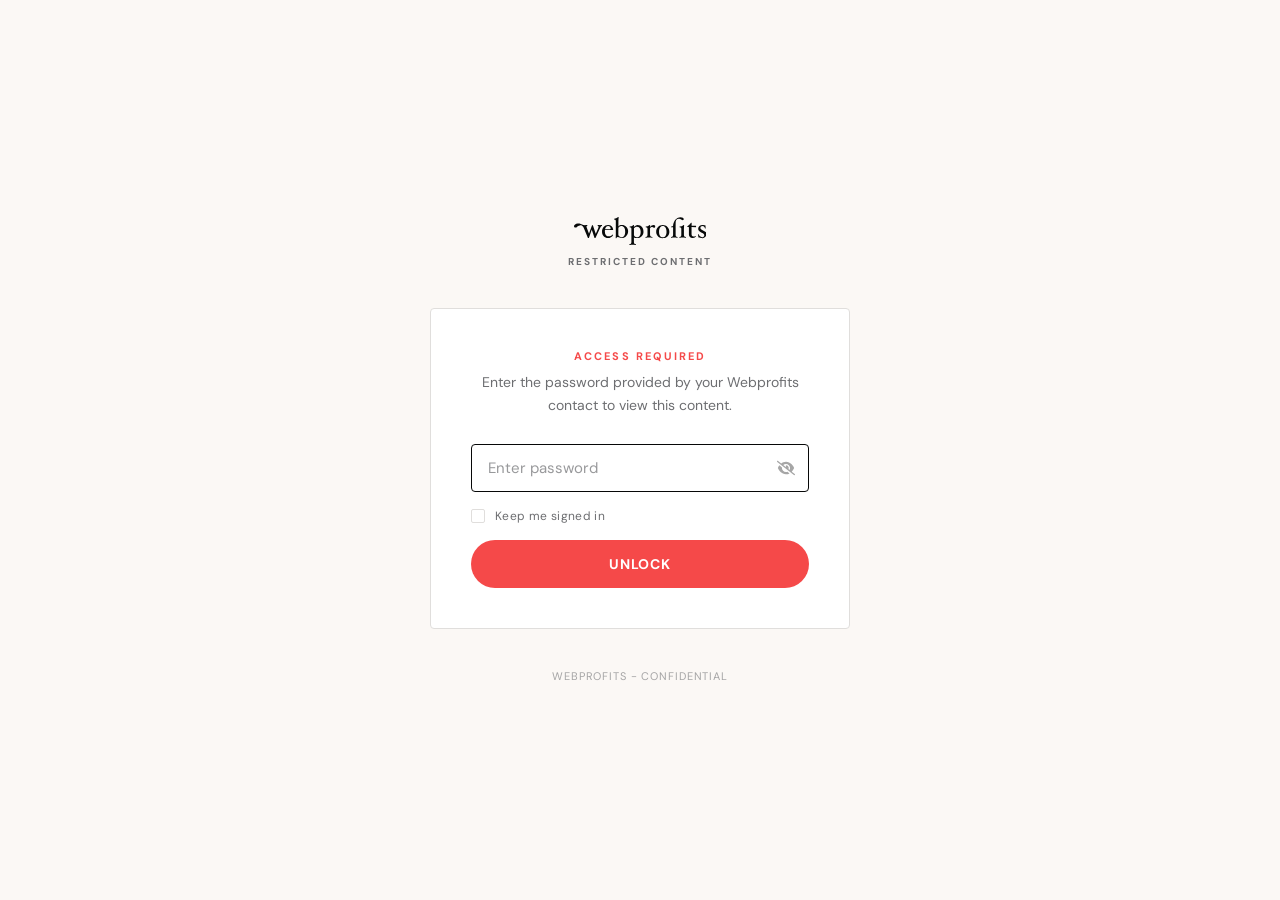
<file: public/proposal/where-you-stand.html>
<!doctype html>
<html class="staticrypt-html">
  <head>
    <meta charset="utf-8" />
    <title>Webprofits</title>
    <meta name="viewport" content="width=device-width, initial-scale=1" />
    <meta http-equiv="cache-control" content="no-cache" />
    <meta http-equiv="expires" content="0" />
    <meta http-equiv="pragma" content="no-cache" />
    <link rel="preconnect" href="https://fonts.googleapis.com" />
    <link rel="preconnect" href="https://fonts.gstatic.com" crossorigin />
    <link href="https://fonts.googleapis.com/css2?family=DM+Sans:wght@400;500;700&display=swap" rel="stylesheet" />
    <style>
      *, *::before, *::after { box-sizing: border-box; margin: 0; padding: 0; }
      :root {
        --black: #070808; --red: #f54949; --red-hover: #070808;
        --bg: #fbf8f5; --text: #070808; --text-muted: #6d6e71;
        --border: #e0dedc; --grey-light: #f4f4f4;
        --font: "DM Sans", sans-serif;
      }
      html, body { height: 100%; }
      body { background-color: var(--bg); color: var(--text); font-family: var(--font); min-height: 100vh; }
      .staticrypt-spinner-container { position: fixed; inset: 0; display: flex; align-items: center; justify-content: center; background: var(--bg); z-index: 10; }
      .staticrypt-spinner { width: 2rem; height: 2rem; border: 3px solid var(--border); border-right-color: var(--red); border-radius: 50%; animation: spin 0.75s linear infinite; }
      @keyframes spin { 100% { transform: rotate(360deg); } }
      .staticrypt-content { display: flex; flex-direction: column; align-items: center; justify-content: center; min-height: 100vh; padding: 40px 24px; gap: 40px; }
      .logo { display: flex; flex-direction: column; align-items: center; gap: 10px; user-select: none; }
      .logo-svg { height: 28px; width: auto; display: block; }
      .logo-tag { font-size: 10px; font-weight: 700; letter-spacing: 0.2em; text-transform: uppercase; color: var(--text-muted); }
      .card { width: 100%; max-width: 420px; background: #ffffff; border: 1px solid var(--border); border-radius: 4px; padding: 40px; display: flex; flex-direction: column; gap: 28px; }
      .card-header { text-align: center; display: flex; flex-direction: column; gap: 8px; }
      .card-label { font-size: 11px; font-weight: 700; letter-spacing: 0.2em; text-transform: uppercase; color: var(--red); }
      .card-subtitle { font-size: 14px; color: var(--text-muted); line-height: 1.6; }
      #staticrypt-form { display: flex; flex-direction: column; gap: 16px; }
      .staticrypt-password-container { position: relative; }
      #staticrypt-password { width: 100%; background: var(--grey-light); border: 1px solid var(--border); border-radius: 4px; color: var(--text); font-family: var(--font); font-size: 15px; padding: 13px 44px 13px 16px; outline: none; transition: border-color 0.15s; -webkit-appearance: none; }
      #staticrypt-password::placeholder { color: var(--text-muted); opacity: 0.7; }
      #staticrypt-password:focus { border-color: var(--black); background: #ffffff; }
      .staticrypt-toggle-password-visibility { position: absolute; right: 14px; top: 50%; transform: translateY(-50%); width: 18px; height: 18px; opacity: 0.35; cursor: pointer; transition: opacity 0.15s; filter: invert(1); }
      .staticrypt-toggle-password-visibility:hover { opacity: 0.7; }
      .staticrypt-decrypt-button { width: 100%; background: var(--red); color: #ffffff; font-family: var(--font); font-size: 14px; font-weight: 700; letter-spacing: 0.05em; text-transform: uppercase; border: none; border-radius: 40px; padding: 15px 24px; cursor: pointer; transition: background 0.15s; -webkit-appearance: none; }
      .staticrypt-decrypt-button:hover { background: var(--red-hover); }
      .staticrypt-decrypt-button:active { transform: scale(0.99); }
      label.staticrypt-remember { display: flex; align-items: center; gap: 10px; cursor: pointer; }
      .staticrypt-remember input[type="checkbox"] { appearance: none; -webkit-appearance: none; width: 14px; height: 14px; border: 1.5px solid var(--border); border-radius: 2px; background: transparent; cursor: pointer; position: relative; flex-shrink: 0; transition: border-color 0.15s, background 0.15s; }
      .staticrypt-remember input[type="checkbox"]:checked { background: var(--red); border-color: var(--red); }
      .staticrypt-remember input[type="checkbox"]:checked::after { content: ""; position: absolute; top: 1px; left: 4px; width: 4px; height: 7px; border: 2px solid #fff; border-top: none; border-left: none; transform: rotate(45deg); }
      .remember-label { font-size: 12px; color: var(--text-muted); letter-spacing: 0.03em; }
      .footer { font-size: 11px; color: var(--text-muted); opacity: 0.6; letter-spacing: 0.08em; text-transform: uppercase; }
      .hidden { display: none !important; }
    </style>
  </head>
  <body>
    <div id="staticrypt_loading" class="staticrypt-spinner-container">
      <div class="staticrypt-spinner"></div>
    </div>
    <div id="staticrypt_content" class="staticrypt-content hidden">
      <div class="logo">
        <svg class="logo-svg" viewBox="0 0 110.72 23.37" fill="none" xmlns="http://www.w3.org/2000/svg" aria-label="Webprofits"><g><path fill="#070909" d="M28.4,7.47c-1.32,0-2.19,1.28-2.47,2.76l3.28-.09c1.17,0,1.36-.24,1.36-.61.04-1.1-.83-2.03-1.93-2.07-.08,0-.16,0-.24,0M32.3,10.89h-6.47c0,.43-.07.88-.07,1.33,0,2.64,1.37,3.93,3.47,3.93,1.21-.05,2.33-.63,3.07-1.58.07-.11.35.08.35.41,0,.07-.03.13-.07.18-.9,1.46-2.47,2.38-4.18,2.46-2.84-.08-5.08-2.45-5-5.29,0-.03,0-.06,0-.09,0-2.85,1.91-5.52,5-5.52,2.24-.08,4.14,1.62,4.32,3.85,0,.21-.17.32-.42.32"/><path fill="#070909" d="M39.45,7.59c-1.16,0-2.43,1.09-2.43,1.89v5.45c0,.87,1.7,1.91,2.71,1.91,2.22,0,3-2.38,3-4.62,0-2.69-1.06-4.63-3.28-4.63M40.02,17.59c-2,0-2.2-.8-3.45-.8-.51-.02-.98.28-1.18.75,0,.09-.16.14-.28.14s-.31-.07-.31-.19c0-.49.1-1.41.1-2.38V3.63c0-1.25-.19-1.51-1.3-1.63-.12,0-.19-.12-.19-.28s.07-.33.19-.33c1.07-.21,2.08-.62,3-1.2.07-.12.19-.19.33-.19.19,0,.33.07.33.19-.07,1-.19,2.9-.19,4.12v3.54c.73-.7,1.7-1.1,2.71-1.11,2.79-.18,5.2,1.93,5.38,4.72.01.22.01.44,0,.66,0,2.88-2.38,5.5-5.09,5.5"/><path fill="#070909" d="M52.41,8.04c-.94.03-1.82.5-2.36,1.27v5.78c0,1.07,1.11,1.77,2.31,1.77,2.36,0,3.3-2,3.3-4.64s-1.18-4.18-3.25-4.18M52.41,17.62c-.83.03-1.66-.16-2.4-.54v3.63c0,1.51.23,1.84,1.6,2,.1,0,.19.14.19.33s-.09.33-.19.33c-1,0-1.53-.14-2.64-.14s-1.68.14-2.67.14c-.09,0-.18-.16-.18-.33s.09-.33.18-.33c1.37-.16,1.61-.49,1.61-2v-10.46c0-1.25-.19-1.51-1.32-1.63-.1,0-.19-.14-.19-.31s.09-.28.19-.28c1.02-.21,1.99-.63,2.85-1.23.1,0,.17-.18.33-.18s.33.09.33.18l-.09,1.49c.79-.86,1.85-1.42,3-1.58,3.37,0,5,2.5,5,5.52.05,2.93-2.28,5.34-5.21,5.39-.13,0-.25,0-.38,0"/><path fill="#070909" d="M66.78,9.03c-1,0-1.06-.61-1.72-.61-.64.04-1.22.37-1.59.89v5.31c0,1.51.5,1.82,1.87,2,.12,0,.19.14.19.33s-.07.33-.19.33c-1,0-1.79-.14-2.93-.14s-1.67.14-2.66.14c-.1,0-.19-.14-.19-.33-.02-.14.06-.28.19-.33,1.39-.16,1.6-.47,1.6-2v-4.37c0-1.25-.19-1.51-1.32-1.63-.09,0-.19-.14-.19-.31s.1-.28.19-.28c1.03-.22,2.01-.63,2.88-1.23.07,0,.14-.18.33-.18s.33.09.33.18l-.1,1.49c.76-.89,1.83-1.46,3-1.58.69-.03,1.27.49,1.32,1.18.03.59-.41,1.09-1,1.13"/><path fill="#070909" d="M74.1,7.48c-2.1,0-3.1,2.12-3.1,4.77s1,4.64,3.12,4.64,3.11-2,3.11-4.64-1-4.74-3.11-4.74M74.12,17.65c-2.89.16-5.36-2.06-5.52-4.95,0-.15,0-.3,0-.45,0-3.04,2.46-5.5,5.5-5.5s5.5,2.46,5.5,5.5c.09,2.88-2.17,5.29-5.05,5.38-.15,0-.29,0-.44,0"/><path fill="#070909" d="M93.28,17.25c-1,0-1.51-.14-2.64-.14s-1.56.14-2.55.14c-.12,0-.19-.14-.19-.33s.07-.33.19-.33c1.37-.16,1.48-.47,1.48-2v-4.34c0-1.28-.18-1.51-1.29-1.63-.12,0-.19-.14-.19-.31s.07-.28.19-.28c1.07-.21,2.09-.63,3-1.23.07,0,.14-.18.33-.18s.33.09.33.18c-.1,1-.19,2.88-.19,4.11v3.68c0,1.53.21,1.84,1.58,2,.12,0,.19.14.19.33s-.07.33-.19.33M90.52,2.63c-1.06,0-1-1.11-2.92-1.11s-2.76,1.08-2.76,3.54v9.53c0,1.53.11,1.84,1.51,2,.09,0,.16.14.16.33s-.07.33-.16.33c-1,0-1.44-.14-2.58-.14s-1.65.14-2.64.14c-.12,0-.18-.14-.18-.33s.06-.33.18-.33c1.37-.16,1.58-.47,1.58-2v-5.61c0-.19-.09-.33-.28-.33h-1.2c-.14,0-.24-.18-.24-.3,0-.15.07-.29.21-.36.62-.16,1.51-.37,1.51-.66,0-3.25,2.43-7.22,6.33-7.22,1.34,0,2.64.81,2.64,1.59,0,.63-.4.94-1.16.94"/><path fill="#070909" d="M101.64,8.51l-3.52-.09v5.66c0,1.49.47,2.22,1.58,2.22.61.02,1.22-.13,1.75-.45.12-.07.28.16.28.38,0,.1-.05.19-.12.25-.75.67-1.73,1.03-2.73,1-1.54.09-2.87-1.09-2.96-2.63,0-.15,0-.31.01-.46v-5.73c.02-.16-.1-.31-.27-.33,0,0-.01,0-.02,0h-.9c-.15-.02-.27-.15-.25-.31,0,0,0,0,0,0,0-.14.09-.27.21-.35,1.13-.7,2.1-1.64,2.85-2.74.07-.11.2-.18.33-.18.17,0,.33.09.33.18l-.04,2.32h3.47c.19,0,.3.28.3.64s-.11.63-.3.63"/><path fill="#070909" d="M106.9,17.62c-1,0-2.24-.43-3-.43-.09-.82-.31-1.88-.42-2.5,0-.09.16-.19.33-.19.14-.02.27.06.33.19.4,1.2,1.47,2.05,2.73,2.17.93.1,1.76-.56,1.87-1.49.01-.12.01-.23,0-.35,0-2.31-5.1-1.81-5.1-5.28,0-1.7,1.73-3,3.61-3,1,0,2,.33,2.52.33,0,.83.08,1.65.15,2.36,0,.09-.15.19-.33.19s-.31-.07-.33-.19c-.03-1.04-.86-1.87-1.89-1.93-1.28,0-1.84.58-1.84,1.6,0,2.19,5.19,2.29,5.19,5.14-.12,2-1.84,3.52-3.84,3.4,0,0-.02,0-.03,0"/><path fill="#070909" d="M17.07,17.35c.03.09.06.17.11.25h.49c.18,0,.26-.08.35-.28h0l3.85-8.4c.25-.75.81-1.36,1.54-1.67v-.3c0-.15-.08-.26-.16-.26-.69,0-1.11.12-1.57.12-.8,0-1-.12-1.82-.12-.08,0-.15.11-.16.26h0v.3c.39.08.77.24.77.83-.03.53-.15,1.06-.36,1.55l-1.91,4.4h-.05l-2.4-7.19h-.69l-2.53,7h-.05l-1.73-4.59c-.18-.4-.29-.82-.33-1.26,0-.39.31-.7.7-.7.01,0,.03,0,.04,0v-.29h0c0-.15,0-.27-.15-.27-.8,0-1.14.12-2,.12-.59,0-.94,0-1.33-.08-1.37-.95-3.02-1.4-4.68-1.3C1.38,5.63-.09,6.75,0,7.69c.08.76.6,1.09,1.51,1,1.28-.13,1.12-1.46,3.39-1.68.62-.08,1.25,0,1.83.26.7.39,1.22,1.04,1.44,1.81l3.38,8.27h0c.09.2.17.28.35.28h.5c.04-.08.08-.16.11-.25l2.29-6.67h.05l2.22,6.64Z"/></g></svg>
        <div class="logo-tag">Restricted Content</div>
      </div>
      <div class="card">
        <div class="card-header">
          <div class="card-label">Access Required</div>
          <p class="card-subtitle">Enter the password provided by your Webprofits contact to view this content.</p>
        </div>
        <form id="staticrypt-form" action="#" method="post">
          <div class="staticrypt-password-container">
            <input id="staticrypt-password" type="password" name="password" placeholder="Enter password" autofocus />
            <img class="staticrypt-toggle-password-visibility" alt="Show password" title="Show password" src="[data-uri]" />
          </div>
          <label id="staticrypt-remember-label" class="staticrypt-remember hidden">
            <input id="staticrypt-remember" type="checkbox" name="remember" />
            <span class="remember-label">Keep me signed in</span>
          </label>
          <input type="submit" class="staticrypt-decrypt-button" value="Unlock" />
        </form>
      </div>
      <div class="footer">Webprofits - Confidential</div>
    </div>
    <script>
      const staticryptInitiator = ((function(){
  const exports = {};
  const cryptoEngine = ((function(){
  const exports = {};
  const { subtle } = crypto;

const IV_BITS = 16 * 8;
const HEX_BITS = 4;
const ENCRYPTION_ALGO = "AES-CBC";

/**
 * Translates between utf8 encoded hexadecimal strings
 * and Uint8Array bytes.
 */
const HexEncoder = {
    /**
     * hex string -> bytes
     * @param {string} hexString
     * @returns {Uint8Array}
     */
    parse: function (hexString) {
        if (hexString.length % 2 !== 0) throw "Invalid hexString";
        const arrayBuffer = new Uint8Array(hexString.length / 2);

        for (let i = 0; i < hexString.length; i += 2) {
            const byteValue = parseInt(hexString.substring(i, i + 2), 16);
            if (isNaN(byteValue)) {
                throw "Invalid hexString";
            }
            arrayBuffer[i / 2] = byteValue;
        }
        return arrayBuffer;
    },

    /**
     * bytes -> hex string
     * @param {Uint8Array} bytes
     * @returns {string}
     */
    stringify: function (bytes) {
        const hexBytes = [];

        for (let i = 0; i < bytes.length; ++i) {
            let byteString = bytes[i].toString(16);
            if (byteString.length < 2) {
                byteString = "0" + byteString;
            }
            hexBytes.push(byteString);
        }
        return hexBytes.join("");
    },
};

/**
 * Translates between utf8 strings and Uint8Array bytes.
 */
const UTF8Encoder = {
    parse: function (str) {
        return new TextEncoder().encode(str);
    },

    stringify: function (bytes) {
        return new TextDecoder().decode(bytes);
    },
};

/**
 * Salt and encrypt a msg with a password.
 */
async function encrypt(msg, hashedPassword) {
    // Must be 16 bytes, unpredictable, and preferably cryptographically random. However, it need not be secret.
    // https://developer.mozilla.org/en-US/docs/Web/API/SubtleCrypto/encrypt#parameters
    const iv = crypto.getRandomValues(new Uint8Array(IV_BITS / 8));

    const key = await subtle.importKey("raw", HexEncoder.parse(hashedPassword), ENCRYPTION_ALGO, false, ["encrypt"]);

    const encrypted = await subtle.encrypt(
        {
            name: ENCRYPTION_ALGO,
            iv: iv,
        },
        key,
        UTF8Encoder.parse(msg)
    );

    // iv will be 32 hex characters, we prepend it to the ciphertext for use in decryption
    return HexEncoder.stringify(iv) + HexEncoder.stringify(new Uint8Array(encrypted));
}
exports.encrypt = encrypt;

/**
 * Decrypt a salted msg using a password.
 *
 * @param {string} encryptedMsg
 * @param {string} hashedPassword
 * @returns {Promise<string>}
 */
async function decrypt(encryptedMsg, hashedPassword) {
    const ivLength = IV_BITS / HEX_BITS;
    const iv = HexEncoder.parse(encryptedMsg.substring(0, ivLength));
    const encrypted = encryptedMsg.substring(ivLength);

    const key = await subtle.importKey("raw", HexEncoder.parse(hashedPassword), ENCRYPTION_ALGO, false, ["decrypt"]);

    const outBuffer = await subtle.decrypt(
        {
            name: ENCRYPTION_ALGO,
            iv: iv,
        },
        key,
        HexEncoder.parse(encrypted)
    );

    return UTF8Encoder.stringify(new Uint8Array(outBuffer));
}
exports.decrypt = decrypt;

/**
 * Salt and hash the password so it can be stored in localStorage without opening a password reuse vulnerability.
 *
 * @param {string} password
 * @param {string} salt
 * @returns {Promise<string>}
 */
async function hashPassword(password, salt) {
    // we hash the password in multiple steps, each adding more iterations. This is because we used to allow less
    // iterations, so for backward compatibility reasons, we need to support going from that to more iterations.
    let hashedPassword = await hashLegacyRound(password, salt);

    hashedPassword = await hashSecondRound(hashedPassword, salt);

    return hashThirdRound(hashedPassword, salt);
}
exports.hashPassword = hashPassword;

/**
 * This hashes the password with 1k iterations. This is a low number, we need this function to support backwards
 * compatibility.
 *
 * @param {string} password
 * @param {string} salt
 * @returns {Promise<string>}
 */
function hashLegacyRound(password, salt) {
    return pbkdf2(password, salt, 1000, "SHA-1");
}
exports.hashLegacyRound = hashLegacyRound;

/**
 * Add a second round of iterations. This is because we used to use 1k, so for backwards compatibility with
 * remember-me/autodecrypt links, we need to support going from that to more iterations.
 *
 * @param hashedPassword
 * @param salt
 * @returns {Promise<string>}
 */
function hashSecondRound(hashedPassword, salt) {
    return pbkdf2(hashedPassword, salt, 14000, "SHA-256");
}
exports.hashSecondRound = hashSecondRound;

/**
 * Add a third round of iterations to bring total number to 600k. This is because we used to use 1k, then 15k, so for
 * backwards compatibility with remember-me/autodecrypt links, we need to support going from that to more iterations.
 *
 * @param hashedPassword
 * @param salt
 * @returns {Promise<string>}
 */
function hashThirdRound(hashedPassword, salt) {
    return pbkdf2(hashedPassword, salt, 585000, "SHA-256");
}
exports.hashThirdRound = hashThirdRound;

/**
 * Salt and hash the password so it can be stored in localStorage without opening a password reuse vulnerability.
 *
 * @param {string} password
 * @param {string} salt
 * @param {int} iterations
 * @param {string} hashAlgorithm
 * @returns {Promise<string>}
 */
async function pbkdf2(password, salt, iterations, hashAlgorithm) {
    const key = await subtle.importKey("raw", UTF8Encoder.parse(password), "PBKDF2", false, ["deriveBits"]);

    const keyBytes = await subtle.deriveBits(
        {
            name: "PBKDF2",
            hash: hashAlgorithm,
            iterations,
            salt: UTF8Encoder.parse(salt),
        },
        key,
        256
    );

    return HexEncoder.stringify(new Uint8Array(keyBytes));
}

function generateRandomSalt() {
    const bytes = crypto.getRandomValues(new Uint8Array(128 / 8));

    return HexEncoder.stringify(new Uint8Array(bytes));
}
exports.generateRandomSalt = generateRandomSalt;

async function signMessage(hashedPassword, message) {
    const key = await subtle.importKey(
        "raw",
        HexEncoder.parse(hashedPassword),
        {
            name: "HMAC",
            hash: "SHA-256",
        },
        false,
        ["sign"]
    );
    const signature = await subtle.sign("HMAC", key, UTF8Encoder.parse(message));

    return HexEncoder.stringify(new Uint8Array(signature));
}
exports.signMessage = signMessage;

function getRandomAlphanum() {
    const possibleCharacters = "abcdefghijklmnopqrstuvwxyzABCDEFGHIJKLMNOPQRSTUVWXYZ0123456789";

    let byteArray;
    let parsedInt;

    // Keep generating new random bytes until we get a value that falls
    // within a range that can be evenly divided by possibleCharacters.length
    do {
        byteArray = crypto.getRandomValues(new Uint8Array(1));
        // extract the lowest byte to get an int from 0 to 255 (probably unnecessary, since we're only generating 1 byte)
        parsedInt = byteArray[0] & 0xff;
    } while (parsedInt >= 256 - (256 % possibleCharacters.length));

    // Take the modulo of the parsed integer to get a random number between 0 and totalLength - 1
    const randomIndex = parsedInt % possibleCharacters.length;

    return possibleCharacters[randomIndex];
}

/**
 * Generate a random string of a given length.
 *
 * @param {int} length
 * @returns {string}
 */
function generateRandomString(length) {
    let randomString = "";

    for (let i = 0; i < length; i++) {
        randomString += getRandomAlphanum();
    }

    return randomString;
}
exports.generateRandomString = generateRandomString;

  return exports;
})());
const codec = ((function(){
  const exports = {};
  /**
 * Initialize the codec with the provided cryptoEngine - this return functions to encode and decode messages.
 *
 * @param cryptoEngine - the engine to use for encryption / decryption
 */
function init(cryptoEngine) {
    const exports = {};

    /**
     * Top-level function for encoding a message.
     * Includes password hashing, encryption, and signing.
     *
     * @param {string} msg
     * @param {string} password
     * @param {string} salt
     *
     * @returns {string} The encoded text
     */
    async function encode(msg, password, salt) {
        const hashedPassword = await cryptoEngine.hashPassword(password, salt);

        const encrypted = await cryptoEngine.encrypt(msg, hashedPassword);

        // we use the hashed password in the HMAC because this is effectively what will be used a password (so we can store
        // it in localStorage safely, we don't use the clear text password)
        const hmac = await cryptoEngine.signMessage(hashedPassword, encrypted);

        return hmac + encrypted;
    }
    exports.encode = encode;

    /**
     * Encode using a password that has already been hashed. This is useful to encode multiple messages in a row, that way
     * we don't need to hash the password multiple times.
     *
     * @param {string} msg
     * @param {string} hashedPassword
     *
     * @returns {string} The encoded text
     */
    async function encodeWithHashedPassword(msg, hashedPassword) {
        const encrypted = await cryptoEngine.encrypt(msg, hashedPassword);

        // we use the hashed password in the HMAC because this is effectively what will be used a password (so we can store
        // it in localStorage safely, we don't use the clear text password)
        const hmac = await cryptoEngine.signMessage(hashedPassword, encrypted);

        return hmac + encrypted;
    }
    exports.encodeWithHashedPassword = encodeWithHashedPassword;

    /**
     * Top-level function for decoding a message.
     * Includes signature check and decryption.
     *
     * @param {string} signedMsg
     * @param {string} hashedPassword
     * @param {string} salt
     * @param {int} backwardCompatibleAttempt
     * @param {string} originalPassword
     *
     * @returns {Object} {success: true, decoded: string} | {success: false, message: string}
     */
    async function decode(signedMsg, hashedPassword, salt, backwardCompatibleAttempt = 0, originalPassword = "") {
        const encryptedHMAC = signedMsg.substring(0, 64);
        const encryptedMsg = signedMsg.substring(64);
        const decryptedHMAC = await cryptoEngine.signMessage(hashedPassword, encryptedMsg);

        if (decryptedHMAC !== encryptedHMAC) {
            // we have been raising the number of iterations in the hashing algorithm multiple times, so to support the old
            // remember-me/autodecrypt links we need to try bringing the old hashes up to speed.
            originalPassword = originalPassword || hashedPassword;
            if (backwardCompatibleAttempt === 0) {
                const updatedHashedPassword = await cryptoEngine.hashThirdRound(originalPassword, salt);

                return decode(signedMsg, updatedHashedPassword, salt, backwardCompatibleAttempt + 1, originalPassword);
            }
            if (backwardCompatibleAttempt === 1) {
                let updatedHashedPassword = await cryptoEngine.hashSecondRound(originalPassword, salt);
                updatedHashedPassword = await cryptoEngine.hashThirdRound(updatedHashedPassword, salt);

                return decode(signedMsg, updatedHashedPassword, salt, backwardCompatibleAttempt + 1, originalPassword);
            }

            return { success: false, message: "Signature mismatch" };
        }

        return {
            success: true,
            decoded: await cryptoEngine.decrypt(encryptedMsg, hashedPassword),
        };
    }
    exports.decode = decode;

    return exports;
}
exports.init = init;

  return exports;
})());
const decode = codec.init(cryptoEngine).decode;

/**
 * Initialize the staticrypt module, that exposes functions callbable by the password_template.
 *
 * @param {{
 *  staticryptEncryptedMsgUniqueVariableName: string,
 *  isRememberEnabled: boolean,
 *  rememberDurationInDays: number,
 *  staticryptSaltUniqueVariableName: string,
 * }} staticryptConfig - object of data that is stored on the password_template at encryption time.
 *
 * @param {{
 *  rememberExpirationKey: string,
 *  rememberPassphraseKey: string,
 *  replaceHtmlCallback: function,
 *  clearLocalStorageCallback: function,
 * }} templateConfig - object of data that can be configured by a custom password_template.
 */
function init(staticryptConfig, templateConfig) {
    const exports = {};

    /**
     * Decrypt our encrypted page, replace the whole HTML.
     *
     * @param {string} hashedPassword
     * @returns {Promise<boolean>}
     */
    async function decryptAndReplaceHtml(hashedPassword) {
        const { staticryptEncryptedMsgUniqueVariableName, staticryptSaltUniqueVariableName } = staticryptConfig;
        const { replaceHtmlCallback } = templateConfig;

        const result = await decode(
            staticryptEncryptedMsgUniqueVariableName,
            hashedPassword,
            staticryptSaltUniqueVariableName
        );
        if (!result.success) {
            return false;
        }
        const plainHTML = result.decoded;

        // if the user configured a callback call it, otherwise just replace the whole HTML
        if (typeof replaceHtmlCallback === "function") {
            replaceHtmlCallback(plainHTML);
        } else {
            document.write(plainHTML);
            document.close();
        }

        return true;
    }

    /**
     * Attempt to decrypt the page and replace the whole HTML.
     *
     * @param {string} password
     * @param {boolean} isRememberChecked
     *
     * @returns {Promise<{isSuccessful: boolean, hashedPassword?: string}>} - we return an object, so that if we want to
     *   expose more information in the future we can do it without breaking the password_template
     */
    async function handleDecryptionOfPage(password, isRememberChecked) {
        const { staticryptSaltUniqueVariableName } = staticryptConfig;

        // decrypt and replace the whole page
        const hashedPassword = await cryptoEngine.hashPassword(password, staticryptSaltUniqueVariableName);
        return handleDecryptionOfPageFromHash(hashedPassword, isRememberChecked);
    }
    exports.handleDecryptionOfPage = handleDecryptionOfPage;

    async function handleDecryptionOfPageFromHash(hashedPassword, isRememberChecked) {
        const { isRememberEnabled, rememberDurationInDays } = staticryptConfig;
        const { rememberExpirationKey, rememberPassphraseKey } = templateConfig;

        const isDecryptionSuccessful = await decryptAndReplaceHtml(hashedPassword);

        if (!isDecryptionSuccessful) {
            return {
                isSuccessful: false,
                hashedPassword,
            };
        }

        // remember the hashedPassword and set its expiration if necessary
        if (isRememberEnabled && isRememberChecked) {
            window.localStorage.setItem(rememberPassphraseKey, hashedPassword);

            // set the expiration if the duration isn't 0 (meaning no expiration)
            if (rememberDurationInDays > 0) {
                window.localStorage.setItem(
                    rememberExpirationKey,
                    (new Date().getTime() + rememberDurationInDays * 24 * 60 * 60 * 1000).toString()
                );
            }
        }

        return {
            isSuccessful: true,
            hashedPassword,
        };
    }
    exports.handleDecryptionOfPageFromHash = handleDecryptionOfPageFromHash;

    /**
     * Clear localstorage from staticrypt related values
     */
    function clearLocalStorage() {
        const { clearLocalStorageCallback, rememberExpirationKey, rememberPassphraseKey } = templateConfig;

        if (typeof clearLocalStorageCallback === "function") {
            clearLocalStorageCallback();
        } else {
            localStorage.removeItem(rememberPassphraseKey);
            localStorage.removeItem(rememberExpirationKey);
        }
    }

    async function handleDecryptOnLoad() {
        let isSuccessful = await decryptOnLoadFromUrl();

        if (!isSuccessful) {
            isSuccessful = await decryptOnLoadFromRememberMe();
        }

        return { isSuccessful };
    }
    exports.handleDecryptOnLoad = handleDecryptOnLoad;

    /**
     * Clear storage if we are logging out
     *
     * @returns {boolean} - whether we logged out
     */
    function logoutIfNeeded() {
        const logoutKey = "staticrypt_logout";

        // handle logout through query param
        const queryParams = new URLSearchParams(window.location.search);
        if (queryParams.has(logoutKey)) {
            clearLocalStorage();
            return true;
        }

        // handle logout through URL fragment
        const hash = window.location.hash.substring(1);
        if (hash.includes(logoutKey)) {
            clearLocalStorage();
            return true;
        }

        return false;
    }

    /**
     * To be called on load: check if we want to try to decrypt and replace the HTML with the decrypted content, and
     * try to do it if needed.
     *
     * @returns {Promise<boolean>} true if we derypted and replaced the whole page, false otherwise
     */
    async function decryptOnLoadFromRememberMe() {
        const { rememberDurationInDays } = staticryptConfig;
        const { rememberExpirationKey, rememberPassphraseKey } = templateConfig;

        // if we are login out, terminate
        if (logoutIfNeeded()) {
            return false;
        }

        // if there is expiration configured, check if we're not beyond the expiration
        if (rememberDurationInDays && rememberDurationInDays > 0) {
            const expiration = localStorage.getItem(rememberExpirationKey),
                isExpired = expiration && new Date().getTime() > parseInt(expiration);

            if (isExpired) {
                clearLocalStorage();
                return false;
            }
        }

        const hashedPassword = localStorage.getItem(rememberPassphraseKey);

        if (hashedPassword) {
            // try to decrypt
            const isDecryptionSuccessful = await decryptAndReplaceHtml(hashedPassword);

            // if the decryption is unsuccessful the password might be wrong - silently clear the saved data and let
            // the user fill the password form again
            if (!isDecryptionSuccessful) {
                clearLocalStorage();
                return false;
            }

            return true;
        }

        return false;
    }

    async function decryptOnLoadFromUrl() {
        const passwordKey = "staticrypt_pwd";
        const rememberMeKey = "remember_me";

        // try to get the password from the query param (for backward compatibility - we now want to avoid this method,
        // since it sends the hashed password to the server which isn't needed)
        const queryParams = new URLSearchParams(window.location.search);
        const hashedPasswordQuery = queryParams.get(passwordKey);
        const rememberMeQuery = queryParams.get(rememberMeKey);

        const urlFragment = window.location.hash.substring(1);
        // get the password from the url fragment
        const hashedPasswordRegexMatch = urlFragment.match(new RegExp(passwordKey + "=([^&]*)"));
        const hashedPasswordFragment = hashedPasswordRegexMatch ? hashedPasswordRegexMatch[1] : null;
        const rememberMeFragment = urlFragment.includes(rememberMeKey);

        const hashedPassword = hashedPasswordFragment || hashedPasswordQuery;
        const rememberMe = rememberMeFragment || rememberMeQuery;

        if (hashedPassword) {
            return handleDecryptionOfPageFromHash(hashedPassword, rememberMe);
        }

        return false;
    }

    return exports;
}
exports.init = init;

  return exports;
})());
      const templateError = "Wrong password.",
        templateToggleAltShow = "Show password",
        templateToggleAltHide = "Hide password",
        isRememberEnabled = true,
        staticryptConfig = {"staticryptEncryptedMsgUniqueVariableName":"[base64]","isRememberEnabled":true,"rememberDurationInDays":0,"staticryptSaltUniqueVariableName":"289f871aa9d34287a347f1d6d1cb7573"};
      const templateConfig = { rememberExpirationKey: "staticrypt_expiration", rememberPassphraseKey: "staticrypt_passphrase", replaceHtmlCallback: null, clearLocalStorageCallback: null };
      const staticrypt = staticryptInitiator.init(staticryptConfig, templateConfig);
      window.onload = async function () {
        const { isSuccessful } = await staticrypt.handleDecryptOnLoad();
        if (!isSuccessful) {
          document.getElementById("staticrypt_loading").classList.add("hidden");
          document.getElementById("staticrypt_content").classList.remove("hidden");
          document.getElementById("staticrypt-password").focus();
          if (isRememberEnabled) { document.getElementById("staticrypt-remember-label").classList.remove("hidden"); }
        }
      };
      const toggleIcon = document.querySelector(".staticrypt-toggle-password-visibility");
      const imgSrcEyeClosed = "[data-uri]";
      const imgSrcEyeOpened = "[data-uri]";
      toggleIcon.addEventListener("click", function () {
        const passwordInput = document.getElementById("staticrypt-password");
        if (passwordInput.type === "password") { passwordInput.type = "text"; toggleIcon.src = imgSrcEyeOpened; toggleIcon.alt = templateToggleAltHide; toggleIcon.title = templateToggleAltHide; }
        else { passwordInput.type = "password"; toggleIcon.src = imgSrcEyeClosed; toggleIcon.alt = templateToggleAltShow; toggleIcon.title = templateToggleAltShow; }
      });
      document.getElementById("staticrypt-form").addEventListener("submit", async function (e) {
        e.preventDefault();
        const password = document.getElementById("staticrypt-password").value,
          isRememberChecked = document.getElementById("staticrypt-remember").checked;
        const { isSuccessful } = await staticrypt.handleDecryptionOfPage(password, isRememberChecked);
        if (!isSuccessful) { alert(templateError); }
      });
    </script>
  </body>
</html>
</file>
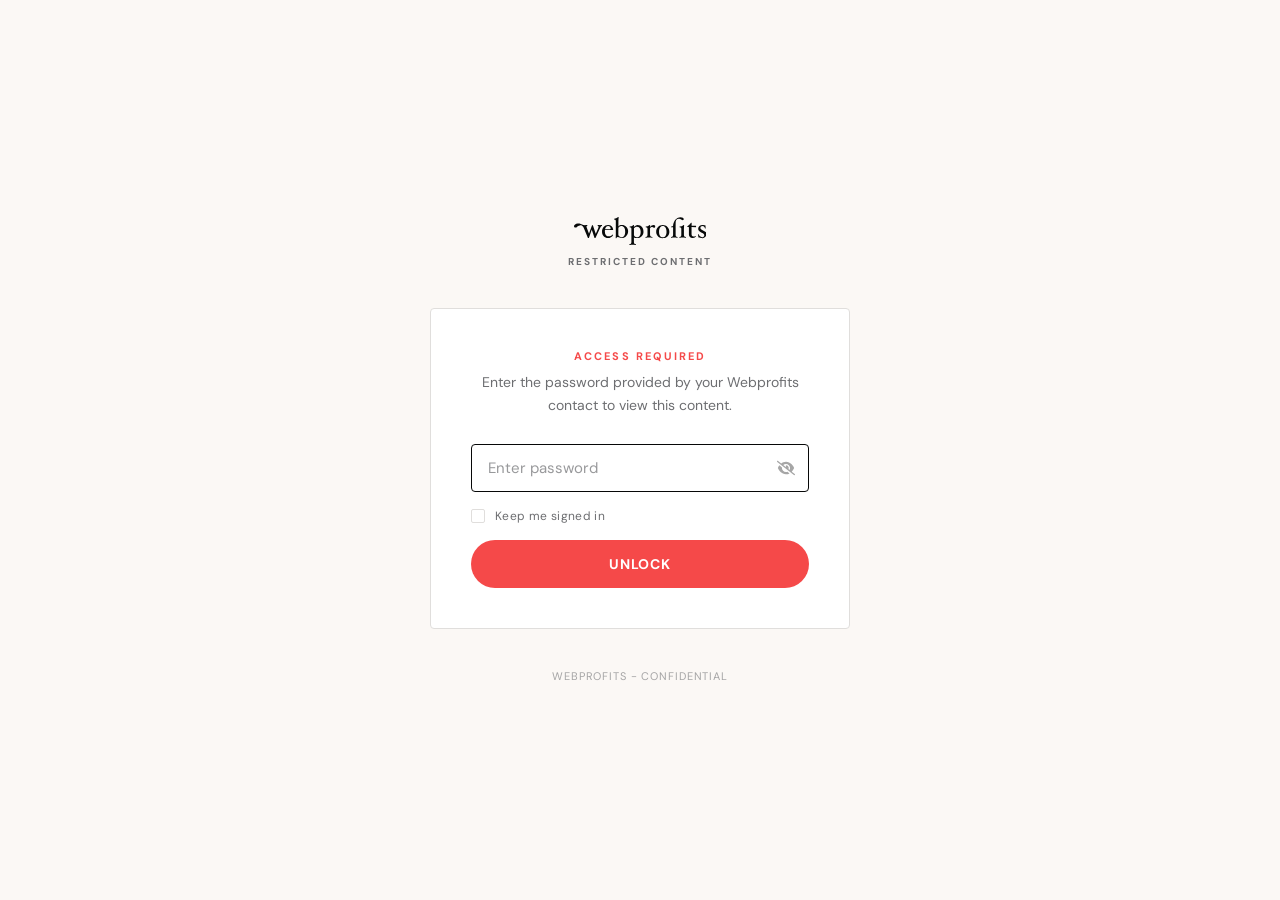
<file: public/proposal/your-brand.html>
<!doctype html>
<html class="staticrypt-html">
  <head>
    <meta charset="utf-8" />
    <title>Webprofits</title>
    <meta name="viewport" content="width=device-width, initial-scale=1" />
    <meta http-equiv="cache-control" content="no-cache" />
    <meta http-equiv="expires" content="0" />
    <meta http-equiv="pragma" content="no-cache" />
    <link rel="preconnect" href="https://fonts.googleapis.com" />
    <link rel="preconnect" href="https://fonts.gstatic.com" crossorigin />
    <link href="https://fonts.googleapis.com/css2?family=DM+Sans:wght@400;500;700&display=swap" rel="stylesheet" />
    <style>
      *, *::before, *::after { box-sizing: border-box; margin: 0; padding: 0; }
      :root {
        --black: #070808; --red: #f54949; --red-hover: #070808;
        --bg: #fbf8f5; --text: #070808; --text-muted: #6d6e71;
        --border: #e0dedc; --grey-light: #f4f4f4;
        --font: "DM Sans", sans-serif;
      }
      html, body { height: 100%; }
      body { background-color: var(--bg); color: var(--text); font-family: var(--font); min-height: 100vh; }
      .staticrypt-spinner-container { position: fixed; inset: 0; display: flex; align-items: center; justify-content: center; background: var(--bg); z-index: 10; }
      .staticrypt-spinner { width: 2rem; height: 2rem; border: 3px solid var(--border); border-right-color: var(--red); border-radius: 50%; animation: spin 0.75s linear infinite; }
      @keyframes spin { 100% { transform: rotate(360deg); } }
      .staticrypt-content { display: flex; flex-direction: column; align-items: center; justify-content: center; min-height: 100vh; padding: 40px 24px; gap: 40px; }
      .logo { display: flex; flex-direction: column; align-items: center; gap: 10px; user-select: none; }
      .logo-svg { height: 28px; width: auto; display: block; }
      .logo-tag { font-size: 10px; font-weight: 700; letter-spacing: 0.2em; text-transform: uppercase; color: var(--text-muted); }
      .card { width: 100%; max-width: 420px; background: #ffffff; border: 1px solid var(--border); border-radius: 4px; padding: 40px; display: flex; flex-direction: column; gap: 28px; }
      .card-header { text-align: center; display: flex; flex-direction: column; gap: 8px; }
      .card-label { font-size: 11px; font-weight: 700; letter-spacing: 0.2em; text-transform: uppercase; color: var(--red); }
      .card-subtitle { font-size: 14px; color: var(--text-muted); line-height: 1.6; }
      #staticrypt-form { display: flex; flex-direction: column; gap: 16px; }
      .staticrypt-password-container { position: relative; }
      #staticrypt-password { width: 100%; background: var(--grey-light); border: 1px solid var(--border); border-radius: 4px; color: var(--text); font-family: var(--font); font-size: 15px; padding: 13px 44px 13px 16px; outline: none; transition: border-color 0.15s; -webkit-appearance: none; }
      #staticrypt-password::placeholder { color: var(--text-muted); opacity: 0.7; }
      #staticrypt-password:focus { border-color: var(--black); background: #ffffff; }
      .staticrypt-toggle-password-visibility { position: absolute; right: 14px; top: 50%; transform: translateY(-50%); width: 18px; height: 18px; opacity: 0.35; cursor: pointer; transition: opacity 0.15s; filter: invert(1); }
      .staticrypt-toggle-password-visibility:hover { opacity: 0.7; }
      .staticrypt-decrypt-button { width: 100%; background: var(--red); color: #ffffff; font-family: var(--font); font-size: 14px; font-weight: 700; letter-spacing: 0.05em; text-transform: uppercase; border: none; border-radius: 40px; padding: 15px 24px; cursor: pointer; transition: background 0.15s; -webkit-appearance: none; }
      .staticrypt-decrypt-button:hover { background: var(--red-hover); }
      .staticrypt-decrypt-button:active { transform: scale(0.99); }
      label.staticrypt-remember { display: flex; align-items: center; gap: 10px; cursor: pointer; }
      .staticrypt-remember input[type="checkbox"] { appearance: none; -webkit-appearance: none; width: 14px; height: 14px; border: 1.5px solid var(--border); border-radius: 2px; background: transparent; cursor: pointer; position: relative; flex-shrink: 0; transition: border-color 0.15s, background 0.15s; }
      .staticrypt-remember input[type="checkbox"]:checked { background: var(--red); border-color: var(--red); }
      .staticrypt-remember input[type="checkbox"]:checked::after { content: ""; position: absolute; top: 1px; left: 4px; width: 4px; height: 7px; border: 2px solid #fff; border-top: none; border-left: none; transform: rotate(45deg); }
      .remember-label { font-size: 12px; color: var(--text-muted); letter-spacing: 0.03em; }
      .footer { font-size: 11px; color: var(--text-muted); opacity: 0.6; letter-spacing: 0.08em; text-transform: uppercase; }
      .hidden { display: none !important; }
    </style>
  </head>
  <body>
    <div id="staticrypt_loading" class="staticrypt-spinner-container">
      <div class="staticrypt-spinner"></div>
    </div>
    <div id="staticrypt_content" class="staticrypt-content hidden">
      <div class="logo">
        <svg class="logo-svg" viewBox="0 0 110.72 23.37" fill="none" xmlns="http://www.w3.org/2000/svg" aria-label="Webprofits"><g><path fill="#070909" d="M28.4,7.47c-1.32,0-2.19,1.28-2.47,2.76l3.28-.09c1.17,0,1.36-.24,1.36-.61.04-1.1-.83-2.03-1.93-2.07-.08,0-.16,0-.24,0M32.3,10.89h-6.47c0,.43-.07.88-.07,1.33,0,2.64,1.37,3.93,3.47,3.93,1.21-.05,2.33-.63,3.07-1.58.07-.11.35.08.35.41,0,.07-.03.13-.07.18-.9,1.46-2.47,2.38-4.18,2.46-2.84-.08-5.08-2.45-5-5.29,0-.03,0-.06,0-.09,0-2.85,1.91-5.52,5-5.52,2.24-.08,4.14,1.62,4.32,3.85,0,.21-.17.32-.42.32"/><path fill="#070909" d="M39.45,7.59c-1.16,0-2.43,1.09-2.43,1.89v5.45c0,.87,1.7,1.91,2.71,1.91,2.22,0,3-2.38,3-4.62,0-2.69-1.06-4.63-3.28-4.63M40.02,17.59c-2,0-2.2-.8-3.45-.8-.51-.02-.98.28-1.18.75,0,.09-.16.14-.28.14s-.31-.07-.31-.19c0-.49.1-1.41.1-2.38V3.63c0-1.25-.19-1.51-1.3-1.63-.12,0-.19-.12-.19-.28s.07-.33.19-.33c1.07-.21,2.08-.62,3-1.2.07-.12.19-.19.33-.19.19,0,.33.07.33.19-.07,1-.19,2.9-.19,4.12v3.54c.73-.7,1.7-1.1,2.71-1.11,2.79-.18,5.2,1.93,5.38,4.72.01.22.01.44,0,.66,0,2.88-2.38,5.5-5.09,5.5"/><path fill="#070909" d="M52.41,8.04c-.94.03-1.82.5-2.36,1.27v5.78c0,1.07,1.11,1.77,2.31,1.77,2.36,0,3.3-2,3.3-4.64s-1.18-4.18-3.25-4.18M52.41,17.62c-.83.03-1.66-.16-2.4-.54v3.63c0,1.51.23,1.84,1.6,2,.1,0,.19.14.19.33s-.09.33-.19.33c-1,0-1.53-.14-2.64-.14s-1.68.14-2.67.14c-.09,0-.18-.16-.18-.33s.09-.33.18-.33c1.37-.16,1.61-.49,1.61-2v-10.46c0-1.25-.19-1.51-1.32-1.63-.1,0-.19-.14-.19-.31s.09-.28.19-.28c1.02-.21,1.99-.63,2.85-1.23.1,0,.17-.18.33-.18s.33.09.33.18l-.09,1.49c.79-.86,1.85-1.42,3-1.58,3.37,0,5,2.5,5,5.52.05,2.93-2.28,5.34-5.21,5.39-.13,0-.25,0-.38,0"/><path fill="#070909" d="M66.78,9.03c-1,0-1.06-.61-1.72-.61-.64.04-1.22.37-1.59.89v5.31c0,1.51.5,1.82,1.87,2,.12,0,.19.14.19.33s-.07.33-.19.33c-1,0-1.79-.14-2.93-.14s-1.67.14-2.66.14c-.1,0-.19-.14-.19-.33-.02-.14.06-.28.19-.33,1.39-.16,1.6-.47,1.6-2v-4.37c0-1.25-.19-1.51-1.32-1.63-.09,0-.19-.14-.19-.31s.1-.28.19-.28c1.03-.22,2.01-.63,2.88-1.23.07,0,.14-.18.33-.18s.33.09.33.18l-.1,1.49c.76-.89,1.83-1.46,3-1.58.69-.03,1.27.49,1.32,1.18.03.59-.41,1.09-1,1.13"/><path fill="#070909" d="M74.1,7.48c-2.1,0-3.1,2.12-3.1,4.77s1,4.64,3.12,4.64,3.11-2,3.11-4.64-1-4.74-3.11-4.74M74.12,17.65c-2.89.16-5.36-2.06-5.52-4.95,0-.15,0-.3,0-.45,0-3.04,2.46-5.5,5.5-5.5s5.5,2.46,5.5,5.5c.09,2.88-2.17,5.29-5.05,5.38-.15,0-.29,0-.44,0"/><path fill="#070909" d="M93.28,17.25c-1,0-1.51-.14-2.64-.14s-1.56.14-2.55.14c-.12,0-.19-.14-.19-.33s.07-.33.19-.33c1.37-.16,1.48-.47,1.48-2v-4.34c0-1.28-.18-1.51-1.29-1.63-.12,0-.19-.14-.19-.31s.07-.28.19-.28c1.07-.21,2.09-.63,3-1.23.07,0,.14-.18.33-.18s.33.09.33.18c-.1,1-.19,2.88-.19,4.11v3.68c0,1.53.21,1.84,1.58,2,.12,0,.19.14.19.33s-.07.33-.19.33M90.52,2.63c-1.06,0-1-1.11-2.92-1.11s-2.76,1.08-2.76,3.54v9.53c0,1.53.11,1.84,1.51,2,.09,0,.16.14.16.33s-.07.33-.16.33c-1,0-1.44-.14-2.58-.14s-1.65.14-2.64.14c-.12,0-.18-.14-.18-.33s.06-.33.18-.33c1.37-.16,1.58-.47,1.58-2v-5.61c0-.19-.09-.33-.28-.33h-1.2c-.14,0-.24-.18-.24-.3,0-.15.07-.29.21-.36.62-.16,1.51-.37,1.51-.66,0-3.25,2.43-7.22,6.33-7.22,1.34,0,2.64.81,2.64,1.59,0,.63-.4.94-1.16.94"/><path fill="#070909" d="M101.64,8.51l-3.52-.09v5.66c0,1.49.47,2.22,1.58,2.22.61.02,1.22-.13,1.75-.45.12-.07.28.16.28.38,0,.1-.05.19-.12.25-.75.67-1.73,1.03-2.73,1-1.54.09-2.87-1.09-2.96-2.63,0-.15,0-.31.01-.46v-5.73c.02-.16-.1-.31-.27-.33,0,0-.01,0-.02,0h-.9c-.15-.02-.27-.15-.25-.31,0,0,0,0,0,0,0-.14.09-.27.21-.35,1.13-.7,2.1-1.64,2.85-2.74.07-.11.2-.18.33-.18.17,0,.33.09.33.18l-.04,2.32h3.47c.19,0,.3.28.3.64s-.11.63-.3.63"/><path fill="#070909" d="M106.9,17.62c-1,0-2.24-.43-3-.43-.09-.82-.31-1.88-.42-2.5,0-.09.16-.19.33-.19.14-.02.27.06.33.19.4,1.2,1.47,2.05,2.73,2.17.93.1,1.76-.56,1.87-1.49.01-.12.01-.23,0-.35,0-2.31-5.1-1.81-5.1-5.28,0-1.7,1.73-3,3.61-3,1,0,2,.33,2.52.33,0,.83.08,1.65.15,2.36,0,.09-.15.19-.33.19s-.31-.07-.33-.19c-.03-1.04-.86-1.87-1.89-1.93-1.28,0-1.84.58-1.84,1.6,0,2.19,5.19,2.29,5.19,5.14-.12,2-1.84,3.52-3.84,3.4,0,0-.02,0-.03,0"/><path fill="#070909" d="M17.07,17.35c.03.09.06.17.11.25h.49c.18,0,.26-.08.35-.28h0l3.85-8.4c.25-.75.81-1.36,1.54-1.67v-.3c0-.15-.08-.26-.16-.26-.69,0-1.11.12-1.57.12-.8,0-1-.12-1.82-.12-.08,0-.15.11-.16.26h0v.3c.39.08.77.24.77.83-.03.53-.15,1.06-.36,1.55l-1.91,4.4h-.05l-2.4-7.19h-.69l-2.53,7h-.05l-1.73-4.59c-.18-.4-.29-.82-.33-1.26,0-.39.31-.7.7-.7.01,0,.03,0,.04,0v-.29h0c0-.15,0-.27-.15-.27-.8,0-1.14.12-2,.12-.59,0-.94,0-1.33-.08-1.37-.95-3.02-1.4-4.68-1.3C1.38,5.63-.09,6.75,0,7.69c.08.76.6,1.09,1.51,1,1.28-.13,1.12-1.46,3.39-1.68.62-.08,1.25,0,1.83.26.7.39,1.22,1.04,1.44,1.81l3.38,8.27h0c.09.2.17.28.35.28h.5c.04-.08.08-.16.11-.25l2.29-6.67h.05l2.22,6.64Z"/></g></svg>
        <div class="logo-tag">Restricted Content</div>
      </div>
      <div class="card">
        <div class="card-header">
          <div class="card-label">Access Required</div>
          <p class="card-subtitle">Enter the password provided by your Webprofits contact to view this content.</p>
        </div>
        <form id="staticrypt-form" action="#" method="post">
          <div class="staticrypt-password-container">
            <input id="staticrypt-password" type="password" name="password" placeholder="Enter password" autofocus />
            <img class="staticrypt-toggle-password-visibility" alt="Show password" title="Show password" src="[data-uri]" />
          </div>
          <label id="staticrypt-remember-label" class="staticrypt-remember hidden">
            <input id="staticrypt-remember" type="checkbox" name="remember" />
            <span class="remember-label">Keep me signed in</span>
          </label>
          <input type="submit" class="staticrypt-decrypt-button" value="Unlock" />
        </form>
      </div>
      <div class="footer">Webprofits - Confidential</div>
    </div>
    <script>
      const staticryptInitiator = ((function(){
  const exports = {};
  const cryptoEngine = ((function(){
  const exports = {};
  const { subtle } = crypto;

const IV_BITS = 16 * 8;
const HEX_BITS = 4;
const ENCRYPTION_ALGO = "AES-CBC";

/**
 * Translates between utf8 encoded hexadecimal strings
 * and Uint8Array bytes.
 */
const HexEncoder = {
    /**
     * hex string -> bytes
     * @param {string} hexString
     * @returns {Uint8Array}
     */
    parse: function (hexString) {
        if (hexString.length % 2 !== 0) throw "Invalid hexString";
        const arrayBuffer = new Uint8Array(hexString.length / 2);

        for (let i = 0; i < hexString.length; i += 2) {
            const byteValue = parseInt(hexString.substring(i, i + 2), 16);
            if (isNaN(byteValue)) {
                throw "Invalid hexString";
            }
            arrayBuffer[i / 2] = byteValue;
        }
        return arrayBuffer;
    },

    /**
     * bytes -> hex string
     * @param {Uint8Array} bytes
     * @returns {string}
     */
    stringify: function (bytes) {
        const hexBytes = [];

        for (let i = 0; i < bytes.length; ++i) {
            let byteString = bytes[i].toString(16);
            if (byteString.length < 2) {
                byteString = "0" + byteString;
            }
            hexBytes.push(byteString);
        }
        return hexBytes.join("");
    },
};

/**
 * Translates between utf8 strings and Uint8Array bytes.
 */
const UTF8Encoder = {
    parse: function (str) {
        return new TextEncoder().encode(str);
    },

    stringify: function (bytes) {
        return new TextDecoder().decode(bytes);
    },
};

/**
 * Salt and encrypt a msg with a password.
 */
async function encrypt(msg, hashedPassword) {
    // Must be 16 bytes, unpredictable, and preferably cryptographically random. However, it need not be secret.
    // https://developer.mozilla.org/en-US/docs/Web/API/SubtleCrypto/encrypt#parameters
    const iv = crypto.getRandomValues(new Uint8Array(IV_BITS / 8));

    const key = await subtle.importKey("raw", HexEncoder.parse(hashedPassword), ENCRYPTION_ALGO, false, ["encrypt"]);

    const encrypted = await subtle.encrypt(
        {
            name: ENCRYPTION_ALGO,
            iv: iv,
        },
        key,
        UTF8Encoder.parse(msg)
    );

    // iv will be 32 hex characters, we prepend it to the ciphertext for use in decryption
    return HexEncoder.stringify(iv) + HexEncoder.stringify(new Uint8Array(encrypted));
}
exports.encrypt = encrypt;

/**
 * Decrypt a salted msg using a password.
 *
 * @param {string} encryptedMsg
 * @param {string} hashedPassword
 * @returns {Promise<string>}
 */
async function decrypt(encryptedMsg, hashedPassword) {
    const ivLength = IV_BITS / HEX_BITS;
    const iv = HexEncoder.parse(encryptedMsg.substring(0, ivLength));
    const encrypted = encryptedMsg.substring(ivLength);

    const key = await subtle.importKey("raw", HexEncoder.parse(hashedPassword), ENCRYPTION_ALGO, false, ["decrypt"]);

    const outBuffer = await subtle.decrypt(
        {
            name: ENCRYPTION_ALGO,
            iv: iv,
        },
        key,
        HexEncoder.parse(encrypted)
    );

    return UTF8Encoder.stringify(new Uint8Array(outBuffer));
}
exports.decrypt = decrypt;

/**
 * Salt and hash the password so it can be stored in localStorage without opening a password reuse vulnerability.
 *
 * @param {string} password
 * @param {string} salt
 * @returns {Promise<string>}
 */
async function hashPassword(password, salt) {
    // we hash the password in multiple steps, each adding more iterations. This is because we used to allow less
    // iterations, so for backward compatibility reasons, we need to support going from that to more iterations.
    let hashedPassword = await hashLegacyRound(password, salt);

    hashedPassword = await hashSecondRound(hashedPassword, salt);

    return hashThirdRound(hashedPassword, salt);
}
exports.hashPassword = hashPassword;

/**
 * This hashes the password with 1k iterations. This is a low number, we need this function to support backwards
 * compatibility.
 *
 * @param {string} password
 * @param {string} salt
 * @returns {Promise<string>}
 */
function hashLegacyRound(password, salt) {
    return pbkdf2(password, salt, 1000, "SHA-1");
}
exports.hashLegacyRound = hashLegacyRound;

/**
 * Add a second round of iterations. This is because we used to use 1k, so for backwards compatibility with
 * remember-me/autodecrypt links, we need to support going from that to more iterations.
 *
 * @param hashedPassword
 * @param salt
 * @returns {Promise<string>}
 */
function hashSecondRound(hashedPassword, salt) {
    return pbkdf2(hashedPassword, salt, 14000, "SHA-256");
}
exports.hashSecondRound = hashSecondRound;

/**
 * Add a third round of iterations to bring total number to 600k. This is because we used to use 1k, then 15k, so for
 * backwards compatibility with remember-me/autodecrypt links, we need to support going from that to more iterations.
 *
 * @param hashedPassword
 * @param salt
 * @returns {Promise<string>}
 */
function hashThirdRound(hashedPassword, salt) {
    return pbkdf2(hashedPassword, salt, 585000, "SHA-256");
}
exports.hashThirdRound = hashThirdRound;

/**
 * Salt and hash the password so it can be stored in localStorage without opening a password reuse vulnerability.
 *
 * @param {string} password
 * @param {string} salt
 * @param {int} iterations
 * @param {string} hashAlgorithm
 * @returns {Promise<string>}
 */
async function pbkdf2(password, salt, iterations, hashAlgorithm) {
    const key = await subtle.importKey("raw", UTF8Encoder.parse(password), "PBKDF2", false, ["deriveBits"]);

    const keyBytes = await subtle.deriveBits(
        {
            name: "PBKDF2",
            hash: hashAlgorithm,
            iterations,
            salt: UTF8Encoder.parse(salt),
        },
        key,
        256
    );

    return HexEncoder.stringify(new Uint8Array(keyBytes));
}

function generateRandomSalt() {
    const bytes = crypto.getRandomValues(new Uint8Array(128 / 8));

    return HexEncoder.stringify(new Uint8Array(bytes));
}
exports.generateRandomSalt = generateRandomSalt;

async function signMessage(hashedPassword, message) {
    const key = await subtle.importKey(
        "raw",
        HexEncoder.parse(hashedPassword),
        {
            name: "HMAC",
            hash: "SHA-256",
        },
        false,
        ["sign"]
    );
    const signature = await subtle.sign("HMAC", key, UTF8Encoder.parse(message));

    return HexEncoder.stringify(new Uint8Array(signature));
}
exports.signMessage = signMessage;

function getRandomAlphanum() {
    const possibleCharacters = "abcdefghijklmnopqrstuvwxyzABCDEFGHIJKLMNOPQRSTUVWXYZ0123456789";

    let byteArray;
    let parsedInt;

    // Keep generating new random bytes until we get a value that falls
    // within a range that can be evenly divided by possibleCharacters.length
    do {
        byteArray = crypto.getRandomValues(new Uint8Array(1));
        // extract the lowest byte to get an int from 0 to 255 (probably unnecessary, since we're only generating 1 byte)
        parsedInt = byteArray[0] & 0xff;
    } while (parsedInt >= 256 - (256 % possibleCharacters.length));

    // Take the modulo of the parsed integer to get a random number between 0 and totalLength - 1
    const randomIndex = parsedInt % possibleCharacters.length;

    return possibleCharacters[randomIndex];
}

/**
 * Generate a random string of a given length.
 *
 * @param {int} length
 * @returns {string}
 */
function generateRandomString(length) {
    let randomString = "";

    for (let i = 0; i < length; i++) {
        randomString += getRandomAlphanum();
    }

    return randomString;
}
exports.generateRandomString = generateRandomString;

  return exports;
})());
const codec = ((function(){
  const exports = {};
  /**
 * Initialize the codec with the provided cryptoEngine - this return functions to encode and decode messages.
 *
 * @param cryptoEngine - the engine to use for encryption / decryption
 */
function init(cryptoEngine) {
    const exports = {};

    /**
     * Top-level function for encoding a message.
     * Includes password hashing, encryption, and signing.
     *
     * @param {string} msg
     * @param {string} password
     * @param {string} salt
     *
     * @returns {string} The encoded text
     */
    async function encode(msg, password, salt) {
        const hashedPassword = await cryptoEngine.hashPassword(password, salt);

        const encrypted = await cryptoEngine.encrypt(msg, hashedPassword);

        // we use the hashed password in the HMAC because this is effectively what will be used a password (so we can store
        // it in localStorage safely, we don't use the clear text password)
        const hmac = await cryptoEngine.signMessage(hashedPassword, encrypted);

        return hmac + encrypted;
    }
    exports.encode = encode;

    /**
     * Encode using a password that has already been hashed. This is useful to encode multiple messages in a row, that way
     * we don't need to hash the password multiple times.
     *
     * @param {string} msg
     * @param {string} hashedPassword
     *
     * @returns {string} The encoded text
     */
    async function encodeWithHashedPassword(msg, hashedPassword) {
        const encrypted = await cryptoEngine.encrypt(msg, hashedPassword);

        // we use the hashed password in the HMAC because this is effectively what will be used a password (so we can store
        // it in localStorage safely, we don't use the clear text password)
        const hmac = await cryptoEngine.signMessage(hashedPassword, encrypted);

        return hmac + encrypted;
    }
    exports.encodeWithHashedPassword = encodeWithHashedPassword;

    /**
     * Top-level function for decoding a message.
     * Includes signature check and decryption.
     *
     * @param {string} signedMsg
     * @param {string} hashedPassword
     * @param {string} salt
     * @param {int} backwardCompatibleAttempt
     * @param {string} originalPassword
     *
     * @returns {Object} {success: true, decoded: string} | {success: false, message: string}
     */
    async function decode(signedMsg, hashedPassword, salt, backwardCompatibleAttempt = 0, originalPassword = "") {
        const encryptedHMAC = signedMsg.substring(0, 64);
        const encryptedMsg = signedMsg.substring(64);
        const decryptedHMAC = await cryptoEngine.signMessage(hashedPassword, encryptedMsg);

        if (decryptedHMAC !== encryptedHMAC) {
            // we have been raising the number of iterations in the hashing algorithm multiple times, so to support the old
            // remember-me/autodecrypt links we need to try bringing the old hashes up to speed.
            originalPassword = originalPassword || hashedPassword;
            if (backwardCompatibleAttempt === 0) {
                const updatedHashedPassword = await cryptoEngine.hashThirdRound(originalPassword, salt);

                return decode(signedMsg, updatedHashedPassword, salt, backwardCompatibleAttempt + 1, originalPassword);
            }
            if (backwardCompatibleAttempt === 1) {
                let updatedHashedPassword = await cryptoEngine.hashSecondRound(originalPassword, salt);
                updatedHashedPassword = await cryptoEngine.hashThirdRound(updatedHashedPassword, salt);

                return decode(signedMsg, updatedHashedPassword, salt, backwardCompatibleAttempt + 1, originalPassword);
            }

            return { success: false, message: "Signature mismatch" };
        }

        return {
            success: true,
            decoded: await cryptoEngine.decrypt(encryptedMsg, hashedPassword),
        };
    }
    exports.decode = decode;

    return exports;
}
exports.init = init;

  return exports;
})());
const decode = codec.init(cryptoEngine).decode;

/**
 * Initialize the staticrypt module, that exposes functions callbable by the password_template.
 *
 * @param {{
 *  staticryptEncryptedMsgUniqueVariableName: string,
 *  isRememberEnabled: boolean,
 *  rememberDurationInDays: number,
 *  staticryptSaltUniqueVariableName: string,
 * }} staticryptConfig - object of data that is stored on the password_template at encryption time.
 *
 * @param {{
 *  rememberExpirationKey: string,
 *  rememberPassphraseKey: string,
 *  replaceHtmlCallback: function,
 *  clearLocalStorageCallback: function,
 * }} templateConfig - object of data that can be configured by a custom password_template.
 */
function init(staticryptConfig, templateConfig) {
    const exports = {};

    /**
     * Decrypt our encrypted page, replace the whole HTML.
     *
     * @param {string} hashedPassword
     * @returns {Promise<boolean>}
     */
    async function decryptAndReplaceHtml(hashedPassword) {
        const { staticryptEncryptedMsgUniqueVariableName, staticryptSaltUniqueVariableName } = staticryptConfig;
        const { replaceHtmlCallback } = templateConfig;

        const result = await decode(
            staticryptEncryptedMsgUniqueVariableName,
            hashedPassword,
            staticryptSaltUniqueVariableName
        );
        if (!result.success) {
            return false;
        }
        const plainHTML = result.decoded;

        // if the user configured a callback call it, otherwise just replace the whole HTML
        if (typeof replaceHtmlCallback === "function") {
            replaceHtmlCallback(plainHTML);
        } else {
            document.write(plainHTML);
            document.close();
        }

        return true;
    }

    /**
     * Attempt to decrypt the page and replace the whole HTML.
     *
     * @param {string} password
     * @param {boolean} isRememberChecked
     *
     * @returns {Promise<{isSuccessful: boolean, hashedPassword?: string}>} - we return an object, so that if we want to
     *   expose more information in the future we can do it without breaking the password_template
     */
    async function handleDecryptionOfPage(password, isRememberChecked) {
        const { staticryptSaltUniqueVariableName } = staticryptConfig;

        // decrypt and replace the whole page
        const hashedPassword = await cryptoEngine.hashPassword(password, staticryptSaltUniqueVariableName);
        return handleDecryptionOfPageFromHash(hashedPassword, isRememberChecked);
    }
    exports.handleDecryptionOfPage = handleDecryptionOfPage;

    async function handleDecryptionOfPageFromHash(hashedPassword, isRememberChecked) {
        const { isRememberEnabled, rememberDurationInDays } = staticryptConfig;
        const { rememberExpirationKey, rememberPassphraseKey } = templateConfig;

        const isDecryptionSuccessful = await decryptAndReplaceHtml(hashedPassword);

        if (!isDecryptionSuccessful) {
            return {
                isSuccessful: false,
                hashedPassword,
            };
        }

        // remember the hashedPassword and set its expiration if necessary
        if (isRememberEnabled && isRememberChecked) {
            window.localStorage.setItem(rememberPassphraseKey, hashedPassword);

            // set the expiration if the duration isn't 0 (meaning no expiration)
            if (rememberDurationInDays > 0) {
                window.localStorage.setItem(
                    rememberExpirationKey,
                    (new Date().getTime() + rememberDurationInDays * 24 * 60 * 60 * 1000).toString()
                );
            }
        }

        return {
            isSuccessful: true,
            hashedPassword,
        };
    }
    exports.handleDecryptionOfPageFromHash = handleDecryptionOfPageFromHash;

    /**
     * Clear localstorage from staticrypt related values
     */
    function clearLocalStorage() {
        const { clearLocalStorageCallback, rememberExpirationKey, rememberPassphraseKey } = templateConfig;

        if (typeof clearLocalStorageCallback === "function") {
            clearLocalStorageCallback();
        } else {
            localStorage.removeItem(rememberPassphraseKey);
            localStorage.removeItem(rememberExpirationKey);
        }
    }

    async function handleDecryptOnLoad() {
        let isSuccessful = await decryptOnLoadFromUrl();

        if (!isSuccessful) {
            isSuccessful = await decryptOnLoadFromRememberMe();
        }

        return { isSuccessful };
    }
    exports.handleDecryptOnLoad = handleDecryptOnLoad;

    /**
     * Clear storage if we are logging out
     *
     * @returns {boolean} - whether we logged out
     */
    function logoutIfNeeded() {
        const logoutKey = "staticrypt_logout";

        // handle logout through query param
        const queryParams = new URLSearchParams(window.location.search);
        if (queryParams.has(logoutKey)) {
            clearLocalStorage();
            return true;
        }

        // handle logout through URL fragment
        const hash = window.location.hash.substring(1);
        if (hash.includes(logoutKey)) {
            clearLocalStorage();
            return true;
        }

        return false;
    }

    /**
     * To be called on load: check if we want to try to decrypt and replace the HTML with the decrypted content, and
     * try to do it if needed.
     *
     * @returns {Promise<boolean>} true if we derypted and replaced the whole page, false otherwise
     */
    async function decryptOnLoadFromRememberMe() {
        const { rememberDurationInDays } = staticryptConfig;
        const { rememberExpirationKey, rememberPassphraseKey } = templateConfig;

        // if we are login out, terminate
        if (logoutIfNeeded()) {
            return false;
        }

        // if there is expiration configured, check if we're not beyond the expiration
        if (rememberDurationInDays && rememberDurationInDays > 0) {
            const expiration = localStorage.getItem(rememberExpirationKey),
                isExpired = expiration && new Date().getTime() > parseInt(expiration);

            if (isExpired) {
                clearLocalStorage();
                return false;
            }
        }

        const hashedPassword = localStorage.getItem(rememberPassphraseKey);

        if (hashedPassword) {
            // try to decrypt
            const isDecryptionSuccessful = await decryptAndReplaceHtml(hashedPassword);

            // if the decryption is unsuccessful the password might be wrong - silently clear the saved data and let
            // the user fill the password form again
            if (!isDecryptionSuccessful) {
                clearLocalStorage();
                return false;
            }

            return true;
        }

        return false;
    }

    async function decryptOnLoadFromUrl() {
        const passwordKey = "staticrypt_pwd";
        const rememberMeKey = "remember_me";

        // try to get the password from the query param (for backward compatibility - we now want to avoid this method,
        // since it sends the hashed password to the server which isn't needed)
        const queryParams = new URLSearchParams(window.location.search);
        const hashedPasswordQuery = queryParams.get(passwordKey);
        const rememberMeQuery = queryParams.get(rememberMeKey);

        const urlFragment = window.location.hash.substring(1);
        // get the password from the url fragment
        const hashedPasswordRegexMatch = urlFragment.match(new RegExp(passwordKey + "=([^&]*)"));
        const hashedPasswordFragment = hashedPasswordRegexMatch ? hashedPasswordRegexMatch[1] : null;
        const rememberMeFragment = urlFragment.includes(rememberMeKey);

        const hashedPassword = hashedPasswordFragment || hashedPasswordQuery;
        const rememberMe = rememberMeFragment || rememberMeQuery;

        if (hashedPassword) {
            return handleDecryptionOfPageFromHash(hashedPassword, rememberMe);
        }

        return false;
    }

    return exports;
}
exports.init = init;

  return exports;
})());
      const templateError = "Wrong password.",
        templateToggleAltShow = "Show password",
        templateToggleAltHide = "Hide password",
        isRememberEnabled = true,
        staticryptConfig = {"staticryptEncryptedMsgUniqueVariableName":"[base64]","isRememberEnabled":true,"rememberDurationInDays":0,"staticryptSaltUniqueVariableName":"289f871aa9d34287a347f1d6d1cb7573"};
      const templateConfig = { rememberExpirationKey: "staticrypt_expiration", rememberPassphraseKey: "staticrypt_passphrase", replaceHtmlCallback: null, clearLocalStorageCallback: null };
      const staticrypt = staticryptInitiator.init(staticryptConfig, templateConfig);
      window.onload = async function () {
        const { isSuccessful } = await staticrypt.handleDecryptOnLoad();
        if (!isSuccessful) {
          document.getElementById("staticrypt_loading").classList.add("hidden");
          document.getElementById("staticrypt_content").classList.remove("hidden");
          document.getElementById("staticrypt-password").focus();
          if (isRememberEnabled) { document.getElementById("staticrypt-remember-label").classList.remove("hidden"); }
        }
      };
      const toggleIcon = document.querySelector(".staticrypt-toggle-password-visibility");
      const imgSrcEyeClosed = "[data-uri]";
      const imgSrcEyeOpened = "[data-uri]";
      toggleIcon.addEventListener("click", function () {
        const passwordInput = document.getElementById("staticrypt-password");
        if (passwordInput.type === "password") { passwordInput.type = "text"; toggleIcon.src = imgSrcEyeOpened; toggleIcon.alt = templateToggleAltHide; toggleIcon.title = templateToggleAltHide; }
        else { passwordInput.type = "password"; toggleIcon.src = imgSrcEyeClosed; toggleIcon.alt = templateToggleAltShow; toggleIcon.title = templateToggleAltShow; }
      });
      document.getElementById("staticrypt-form").addEventListener("submit", async function (e) {
        e.preventDefault();
        const password = document.getElementById("staticrypt-password").value,
          isRememberChecked = document.getElementById("staticrypt-remember").checked;
        const { isSuccessful } = await staticrypt.handleDecryptionOfPage(password, isRememberChecked);
        if (!isSuccessful) { alert(templateError); }
      });
    </script>
  </body>
</html>
</file>
